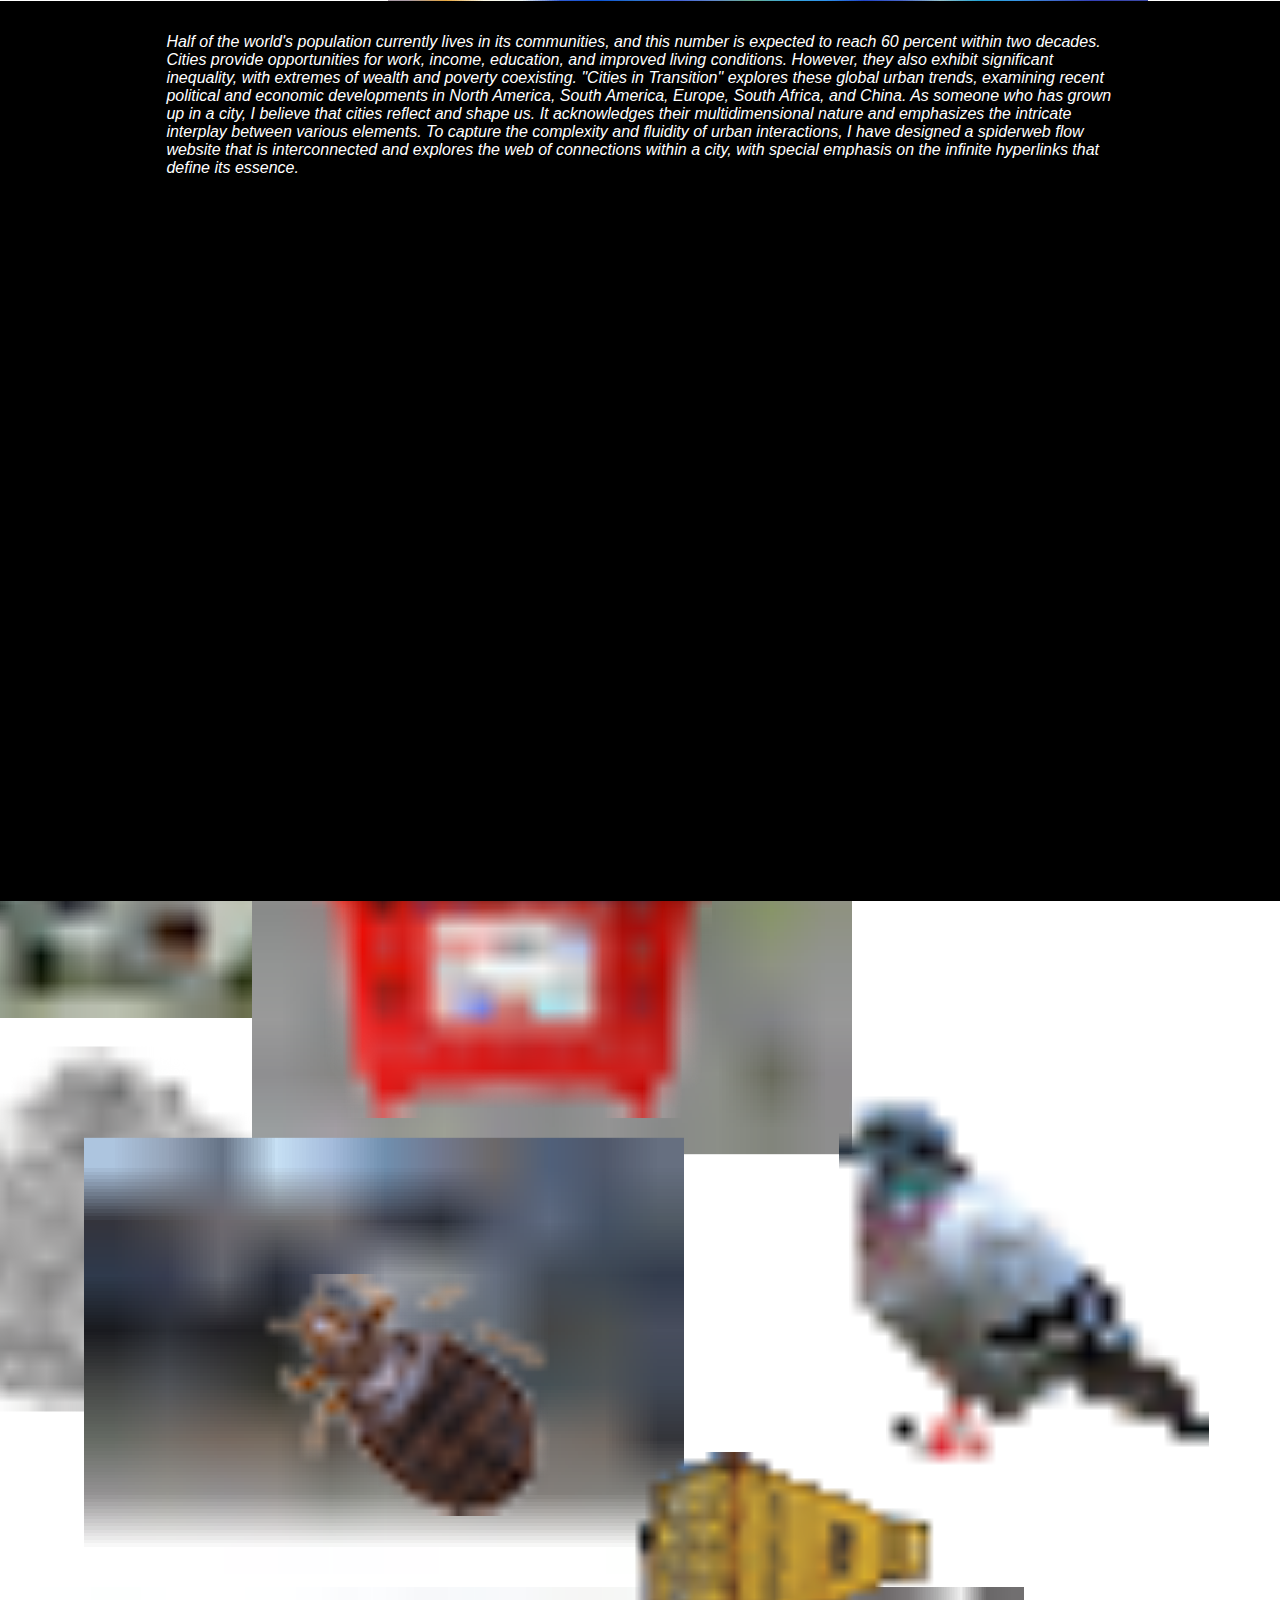
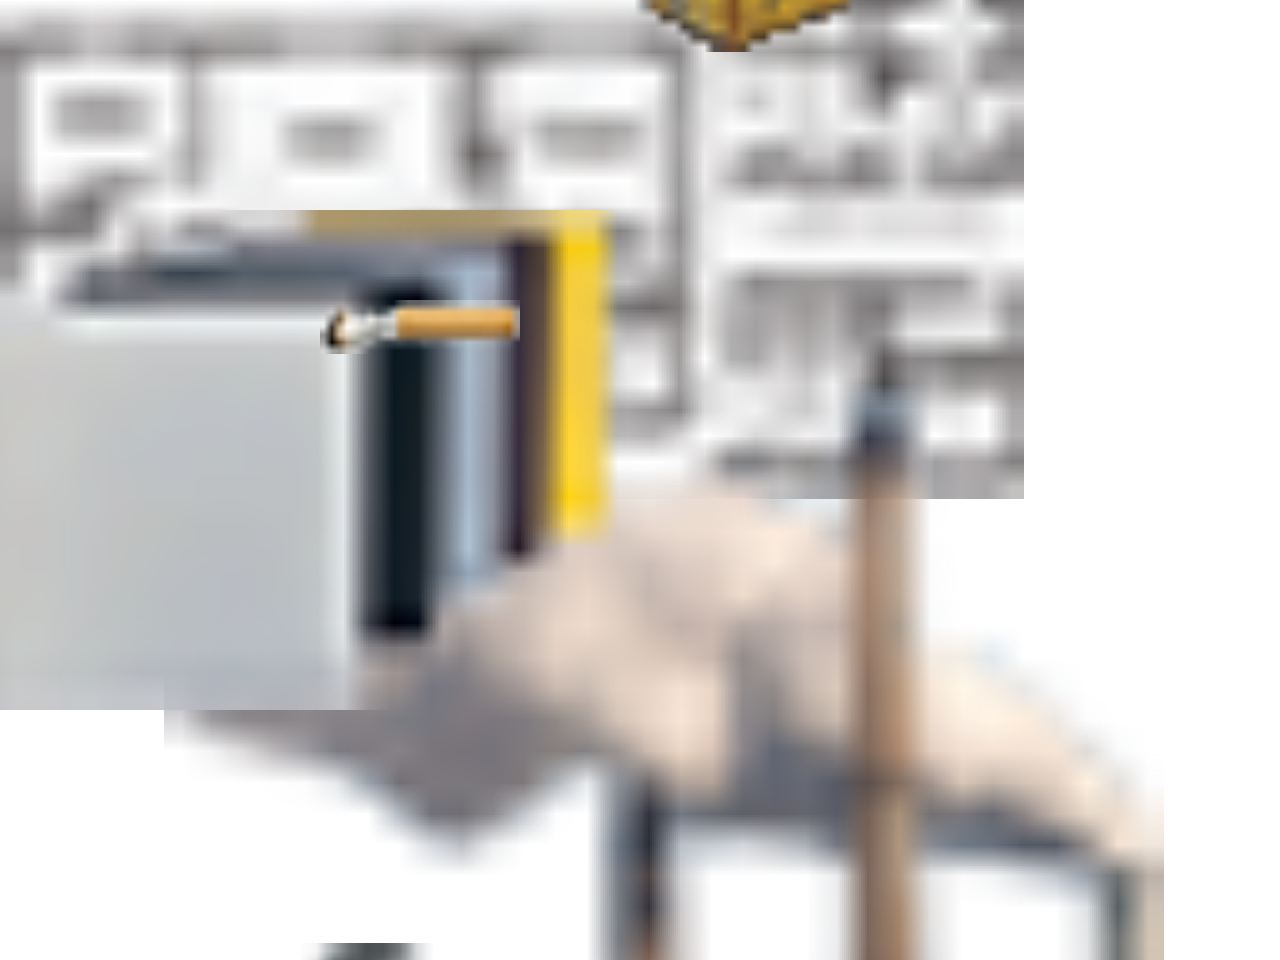
<file: index.html>
<!DOCTYPE html>

<html lang="en" class="content-display">

<head>
    <meta charset="UTF-8" />
    <meta name="viewport" content="width=device-width, initial-scale=1.0" />

    <title>City in Transition</title>
    <link rel="stylesheet" href="https://fonts.googleapis.com/css2?family=PT+Sans" />
    <link type="text/css" rel="stylesheet" href="style.css" />
    <script src="navigation.js" defer></script>
</head>

<body>

    <div class="cityElements">
        <a href="1-modern-office.html" class="office">
            <img src="blured/office_blur.png" alt="container" width="1000">
        </a>
        <a href="2-consumerism.html" class="consumerism"  id="starting-point">
            <img src="blured/consumerism_blur.png" alt="consumersim" width="400">
        </a>
        <a href="3-urban-weather.html" class="weather">
            <img src="blured/weather_blur.jpg" alt="weather" width="760">
        </a>
        <a href="4-cement.html" class="cement">
            <img src="blured/cement_blur.png" alt="cement" width="730">
        </a>
        <a href="5-industrialized-dwelling.html" class="modularsystem">
            <img src="blured/modularsystem_blur.jpg" alt="modularsystem" width="1700">
        </a>
        <a href="6-ad.html" class="ad">
            <img src="blured/ad_blur.png" alt="ad" width="600">
        </a>
        <a href="7-pigeon.html" class="pigeon">
            <img src="blured/pigeon-pixel.png" alt="pigeon" width="370">
        </a>
        <a href="8-flora.html" class="Flora">
            <img src="blured/flora_blur.jpg" alt="Flora" width="600">
        </a>
        <a href="9-fauna.html" class="Fauna">
            <img src="blured/urbananimals_blur.jpg" alt="fauna" width="600">
        </a>
        <a href="10-energy-consumption.html" class="energy-consumption">
            <img src="blured/eneryconsumption_blur.png" alt="energy-consumption" width="1000">
        </a>
        <a href="11-materials.html" class="material">
            <img src="blured/plalstic_blur.png" alt="plastic" width="1000">
        </a>
        <div class="phone">
            <img src="blured/phone_blur.png" alt="phone" width="500">
            </div>
        <div class="bedbug">
            <img src="blured/bedbug_blur.png" alt="bedbug" width="300"></div>
        <div class="ciga">
        <img src="blured/ciga_blur.png" alt="ciga" width="200"></div>
        
        <div class="pipe">
        <img src="blured/pipe_blur.png" alt="pipe" width="400"></div>
    
        <div class="container">
            <img src="blured/containter_blur.png" alt="container" width="400"></div>



            <svg id="lines" viewBox="0 0 2559.96 5130.6">

                <path id="line-1-2" d="M164.7,1669.9c0,0,340.5-630.2,808.1-198.2"/>
                <path id="line-1-3" d="M64.4,1584.3c0,0-327.4-1887.2,1357-1168.9"/>
                <path id="line-1-4" d="M657.7,2170.5c0,0,22.9,266.8-190.6,482.8"/>
                <path id="line-1-5" d="M848.3,2226.4c0,0,836,66.1,940.2,1024.1"/>
                <path id="line-1-6" d="M120.7,1584.3c0,0-38-547.5,122-745.4"/>
                <path id="line-1-7" d="M285.5,1862.2c0,0,2001.6-734.2,2138.8,559.4"/>
                <line id="line-1-8" x1="848.3" y1="2018" x2="1289.6" y2="2018"/>
                <path id="line-1-9" d="M750.9,2241.6c0,0,223.6,318.5,172.8,830.1"/>
                <path id="line-1-10" d="M875,2129.8c14.8-13.6,1397.2-1321.4,1397.2,2534.4"/>
                <path id="line-1-11" d="M242.7,2214.5c0,0-423.5,1517.9,393,2070.2"/>

                <path id="line-2-3" d="M1217.3,1430.6c0,0,2005-81.3,594.2-1080.8"/>
                <path id="line-2-4" d="M836.9,1773.7c0,0-537.9,54.2-551.4,748.4"/>
                <path id="line-2-5" d="M1217.3,1681.4c0,0,481.1,484.5,376.1,1602.6"/>
                <path id="line-2-6" d="M1030.9,1400.2c0,0,748.7-1016.5-479.5-711.5"/>
                <path id="line-2-7" d="M1217.3,1593.3c0,0,1260.4-547.2,850.4,770"/>
                <path id="line-2-8" d="M1146.1,1373c0,0,135.5-138.9,304.9-138.9"/>
                <path id="line-2-9" d="M1217.3,1480.6c0,0,752.2,160.1-71.1,1542.5"/>
                <path id="line-2-10" d="M1146.1,1789.8c0,0,945.3,2256.6,831.8,2893.5"/>
                <path id="line-2-11" d="M981.8,1773.7c0,0,493,710.7,235.5,2201.5"/>

                <path id="line-3-4" d="M1240.8,253.6c0,0-1026.6,792.8-861.5,2298.5"/>
                <path id="line-3-5" d="M1869.7,447.6c0,0,1099.9,1121.5,103.8,2829.2"/>
                <path id="line-3-6" d="M1360.8,44.7c0,0-863.1-206.7-961.4,450.6"/>
                <path id="line-3-7" d="M1848.1,237.5c0,0,918.2,0,188,2107.5"/>
                <path id="line-3-8" d="M1892.2,85c0,0,1189.3,169.4-88.1,1240.1"/>
                <path id="line-3-9" d="M1407.6,495c0,0-598.9,1433.2-485.8,2544.6"/>
                <path id="line-3-10" d="M1536.4,732.2c0,0,985.1,2598.8,546.8,3915.1"/>
                <path id="line-3-11" d="M1294.9,447.6c0,0-1169.7,2827.5-519.2,3732.1"/>

                <path id="line-4-5" d="M546.9,2643c0,0,1236.7-389.6,1216.4,738.6"/>
                <path id="line-4-6" d="M347,2416.8c0,0-304.9-1010.5-84.7-1623.8"/>
                <path id="line-4-7" d="M475.7,2510.8c0,0,918.2-718.3,1443.4-199.9"/>
                <path id="line-4-8" d="M401.2,2460c0,0,6.8-382.9,728.5-403.2"/>
                <path id="line-4-9" d="M519.8,2771.3c0,0,582.8,10.6,535.3,278.3"/>
                <path id="line-4-10" d="M182.4,2832.7c0,0-469,2958.8,1672.4,1984.2"/>
                <path id="line-4-11" d="M282.7,2772.2c0,0-44,1208.8,447.2,1415.9"/>

                <path id="line-5-6" d="M1441.2,3254.4c0,0,389.7-2633.1-918.2-2412.9"/>
                <path id="line-5-7" d="M1857.9,3254.4c0,0,250.7-411.7,250.7-675.3"/>
                <path id="line-5-8" d="M1752.9,3240.5c0,0,579.4-1161.3,105-1343"/>
                <path id="line-5-9" d="M1393.7,3254.4c0,0-74.5-1342.2-511.6-227.4"/>
                <path id="line-5-10" d="M1969.7,3494.6c0,0,545.5-562.4,274.5,1257"/>
                <path id="line-5-11" d="M1782.5,4082c0,0,258.3,483.2-422.7,310.4"/>

                <path id="line-6-7" d="M587.2,475.4c0,0,1555.2-593.3,1379,1843.7"/>
                <path id="line-6-8" d="M608.4,804.5c0,0,903.8-19.5,930.9,498.9"/>
                <path id="line-6-9" d="M194.2,846c0,0-77.9,1792.4,416.8,2287.1"/>
                <path id="line-6-11" d="M387.3,632.7c0,0,816.6,2030,491.3,3411.8"/>
                <path id="line-6-10" d="M573.7,879.9c0,0,1606,2547.9,1653.5,3794.8"/>

                <path id="line-7-8" d="M2007.4,2345.7c0,0,498.1-707.7-307.5-494.3"/>
                <path id="line-7-9" d="M1815.1,2443.5c0,0-920.8-203.3-1263.8,625.1"/>
                <path id="line-7-10" d="M2177.6,2584.6c0,0,520.9,1444.6-58.5,2077.4"/>
                <path id="line-7-11" d="M1929.7,2639.2c0,0,766.3,729.3-522.1,1453.6"/>
                <line id="line-8-9" x1="1265.4" y1="2176.8" x2="1112.9" y2="3220.4"/>
                <path id="line-8-10" d="M1627.9,2204.5c0,0,894.5,1092.9,616.7,2527.6"/>
                <path id="line-8-11" d="M1065.5,2142.9c0,0-1799.2,1175.9-328.7,1968.2"/>
                <path id="line-9-10" d="M1038.4,3331.4c0,0,1863.5-91.5,830.1,1297.7"/>
                <path id="line-9-11" d="M688.7,4087c0,0-393,118.2-288-549.1"/>
                <path id="line-10-11" d="M1736.2,4687.3c0,0-667.9,321.1-684.8-232.6"/>
            </svg>
            
    </div>

    <img id="page-title" src="1x/Asset 1.png" alt="CITY IN TRANSITION" width="50%">
    <h2 id="page-description">
        Cities in transition: power, environment, society Paperback – 1 Oct. 2015 <br> English edition  by Wowo Ding (redacteur), Arie Graafland (redacteur), Andong Lu (redacteur)
    </h2>

    <div id="page-content" class="intro-page">
        <p>
            Half of the world's population currently lives in its communities, and this number is expected to reach 60 percent within two decades. Cities provide opportunities for work, income, education, and improved living conditions. However, they also exhibit significant inequality, with extremes of wealth and poverty coexisting. "Cities in Transition" explores these global urban trends, examining recent political and economic developments in North America, South America, Europe, South Africa, and China.
            As someone who has grown up in a city, I believe that cities reflect and shape us. It acknowledges their multidimensional nature and emphasizes the intricate interplay between various elements. To capture the complexity and fluidity of urban interactions, I have designed a spiderweb flow website that is interconnected and explores the web of connections within a city, with special emphasis on the infinite hyperlinks that define its essence.
        </div>
</body>

</html>
</file>
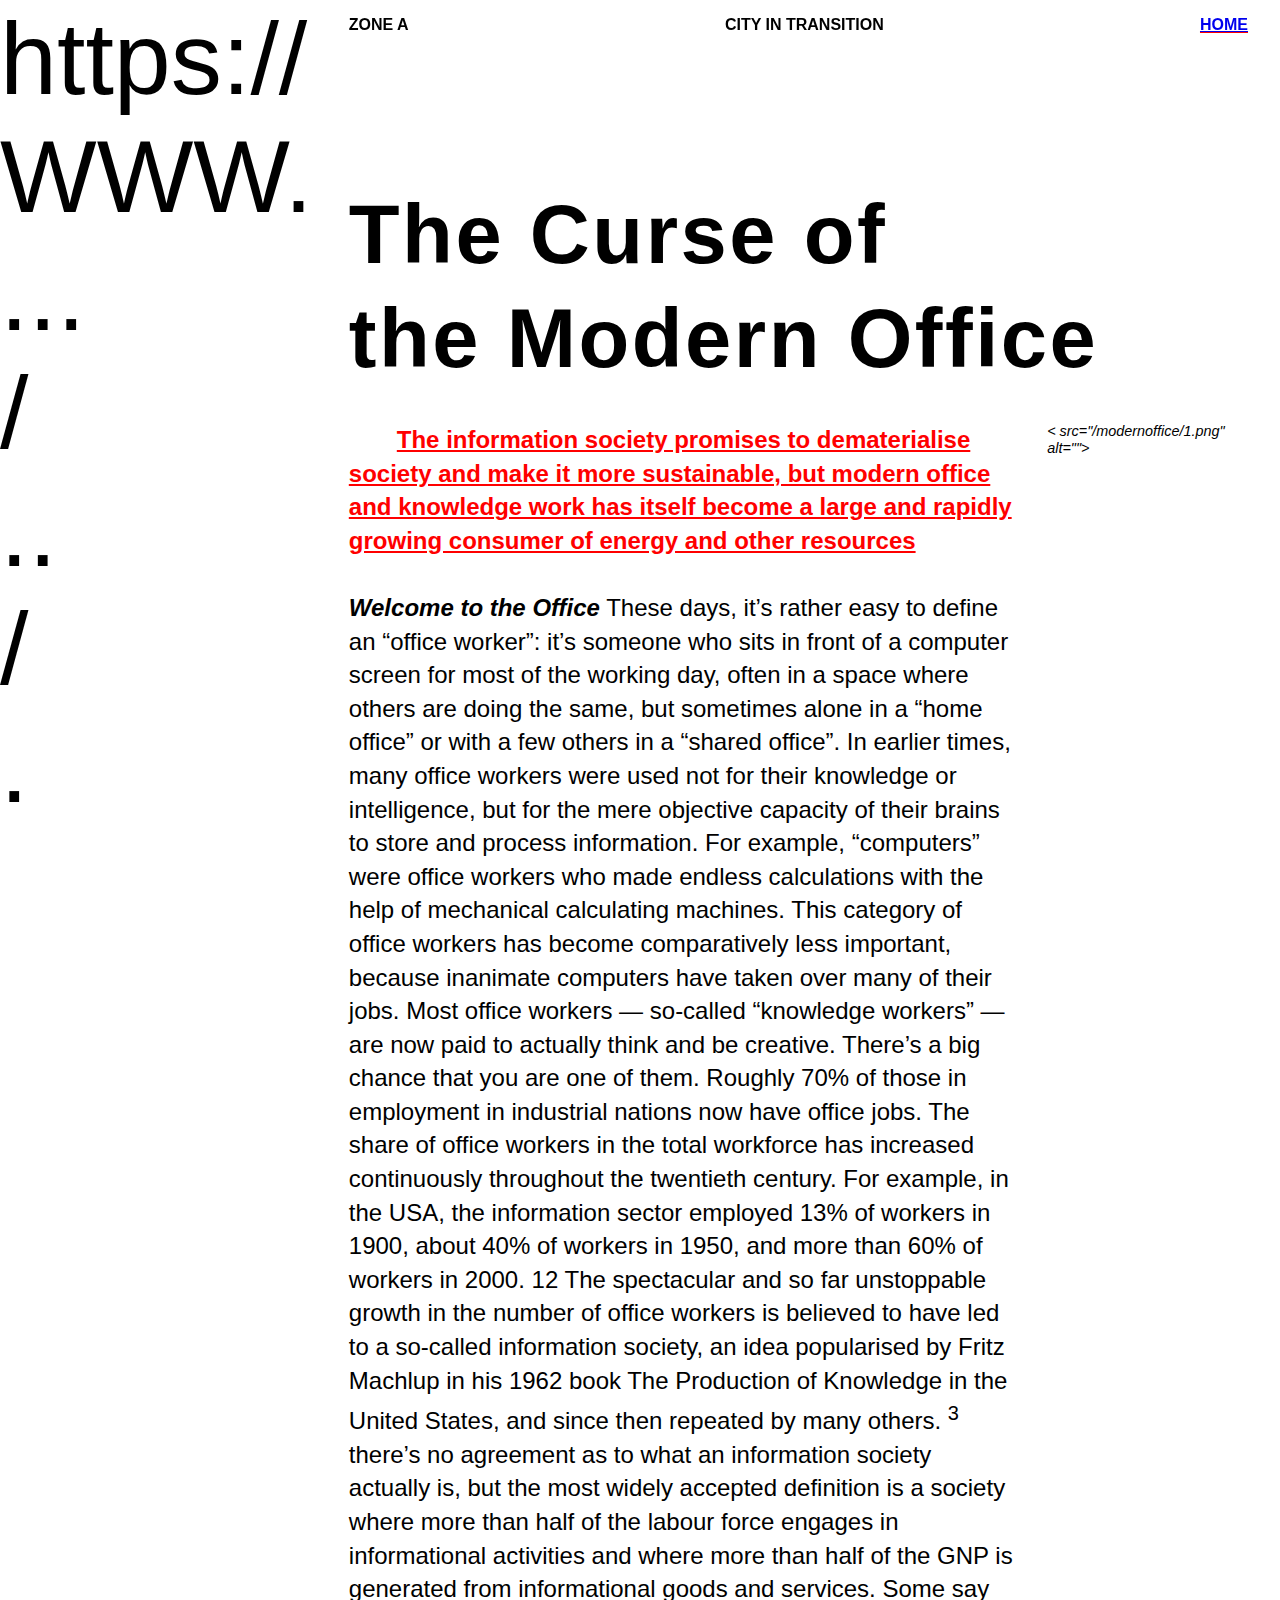
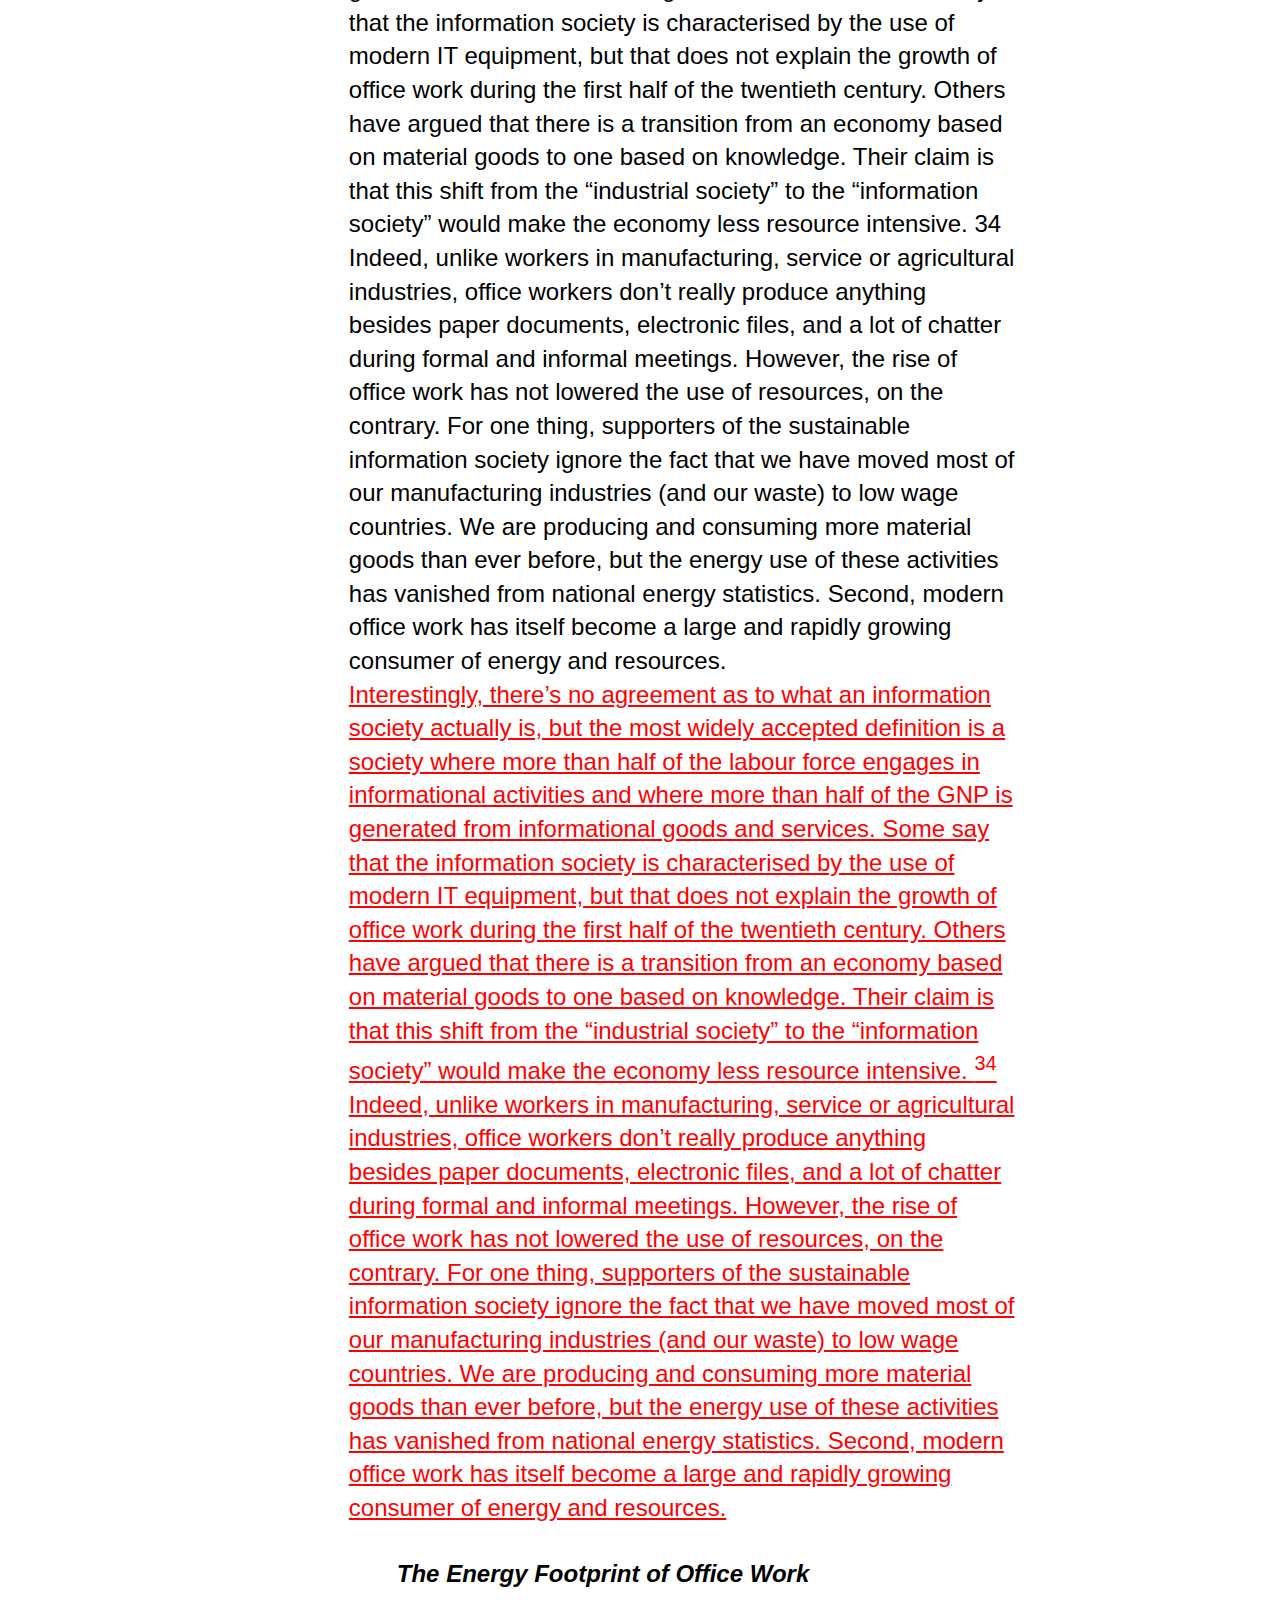
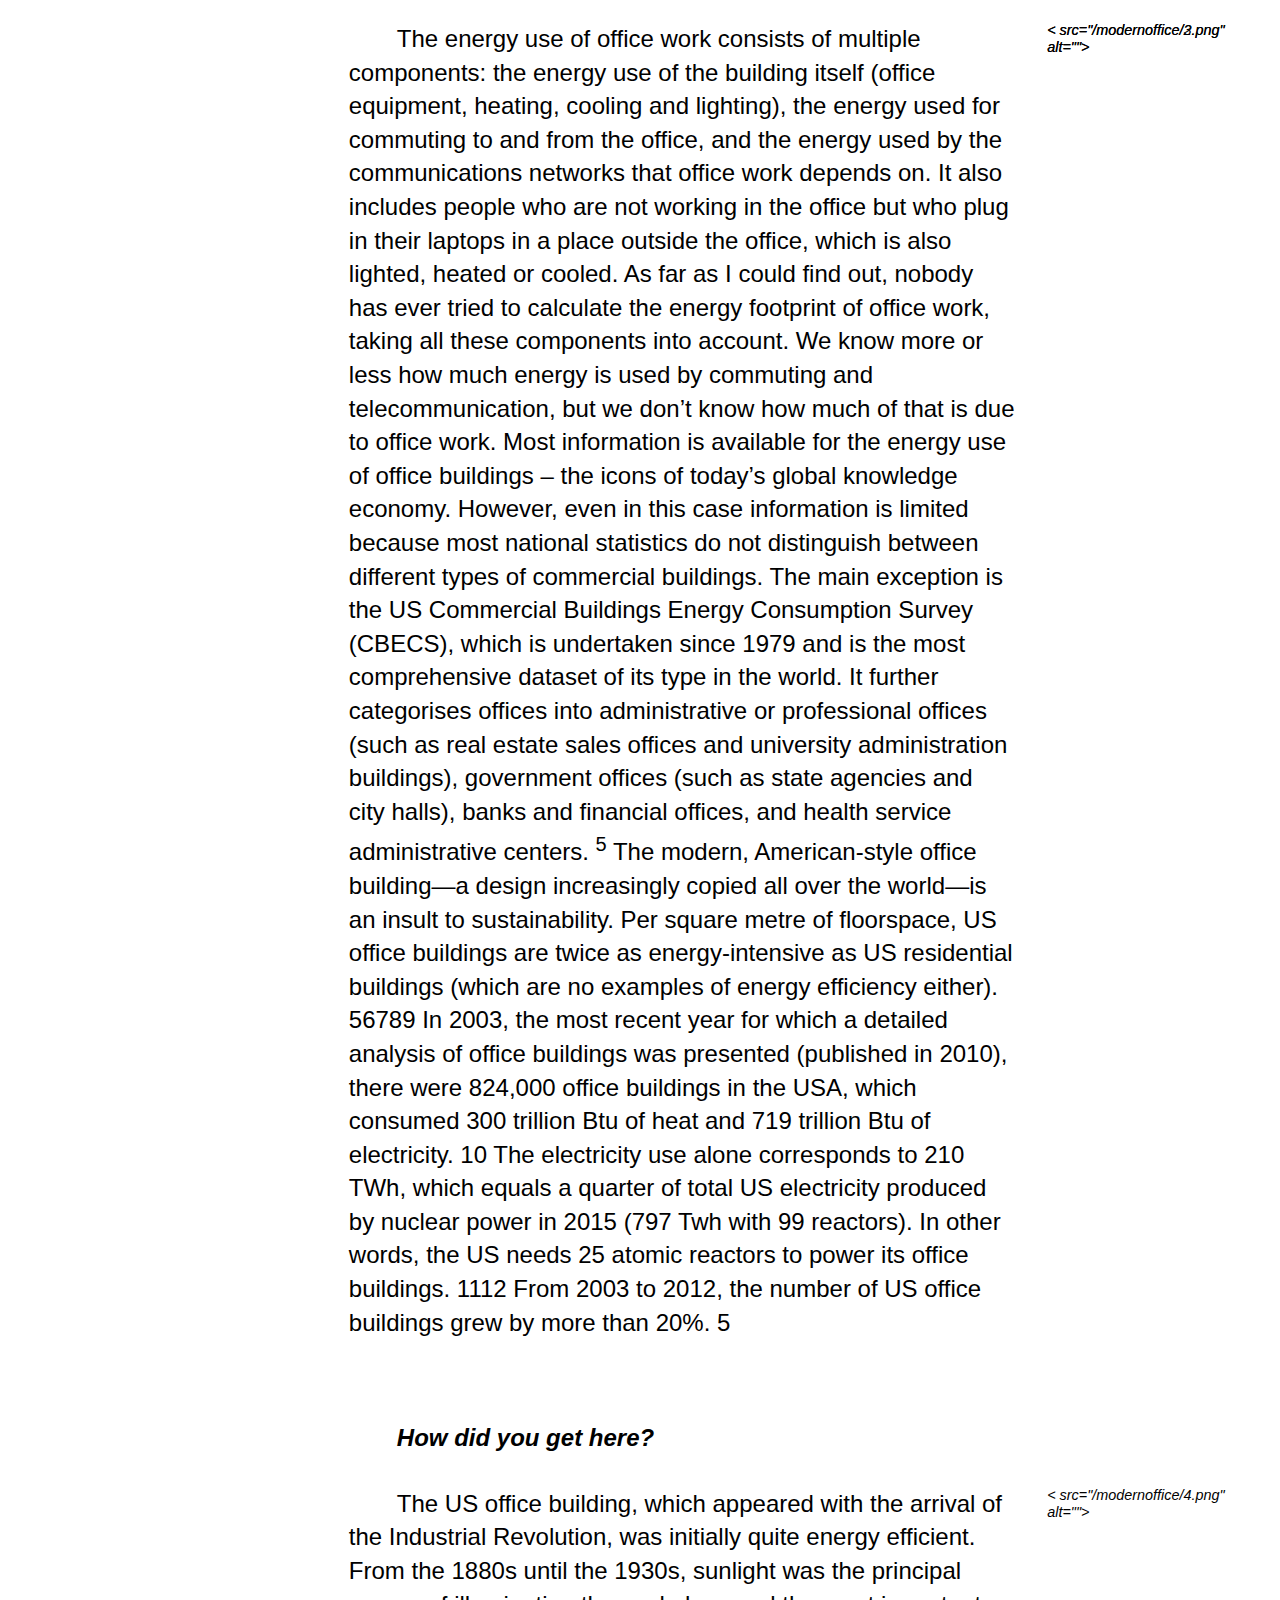
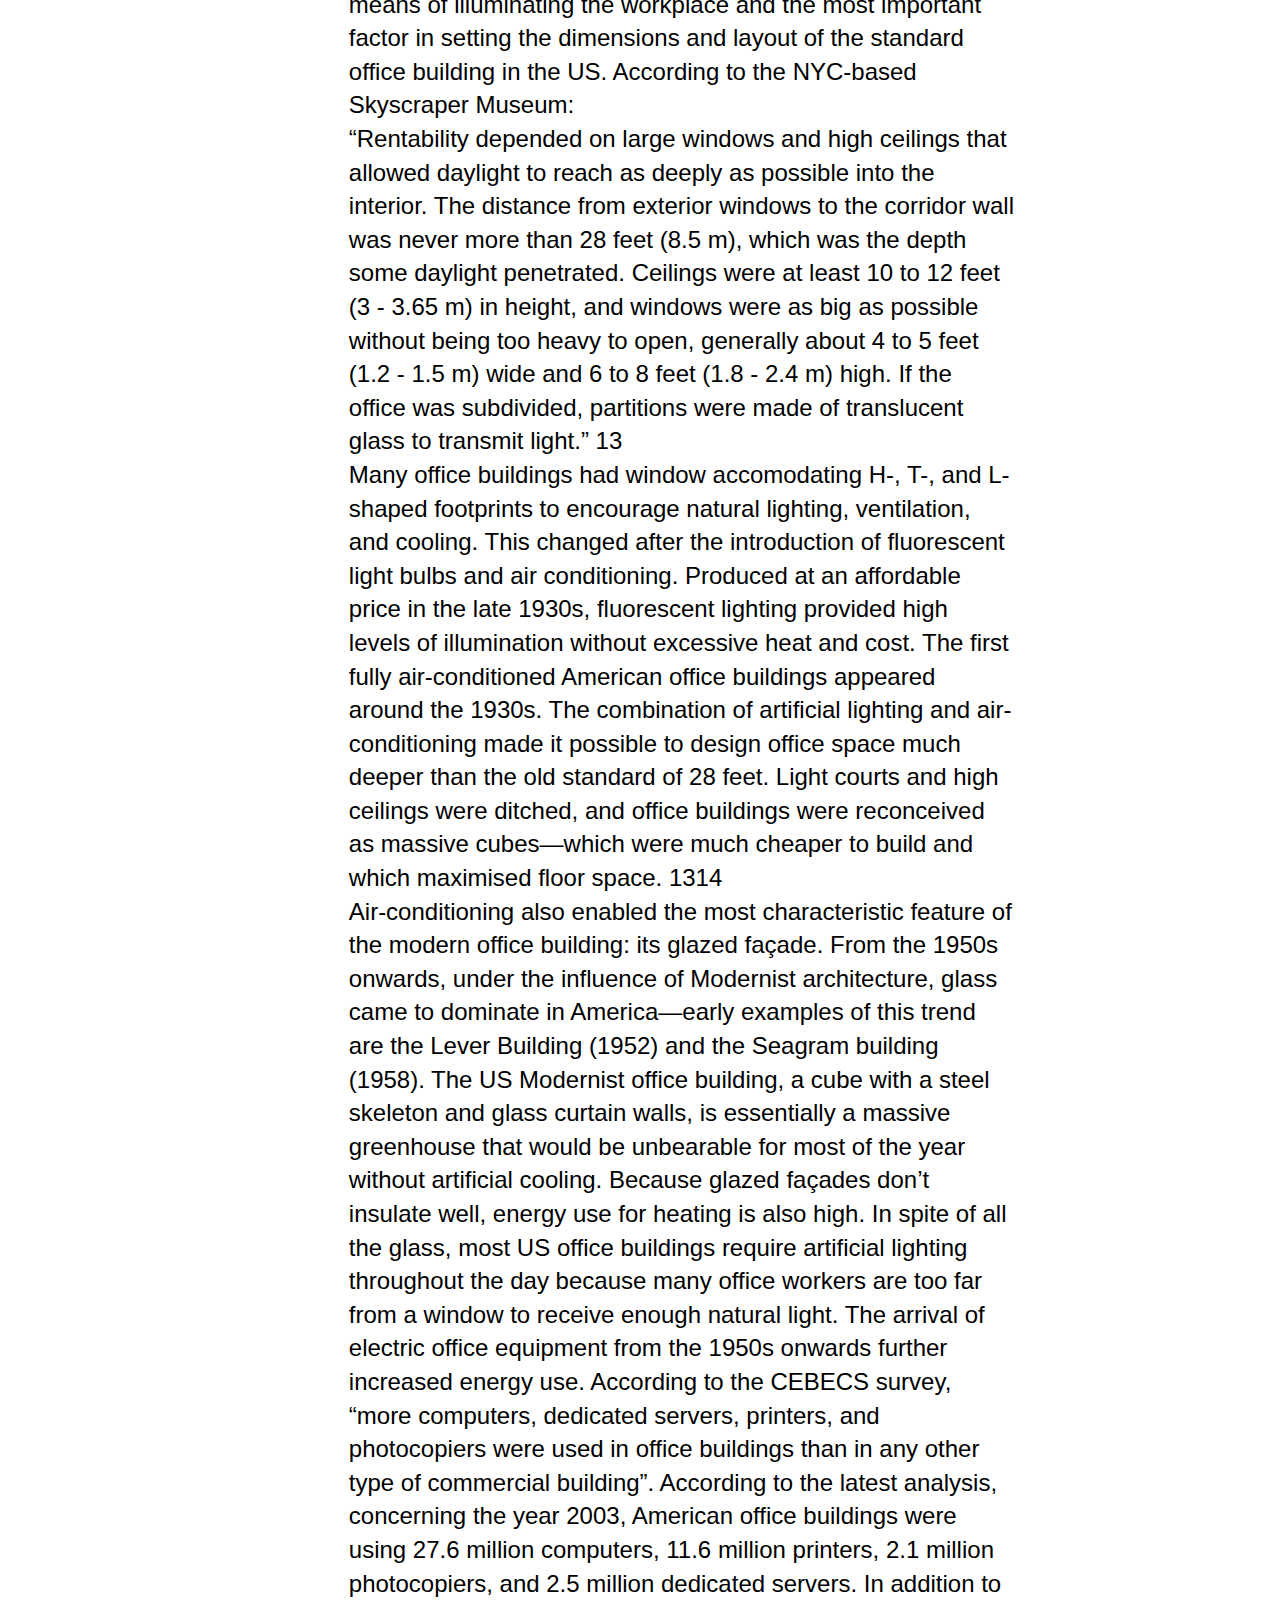
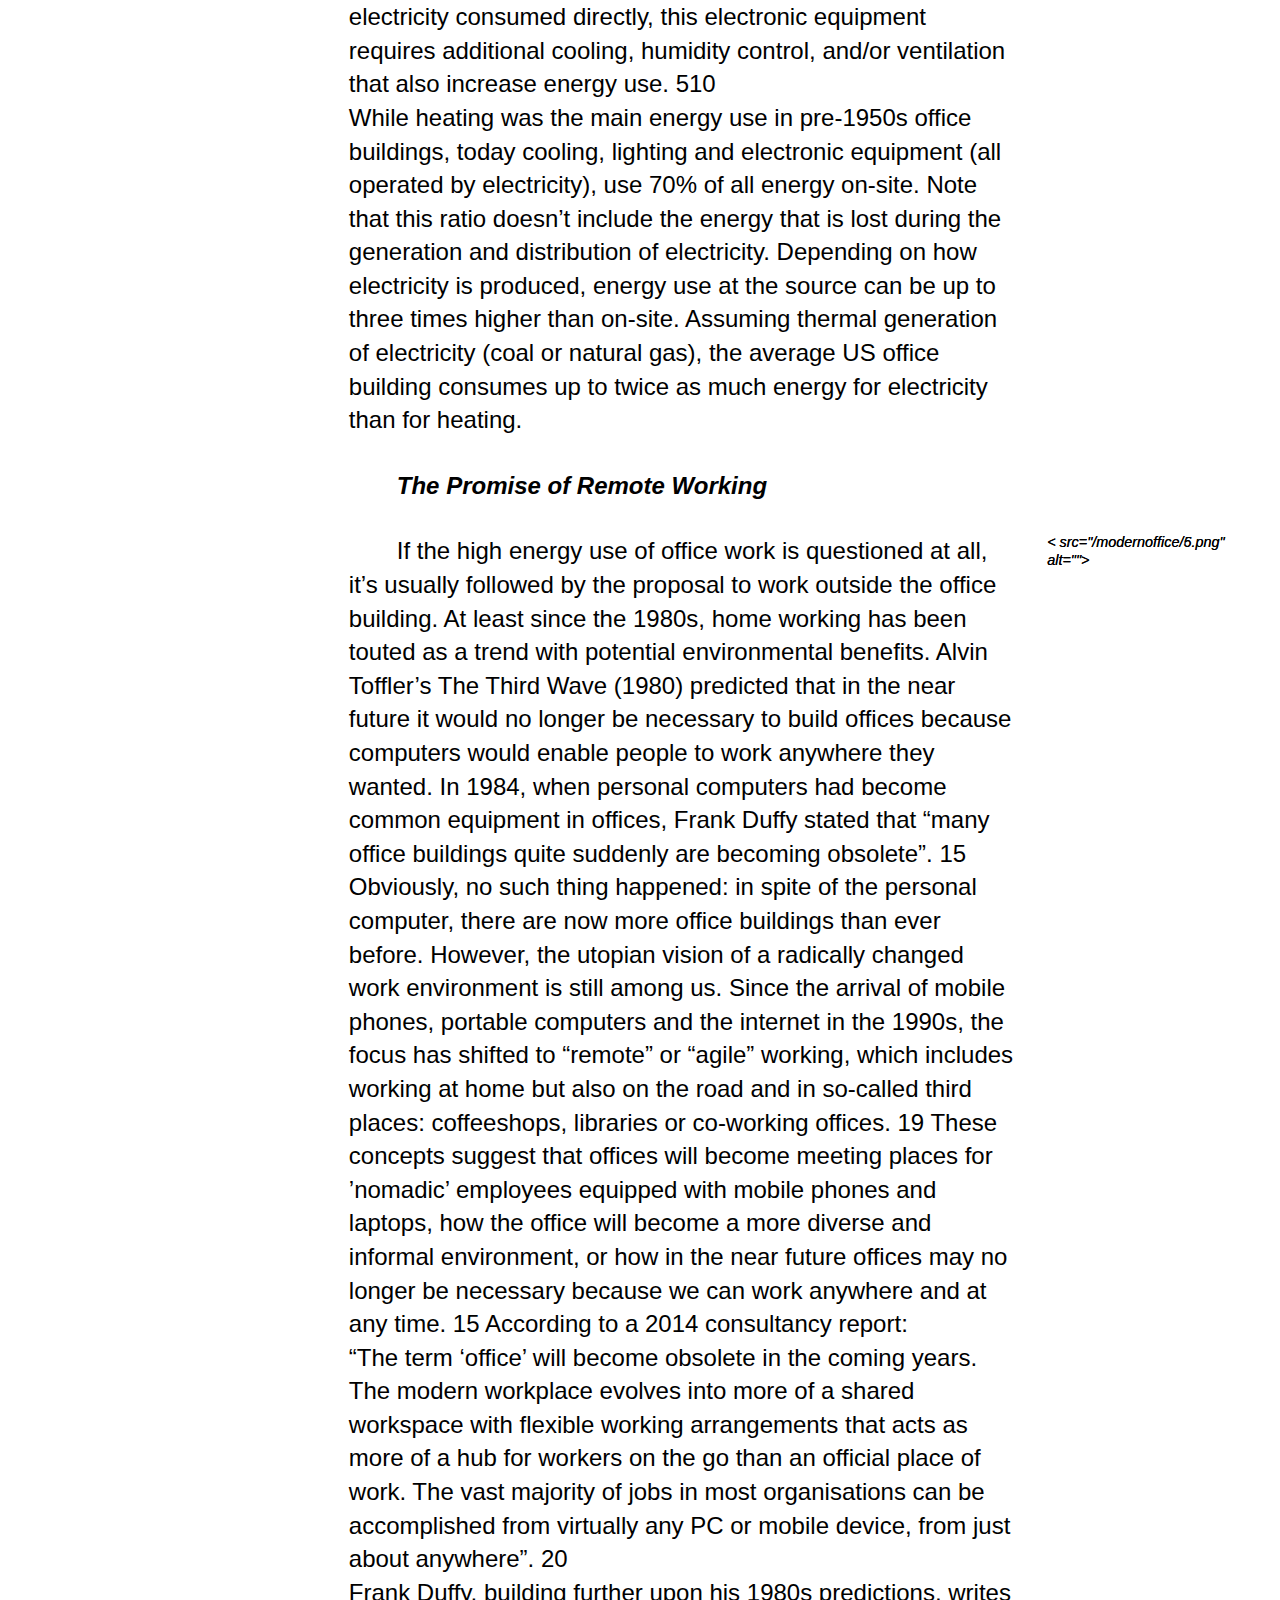
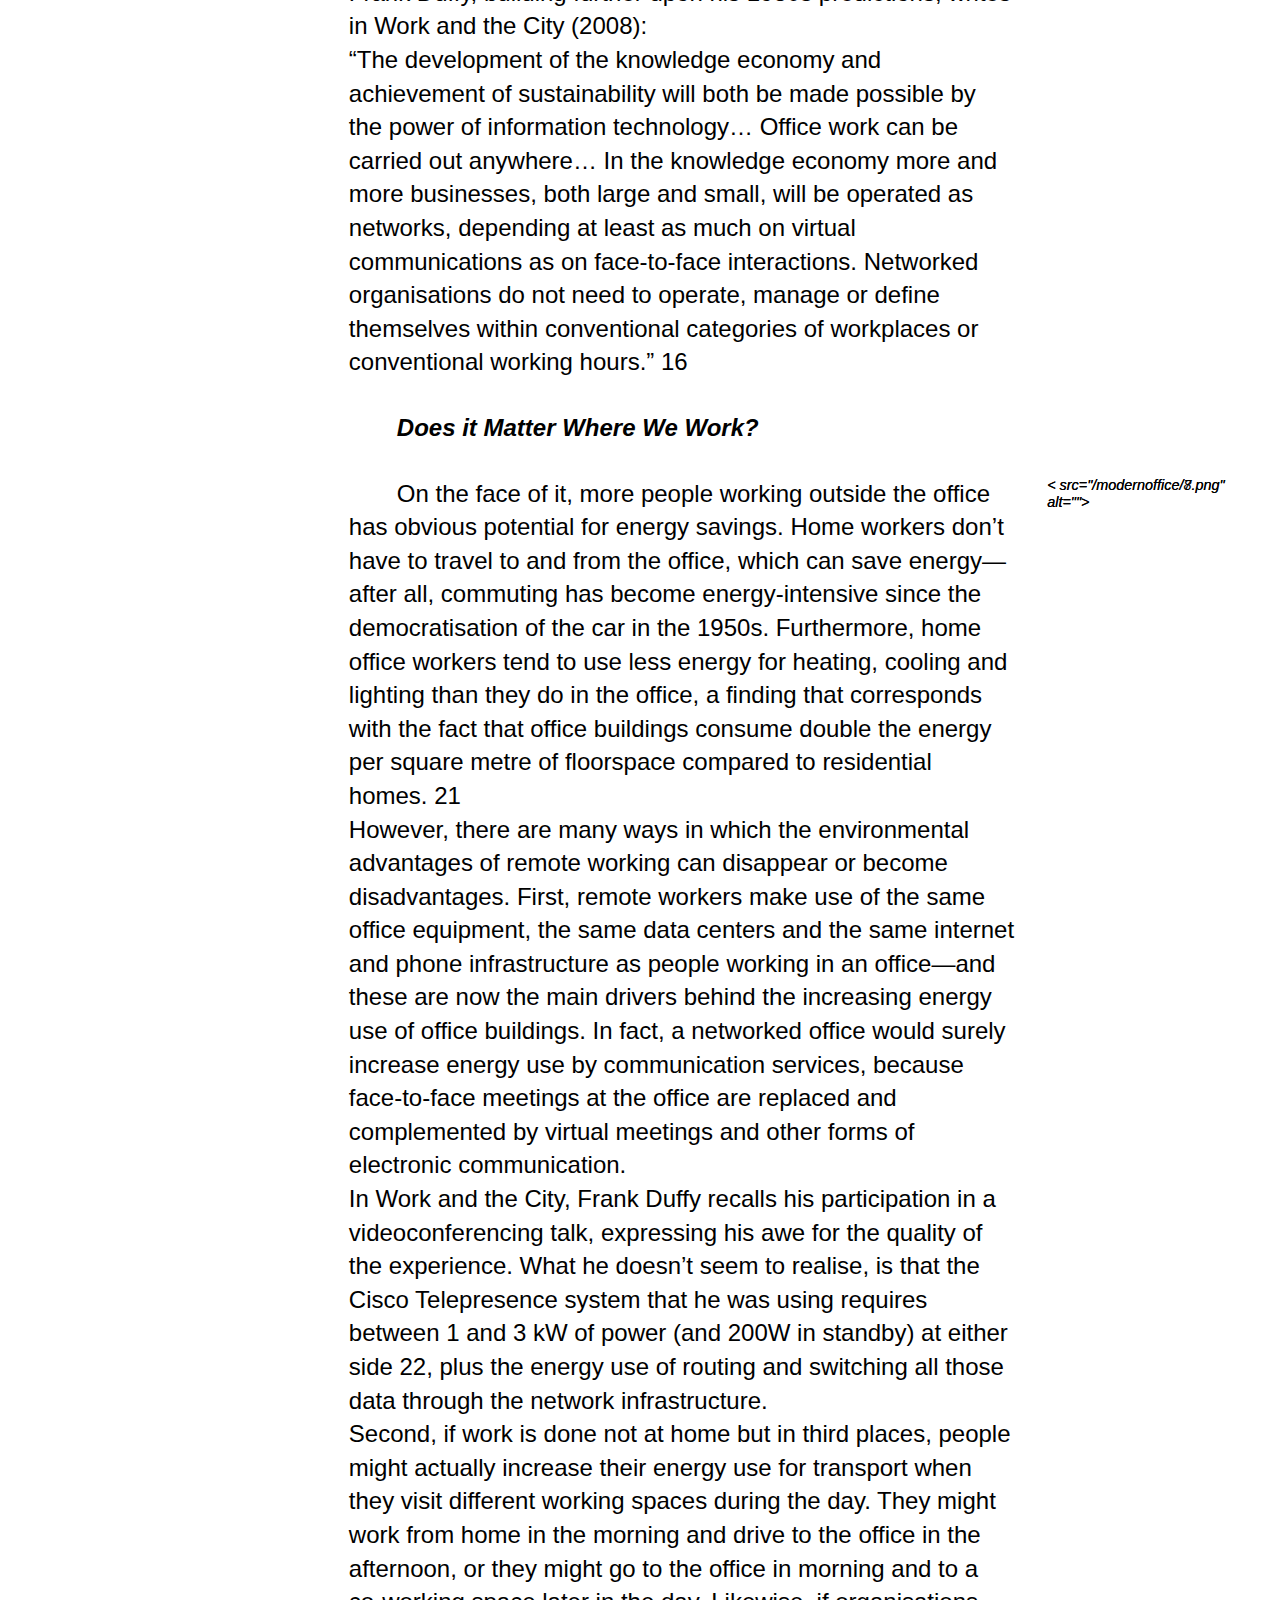
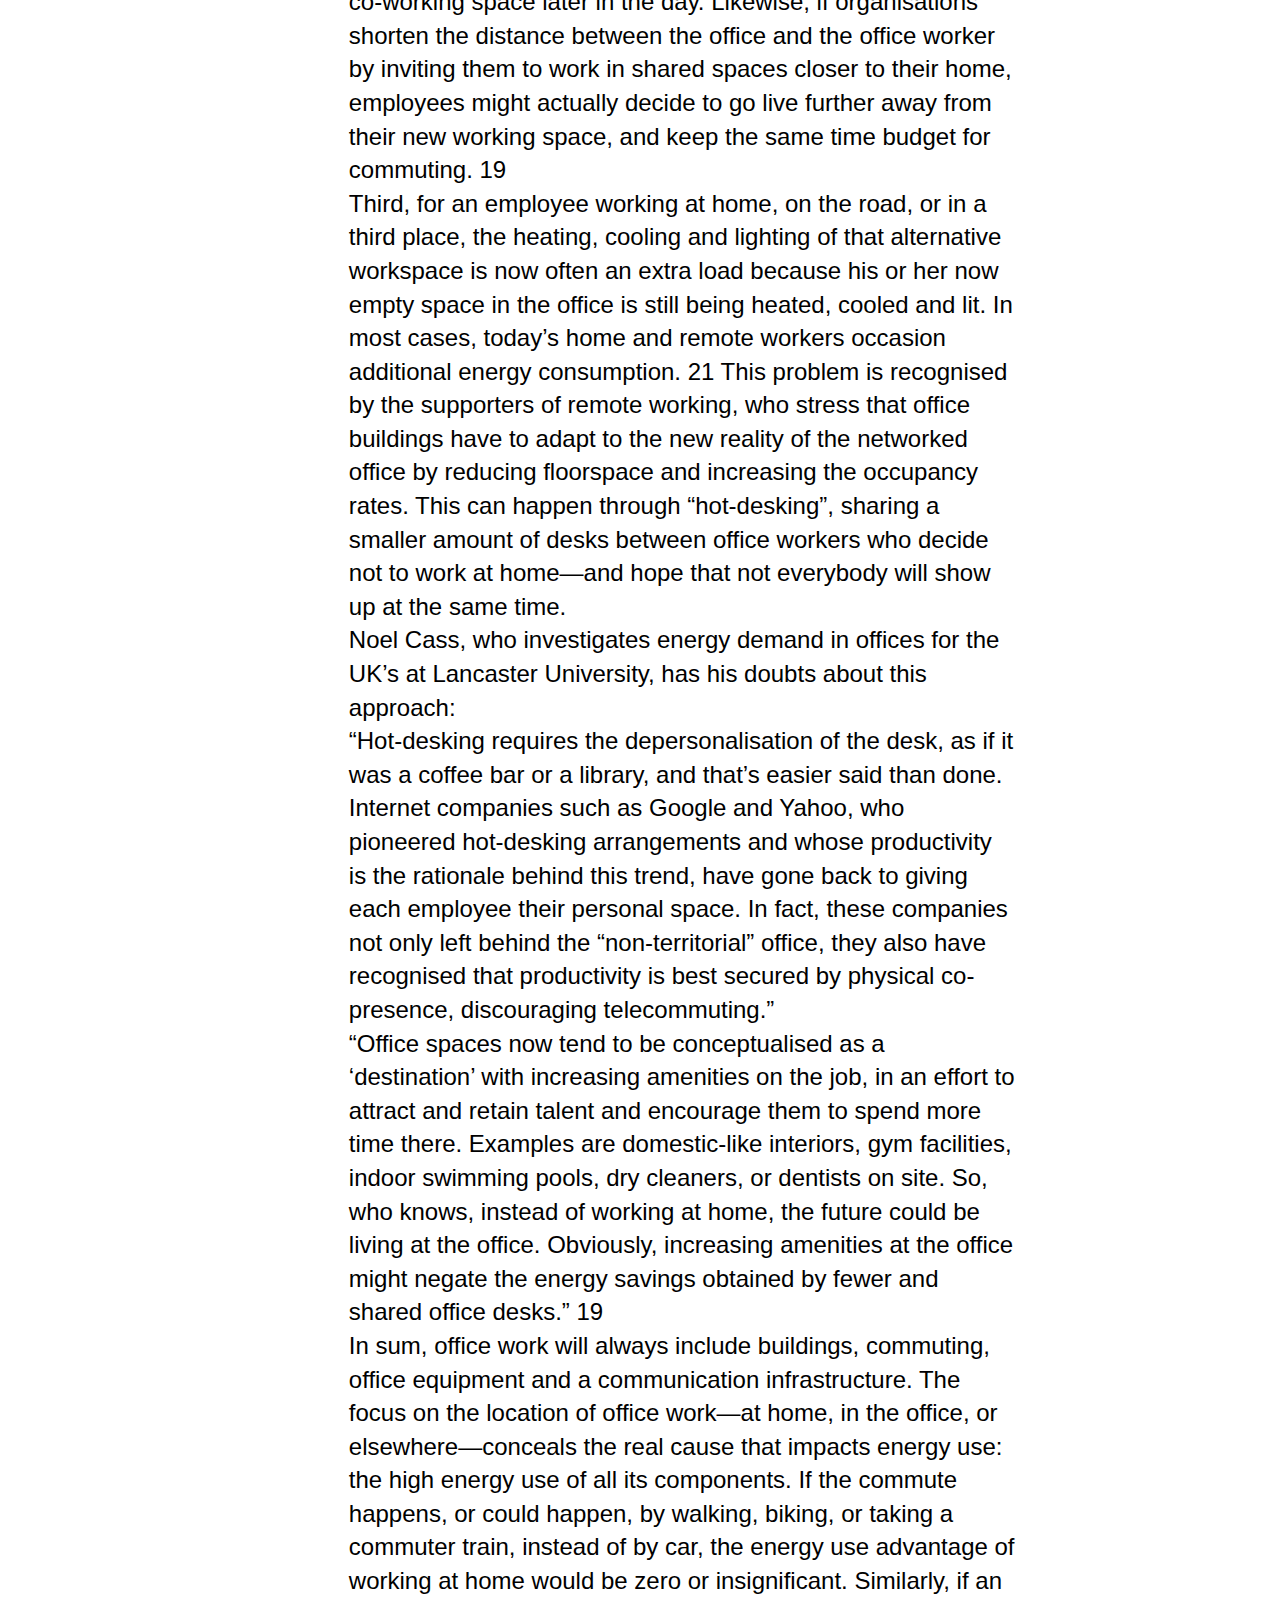
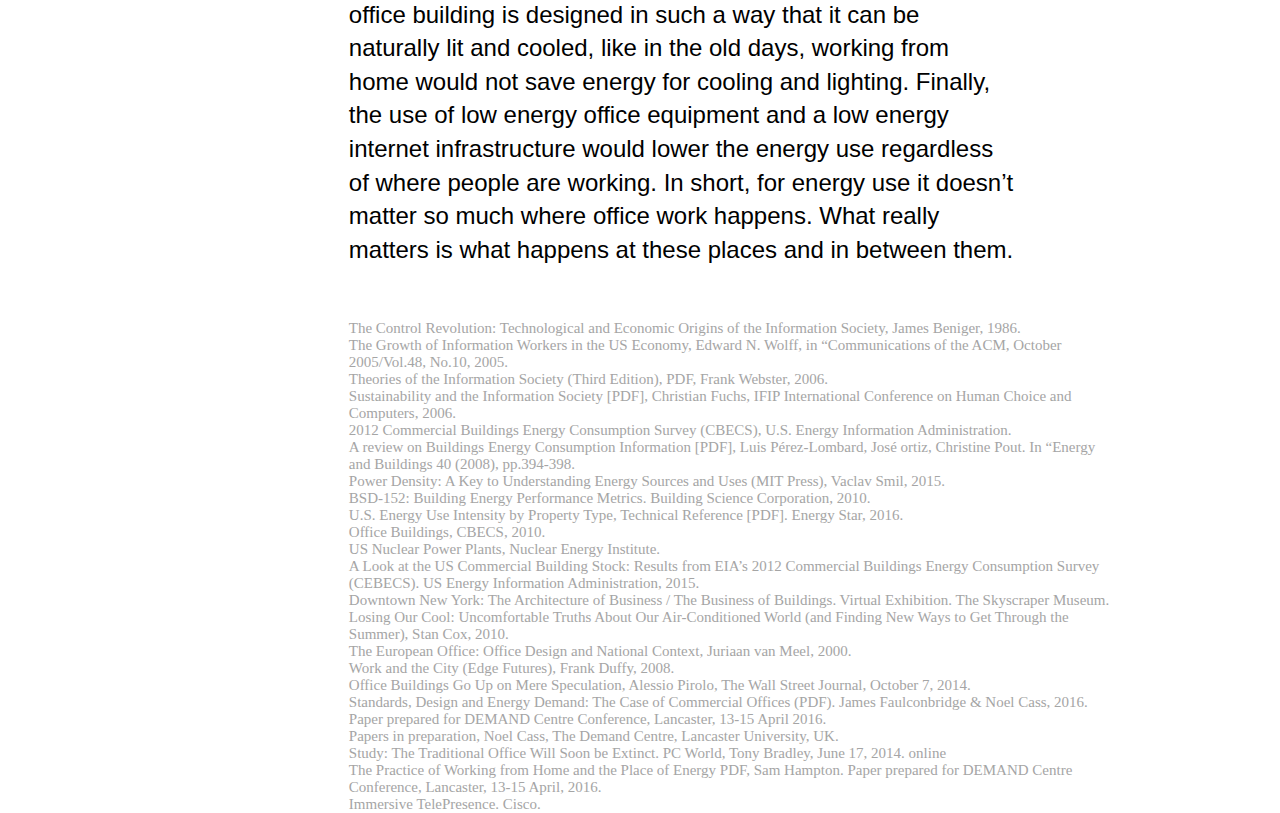
<file: 1-modern-office.html>
<!DOCTYPE html>
<html lang="en">
<head>
    <meta charset="UTF-8">
    <meta name="viewport" content="width=device-width, initial-scale=1.0">
    <title>Modern office</title>
    <link rel="stylesheet" href="hyperlink.css">
</head>
<body>

<div class="http">https://<br>
    WWW.<br>
    ...<br>
    /<br>
    ..<br>
    /<br>
    .
</div>

<nav>
    <div class="item zone">ZONE A</div>
    <div class="item street">CITY IN TRANSITION</div>
    <div class="item home"><a href="index.html">HOME</a></div>
</nav>

<div class="container">
    <h1>The Curse of<br> the Modern Office</h1>
    <p class="texts p1">
        <b><a class="hover_10" href="10-energy-consumption.html" >The information society promises to dematerialise society and make it more sustainable, but modern office and knowledge work has itself become a large and rapidly growing consumer of energy and other resources</b>
        <br><br></a>
        <b><i>Welcome to the Office</b></i>
        These days, it’s rather easy to define an “office worker”: it’s someone who sits in front of a computer screen for most of the working day, often in a space where others are doing the same, but sometimes alone in a “home office” or with a few others in a “shared office”. In earlier times, many office workers were used not for their knowledge or intelligence, but for the mere objective capacity of their brains to store and process information. For example, “computers” were office workers who made endless calculations with the help of mechanical calculating machines. This category of office workers has become comparatively less important, because inanimate computers have taken over many of their jobs. Most office workers — so-called “knowledge workers” — are now paid to actually think and be creative.
        There’s a big chance that you are one of them. Roughly 70% of those in employment in industrial nations now have office jobs. The share of office workers in the total workforce has increased continuously throughout the twentieth century. For example, in the USA, the information sector employed 13% of workers in 1900, about 40% of workers in 1950, and more than 60% of workers in 2000. 12 The spectacular and so far unstoppable growth in the number of office workers is believed to have led to a so-called information society, an idea popularised by Fritz Machlup in his 1962 book The Production of Knowledge in the United States, and since then repeated by many others. <sup>3</sup>
         there’s no agreement as to what an information society actually is, but the most widely accepted definition is a society where more than half of the labour force engages in informational activities and where more than half of the GNP is generated from informational goods and services. Some say that the information society is characterised by the use of modern IT equipment, but that does not explain the growth of office work during the first half of the twentieth century. Others have argued that there is a transition from an economy based on material goods to one based on knowledge. Their claim is that this shift from the “industrial society” to the “information society” would make the economy less resource intensive. 34
Indeed, unlike workers in manufacturing, service or agricultural industries, office workers don’t really produce anything besides paper documents, electronic files, and a lot of chatter during formal and informal meetings. However, the rise of office work has not lowered the use of resources, on the contrary. For one thing, supporters of the sustainable information society ignore the fact that we have moved most of our manufacturing industries (and our waste) to low wage countries. We are producing and consuming more material goods than ever before, but the energy use of these activities has vanished from national energy statistics. Second, modern office work has itself become a large and rapidly growing consumer of energy and resources.       
<br>
<a class="hover_10" href="10-energy-consumption.html">Interestingly, there’s no agreement as to what an information society actually is, but the most widely accepted definition is a society where more than half of the labour force engages in informational activities and where more than half of the GNP is generated from informational goods and services. Some say that the information society is characterised by the use of modern IT equipment, but that does not explain the growth of office work during the first half of the twentieth century. Others have argued that there is a transition from an economy based on material goods to one based on knowledge. Their claim is that this shift from the “industrial society” to the “information society” would make the economy less resource intensive. <sup>34</sup>
Indeed, unlike workers in manufacturing, service or agricultural industries, office workers don’t really produce anything besides paper documents, electronic files, and a lot of chatter during formal and informal meetings. However, the rise of office work has not lowered the use of resources, on the contrary. For one thing, supporters of the sustainable information society ignore the fact that we have moved most of our manufacturing industries (and our waste) to low wage countries. We are producing and consuming more material goods than ever before, but the energy use of these activities has vanished from national energy statistics. Second, modern office work has itself become a large and rapidly growing consumer of energy and resources.
<br></a>
</p>
<p class="texts p2 subheading"><b><i>The Energy Footprint of Office Work</i></b></p>
<p class="texts p3">The energy use of office work consists of multiple components: the energy use of the building itself (office equipment, heating, cooling and lighting), the energy used for commuting to and from the office, and the energy used by the communications networks that office work depends on. It also includes people who are not working in the office but who plug in their laptops in a place outside the office, which is also lighted, heated or cooled. As far as I could find out, nobody has ever tried to calculate the energy footprint of office work, taking all these components into account. We know more or less how much energy is used by commuting and telecommunication, but we don’t know how much of that is due to office work.
    Most information is available for the energy use of office buildings – the icons of today’s global knowledge economy. However, even in this case information is limited because most national statistics do not distinguish between different types of commercial buildings. The main exception is the US Commercial Buildings Energy Consumption Survey (CBECS), which is undertaken since 1979 and is the most comprehensive dataset of its type in the world. It further categorises offices into administrative or professional offices (such as real estate sales offices and university administration buildings), government offices (such as state agencies and city halls), banks and financial offices, and health service administrative centers. <sup>5</sup>
    The modern, American-style office building—a design increasingly copied all over the world—is an insult to sustainability. Per square metre of floorspace, US office buildings are twice as energy-intensive as US residential buildings (which are no examples of energy efficiency either). 56789
    In 2003, the most recent year for which a detailed analysis of office buildings was presented (published in 2010), there were 824,000 office buildings in the USA, which consumed 300 trillion Btu of heat and 719 trillion Btu of electricity. 10 The electricity use alone corresponds to 210 TWh, which equals a quarter of total US electricity produced by nuclear power in 2015 (797 Twh with 99 reactors). In other words, the US needs 25 atomic reactors to power its office buildings. 1112 From 2003 to 2012, the number of US office buildings grew by more than 20%. 5
</p>
<br>
<p class="texts p4 subheading"><b><i>How did you get here?</i></b></p>
<br>
<p class="texts p5">The US office building, which appeared with the arrival of the Industrial Revolution, was initially quite energy efficient. From the 1880s until the 1930s, sunlight was the principal means of illuminating the workplace and the most important factor in setting the dimensions and layout of the standard office building in the US. According to the NYC-based Skyscraper Museum:
<br>
“Rentability depended on large windows and high ceilings that allowed daylight to reach as deeply as possible into the interior. The distance from exterior windows to the corridor wall was never more than 28 feet (8.5 m), which was the depth some daylight penetrated. Ceilings were at least 10 to 12 feet (3 - 3.65 m) in height, and windows were as big as possible without being too heavy to open, generally about 4 to 5 feet (1.2 - 1.5 m) wide and 6 to 8 feet (1.8 - 2.4 m) high. If the office was subdivided, partitions were made of translucent glass to transmit light.” 13
<br>
Many office buildings had window accomodating H-, T-, and L-shaped footprints to encourage natural lighting, ventilation, and cooling. This changed after the introduction of fluorescent light bulbs and air conditioning. Produced at an affordable price in the late 1930s, fluorescent lighting provided high levels of illumination without excessive heat and cost. The first fully air-conditioned American office buildings appeared around the 1930s. The combination of artificial lighting and air-conditioning made it possible to design office space much deeper than the old standard of 28 feet. Light courts and high ceilings were ditched, and office buildings were reconceived as massive cubes—which were much cheaper to build and which maximised floor space. 1314
<br>
Air-conditioning also enabled the most characteristic feature of the modern office building: its glazed façade. From the 1950s onwards, under the influence of Modernist architecture, glass came to dominate in America—early examples of this trend are the Lever Building (1952) and the Seagram building (1958). The US Modernist office building, a cube with a steel skeleton and glass curtain walls, is essentially a massive greenhouse that would be unbearable for most of the year without artificial cooling. Because glazed façades don’t insulate well, energy use for heating is also high. In spite of all the glass, most US office buildings require artificial lighting throughout the day because many office workers are too far from a window to receive enough natural light.
The arrival of electric office equipment from the 1950s onwards further increased energy use. According to the CEBECS survey, “more computers, dedicated servers, printers, and photocopiers were used in office buildings than in any other type of commercial building”. According to the latest analysis, concerning the year 2003, American office buildings were using 27.6 million computers, 11.6 million printers, 2.1 million photocopiers, and 2.5 million dedicated servers. In addition to electricity consumed directly, this electronic equipment requires additional cooling, humidity control, and/or ventilation that also increase energy use. 510
<br>
While heating was the main energy use in pre-1950s office buildings, today cooling, lighting and electronic equipment (all operated by electricity), use 70% of all energy on-site. Note that this ratio doesn’t include the energy that is lost during the generation and distribution of electricity. Depending on how electricity is produced, energy use at the source can be up to three times higher than on-site. Assuming thermal generation of electricity (coal or natural gas), the average US office building consumes up to twice as much energy for electricity than for heating.
</p>
<p class="texts p6 subheading">
    <b><i>The Promise of Remote Working</i></b></p>
<p class="texts p7">
If the high energy use of office work is questioned at all, it’s usually followed by the proposal to work outside the office building. At least since the 1980s, home working has been touted as a trend with potential environmental benefits. Alvin Toffler’s The Third Wave (1980) predicted that in the near future it would no longer be necessary to build offices because computers would enable people to work anywhere they wanted. In 1984, when personal computers had become common equipment in offices, Frank Duffy stated that “many office buildings quite suddenly are becoming obsolete”. 15
<br>
Obviously, no such thing happened: in spite of the personal computer, there are now more office buildings than ever before. However, the utopian vision of a radically changed work environment is still among us. Since the arrival of mobile phones, portable computers and the internet in the 1990s, the focus has shifted to “remote” or “agile” working, which includes working at home but also on the road and in so-called third places: coffeeshops, libraries or co-working offices. 19 These concepts suggest that offices will become meeting places for ’nomadic’ employees equipped with mobile phones and laptops, how the office will become a more diverse and informal environment, or how in the near future offices may no longer be necessary because we can work anywhere and at any time. 15 According to a 2014 consultancy report:
<br>
“The term ‘office’ will become obsolete in the coming years. The modern workplace evolves into more of a shared workspace with flexible working arrangements that acts as more of a hub for workers on the go than an official place of work. The vast majority of jobs in most organisations can be accomplished from virtually any PC or mobile device, from just about anywhere”. 20
<br>
Frank Duffy, building further upon his 1980s predictions, writes in Work and the City (2008):
<br>
“The development of the knowledge economy and achievement of sustainability will both be made possible by the power of information technology… Office work can be carried out anywhere… In the knowledge economy more and more businesses, both large and small, will be operated as networks, depending at least as much on virtual communications as on face-to-face interactions. Networked organisations do not need to operate, manage or define themselves within conventional categories of workplaces or conventional working hours.” 16
<br>
</p>
<p class="texts p8 subheading">
    Does it Matter Where We Work?</p>
<br>
<p class="texts p9">
On the face of it, more people working outside the office has obvious potential for energy savings. Home workers don’t have to travel to and from the office, which can save energy—after all, commuting has become energy-intensive since the democratisation of the car in the 1950s. Furthermore, home office workers tend to use less energy for heating, cooling and lighting than they do in the office, a finding that corresponds with the fact that office buildings consume double the energy per square metre of floorspace compared to residential homes. 21
<br>
However, there are many ways in which the environmental advantages of remote working can disappear or become disadvantages. First, remote workers make use of the same office equipment, the same data centers and the same internet and phone infrastructure as people working in an office—and these are now the main drivers behind the increasing energy use of office buildings. In fact, a networked office would surely increase energy use by communication services, because face-to-face meetings at the office are replaced and complemented by virtual meetings and other forms of electronic communication.
<br>
In Work and the City, Frank Duffy recalls his participation in a videoconferencing talk, expressing his awe for the quality of the experience. What he doesn’t seem to realise, is that the Cisco Telepresence system that he was using requires between 1 and 3 kW of power (and 200W in standby) at either side 22, plus the energy use of routing and switching all those data through the network infrastructure.
<br>
Second, if work is done not at home but in third places, people might actually increase their energy use for transport when they visit different working spaces during the day. They might work from home in the morning and drive to the office in the afternoon, or they might go to the office in morning and to a co-working space later in the day. Likewise, if organisations shorten the distance between the office and the office worker by inviting them to work in shared spaces closer to their home, employees might actually decide to go live further away from their new working space, and keep the same time budget for commuting. 19
<br>
Third, for an employee working at home, on the road, or in a third place, the heating, cooling and lighting of that alternative workspace is now often an extra load because his or her now empty space in the office is still being heated, cooled and lit. In most cases, today’s home and remote workers occasion additional energy consumption. 21 This problem is recognised by the supporters of remote working, who stress that office buildings have to adapt to the new reality of the networked office by reducing floorspace and increasing the occupancy rates. This can happen through “hot-desking”, sharing a smaller amount of desks between office workers who decide not to work at home—and hope that not everybody will show up at the same time.
<br>
Noel Cass, who investigates energy demand in offices for the UK’s at Lancaster University, has his doubts about this approach:
<br>
“Hot-desking requires the depersonalisation of the desk, as if it was a coffee bar or a library, and that’s easier said than done. Internet companies such as Google and Yahoo, who pioneered hot-desking arrangements and whose productivity is the rationale behind this trend, have gone back to giving each employee their personal space. In fact, these companies not only left behind the “non-territorial” office, they also have recognised that productivity is best secured by physical co-presence, discouraging telecommuting.”
<br>
“Office spaces now tend to be conceptualised as a ‘destination’ with increasing amenities on the job, in an effort to attract and retain talent and encourage them to spend more time there. Examples are domestic-like interiors, gym facilities, indoor swimming pools, dry cleaners, or dentists on site. So, who knows, instead of working at home, the future could be living at the office. Obviously, increasing amenities at the office might negate the energy savings obtained by fewer and shared office desks.” 19
<br>
In sum, office work will always include buildings, commuting, office equipment and a communication infrastructure. The focus on the location of office work—at home, in the office, or elsewhere—conceals the real cause that impacts energy use: the high energy use of all its components.
If the commute happens, or could happen, by walking, biking, or taking a commuter train, instead of by car, the energy use advantage of working at home would be zero or insignificant. Similarly, if an office building is designed in such a way that it can be naturally lit and cooled, like in the old days, working from home would not save energy for cooling and lighting. Finally, the use of low energy office equipment and a low energy internet infrastructure would lower the energy use regardless of where people are working. In short, for energy use it doesn’t matter so much where office work happens. What really matters is what happens at these places and in between them.
</p>

<p class="sidenotes " style="grid-row: 2/3;">
< src="/modernoffice/1.png" alt="">
</p>

<p class="sidenotes" style="grid-row: 4/5;">
    < src="/modernoffice/2.png" alt="">
    </p>
    
<p class="sidenotes " style="grid-row: 4/5;">
    < src="/modernoffice/3.png" alt="">
    </p>
    
<p class="sidenotes " style="grid-row: 7/8;">
    < src="/modernoffice/4.png" alt="">
    </p>
    
<p class="sidenotes " style="grid-row: 9/10;">
    < src="/modernoffice/5.png" alt="">
    </p>
    
<p class="sidenotes" style="grid-row: 9/10;">
    < src="/modernoffice/6.png" alt="">
    </p>
    
<p class="sidenotes" style="grid-row: 11/12;">
    < src="/modernoffice/7.png" alt="">
    </p>
    
<p class="sidenotes" style="grid-row: 11/12;">
    < src="/modernoffice/8.png" alt="">
    </p>
  
</div>
<br>
<br>
<br>
<div class="references">
    <p>
The Control Revolution: Technological and Economic Origins of the Information Society, James Beniger, 1986.        
<br>
The Growth of Information Workers in the US Economy, Edward N. Wolff, in “Communications of the ACM, October 2005/Vol.48, No.10, 2005.  
<br>
Theories of the Information Society (Third Edition), PDF, Frank Webster, 2006.    
<br>
Sustainability and the Information Society [PDF], Christian Fuchs, IFIP International Conference on Human Choice and Computers, 2006.  
<br>
2012 Commercial Buildings Energy Consumption Survey (CBECS), U.S. Energy Information Administration.        
<br>
A review on Buildings Energy Consumption Information [PDF], Luis Pérez-Lombard, José ortiz, Christine Pout. In “Energy and Buildings 40 (2008), pp.394-398.  
<br>
Power Density: A Key to Understanding Energy Sources and Uses (MIT Press), Vaclav Smil, 2015.  
<br>
BSD-152: Building Energy Performance Metrics. Building Science Corporation, 2010.  
<br>
U.S. Energy Use Intensity by Property Type, Technical Reference [PDF]. Energy Star, 2016.  
<br>
Office Buildings, CBECS, 2010.    
<br>
US Nuclear Power Plants, Nuclear Energy Institute.  
<br>
A Look at the US Commercial Building Stock: Results from EIA’s 2012 Commercial Buildings Energy Consumption Survey (CEBECS). US Energy Information Administration, 2015.  
<br>
Downtown New York: The Architecture of Business / The Business of Buildings. Virtual Exhibition. The Skyscraper Museum.    
<br>
Losing Our Cool: Uncomfortable Truths About Our Air-Conditioned World (and Finding New Ways to Get Through the Summer), Stan Cox, 2010.  
<br>
The European Office: Office Design and National Context, Juriaan van Meel, 2000.          
<br>
Work and the City (Edge Futures), Frank Duffy, 2008.      
<br>
Office Buildings Go Up on Mere Speculation, Alessio Pirolo, The Wall Street Journal, October 7, 2014.  
<br>
Standards, Design and Energy Demand: The Case of Commercial Offices (PDF). James Faulconbridge & Noel Cass, 2016. Paper prepared for DEMAND Centre Conference, Lancaster, 13-15 April 2016.  
<br>
Papers in preparation, Noel Cass, The Demand Centre, Lancaster University, UK.        
<br>
Study: The Traditional Office Will Soon be Extinct. PC World, Tony Bradley, June 17, 2014. online  
<br>
The Practice of Working from Home and the Place of Energy PDF, Sam Hampton. Paper prepared for DEMAND Centre Conference, Lancaster, 13-15 April, 2016.    
<br>
Immersive TelePresence. Cisco.  
    </p>
</div>

</body>
</html>
</file>
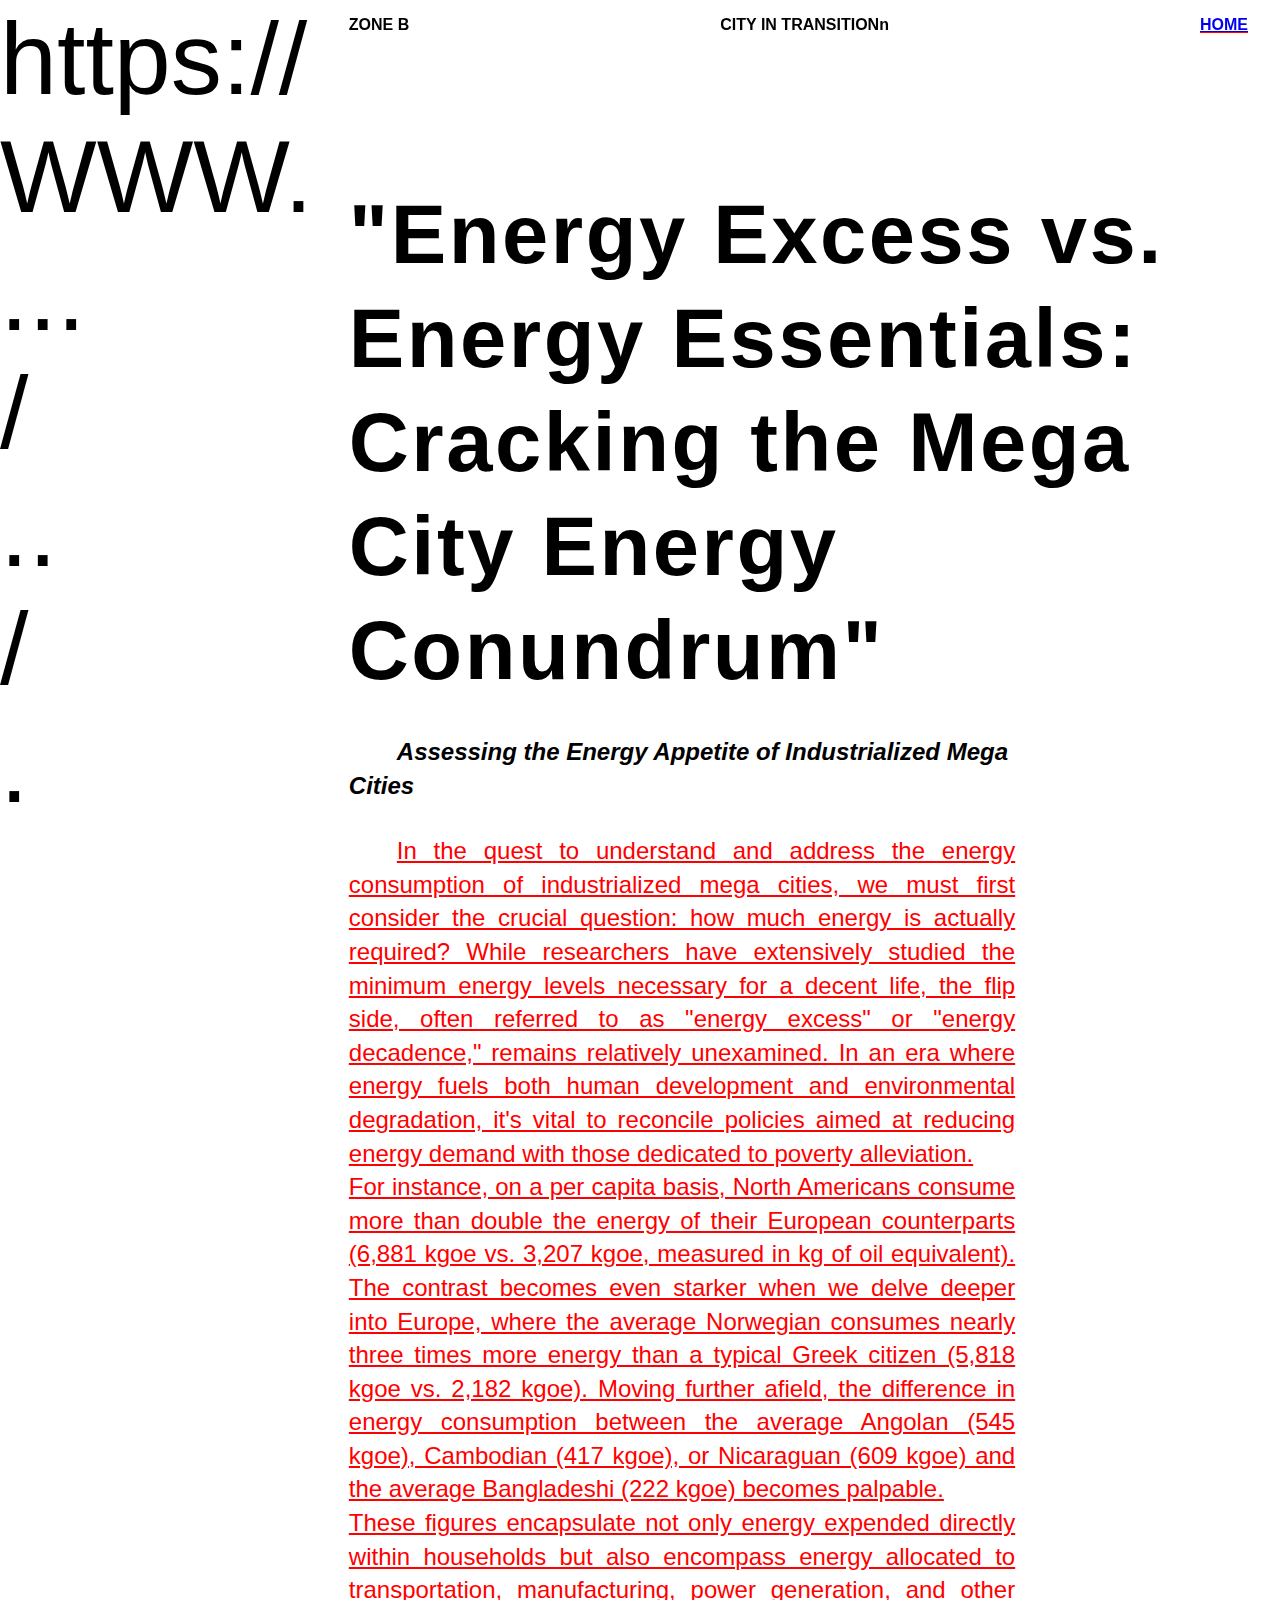
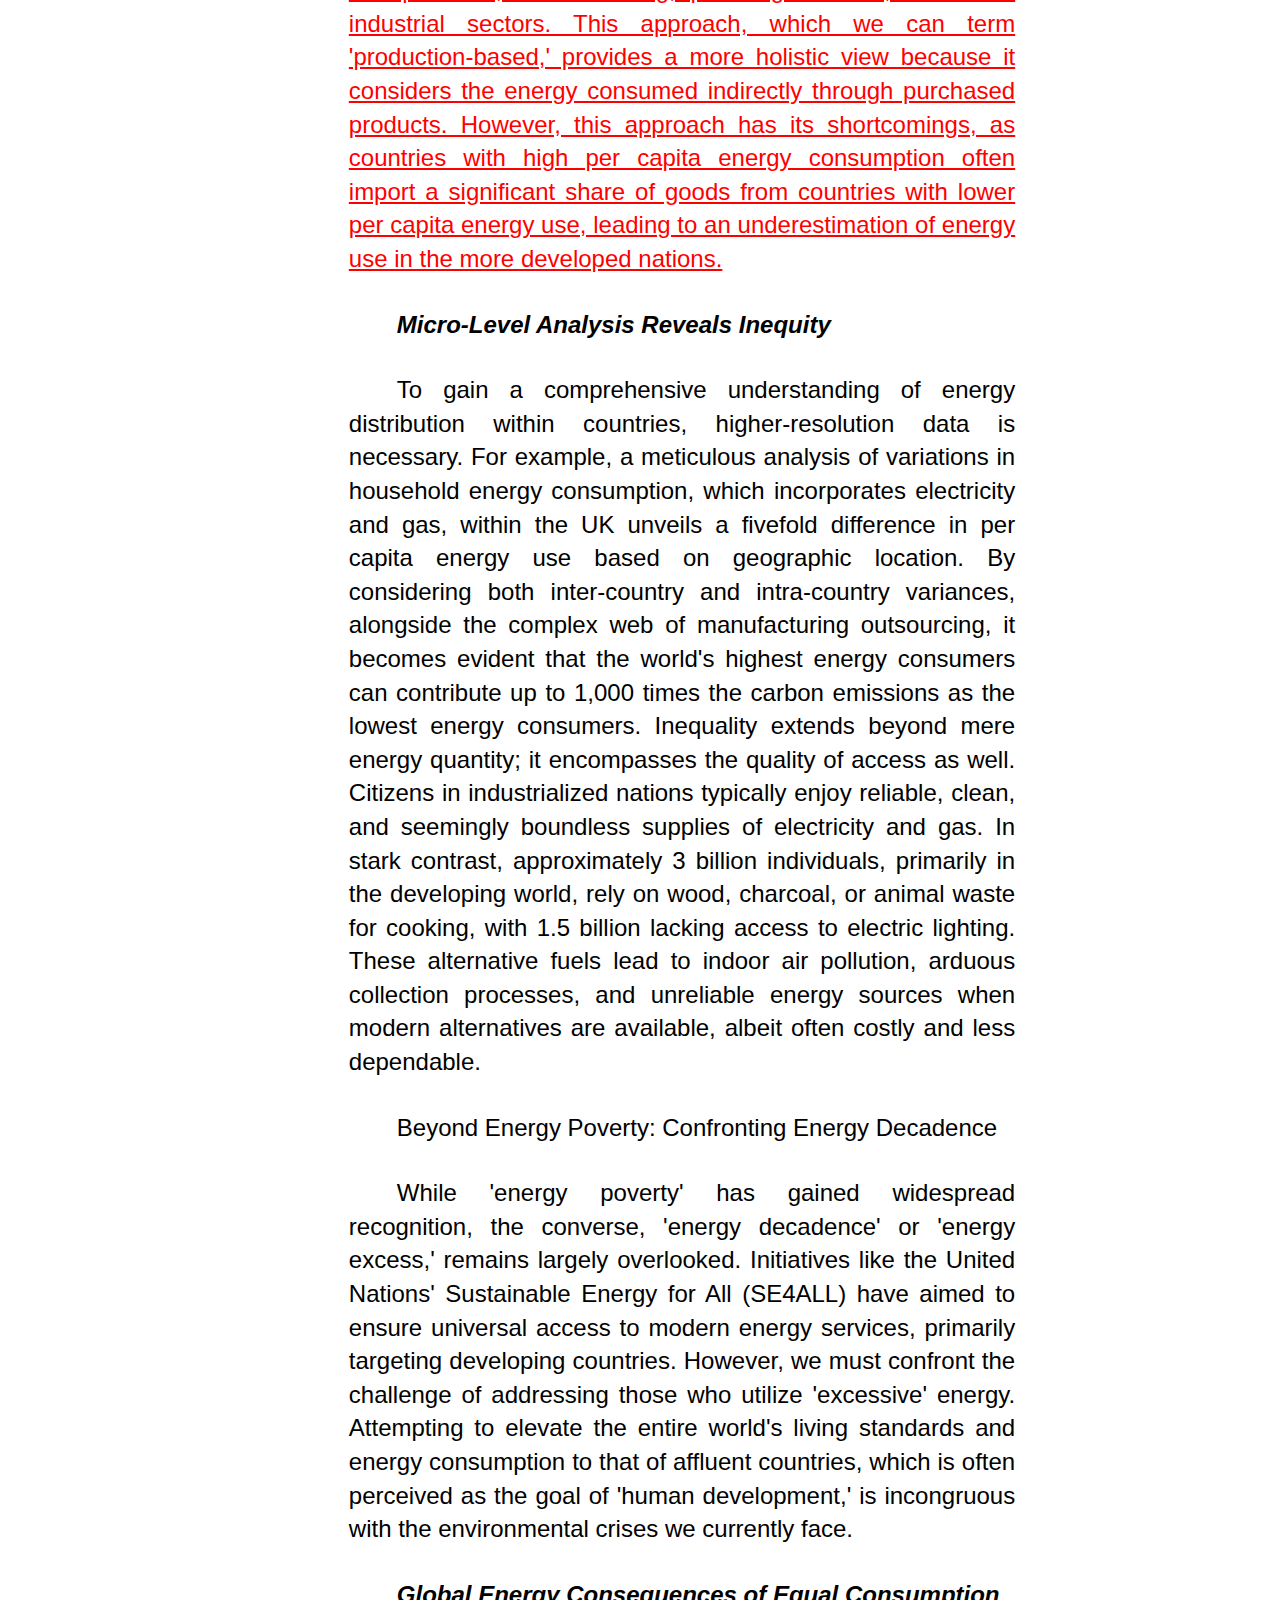
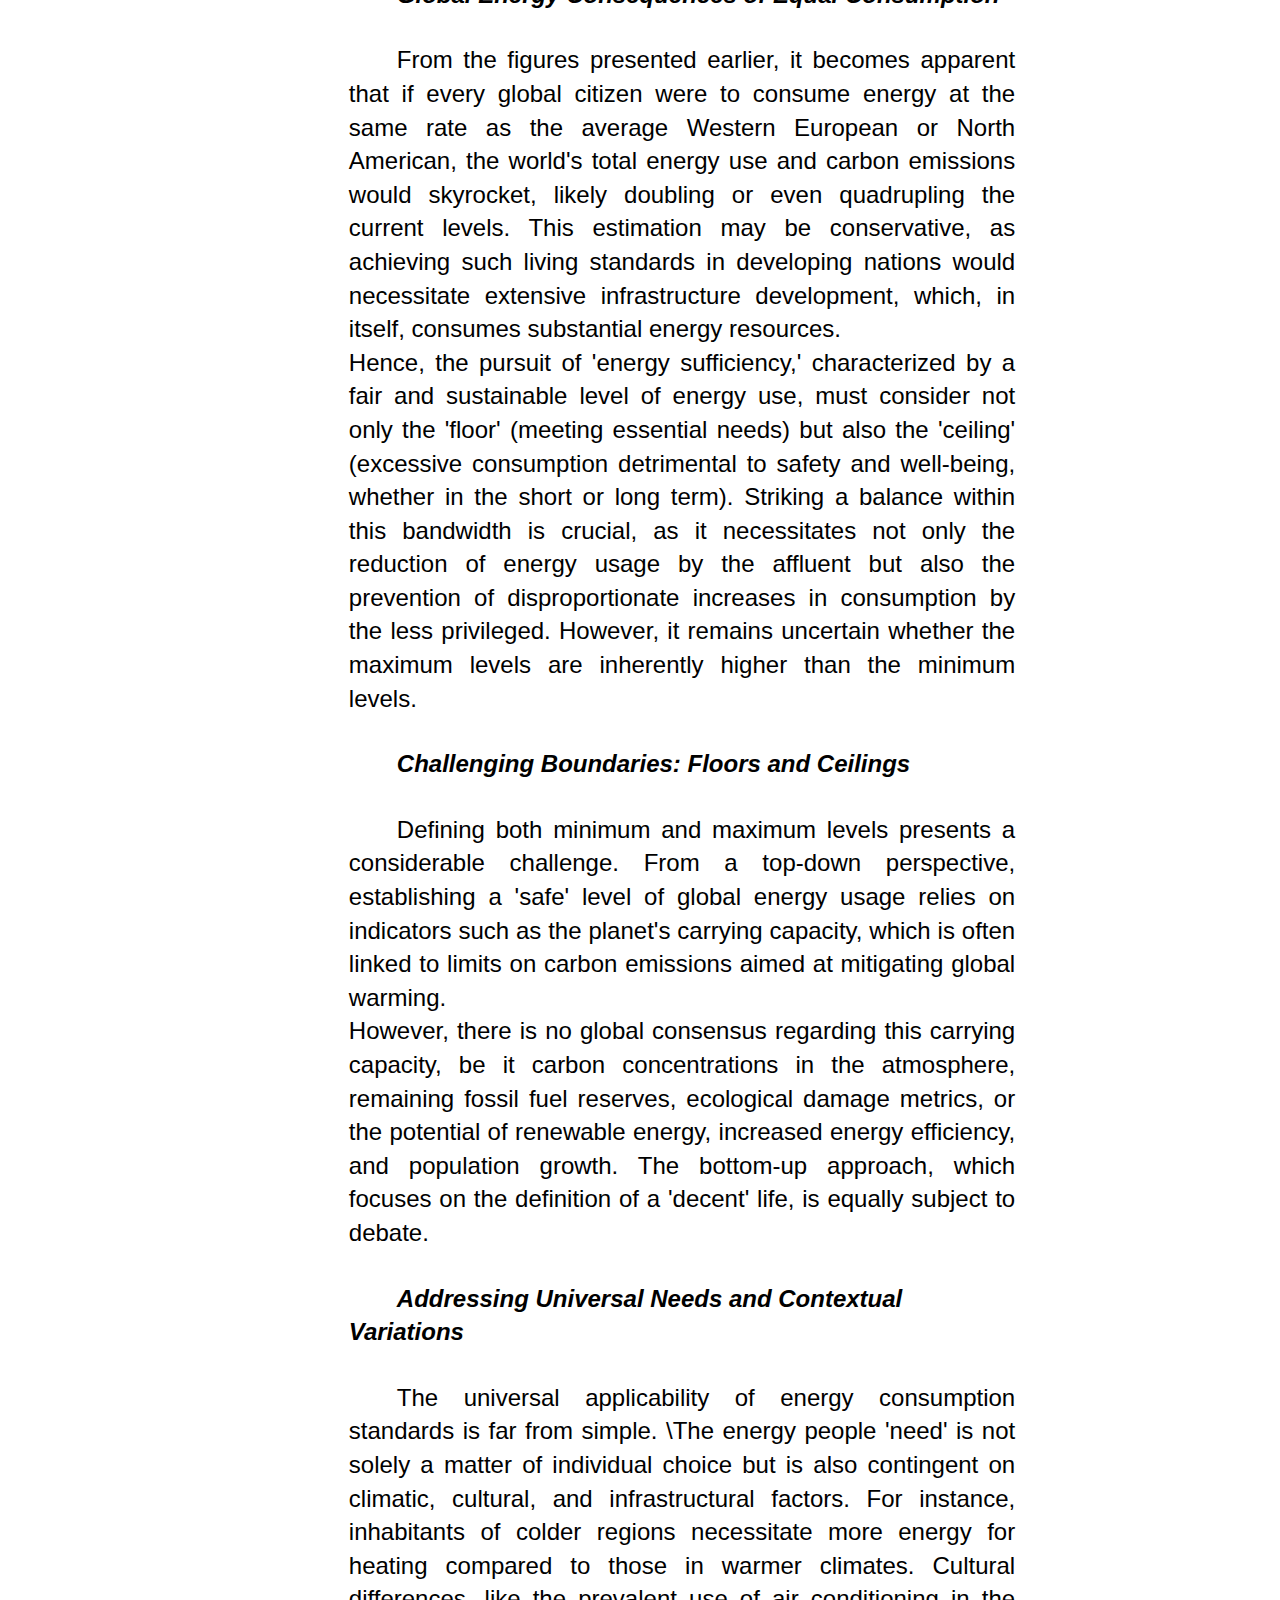
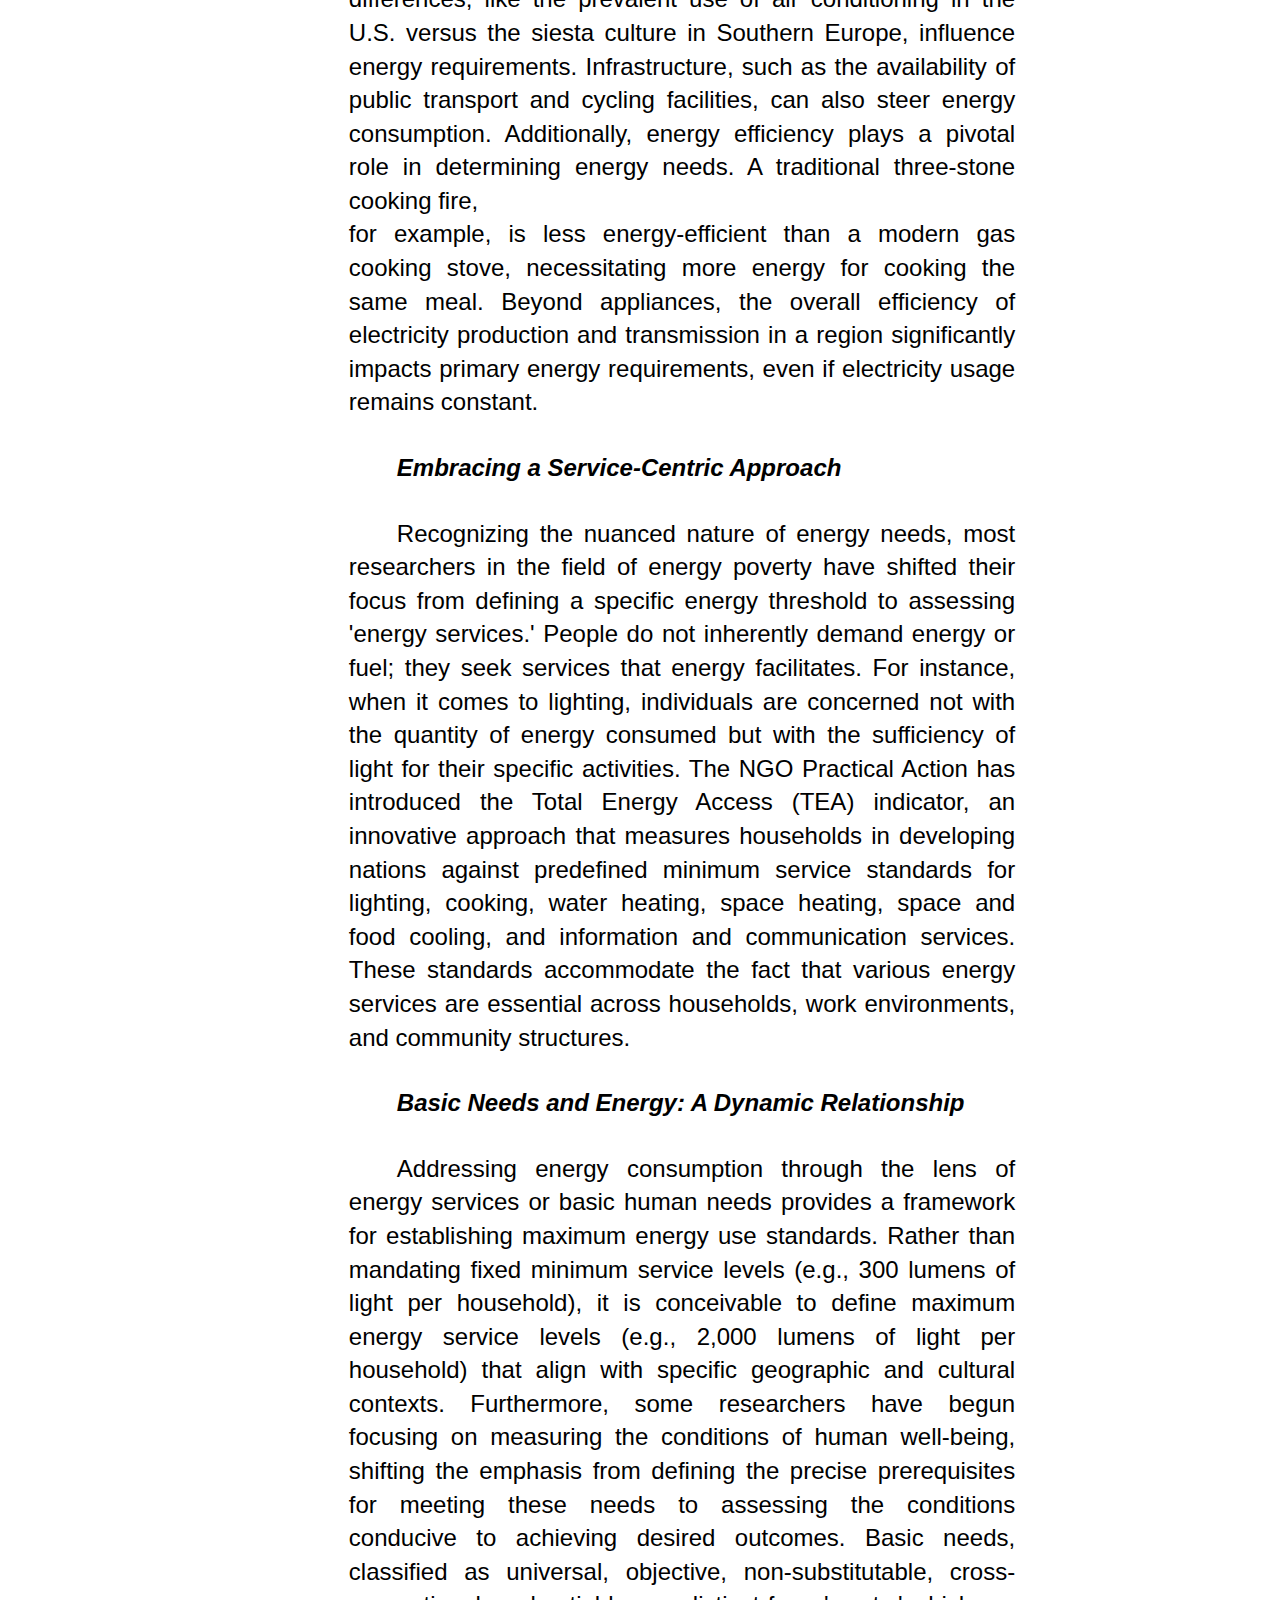
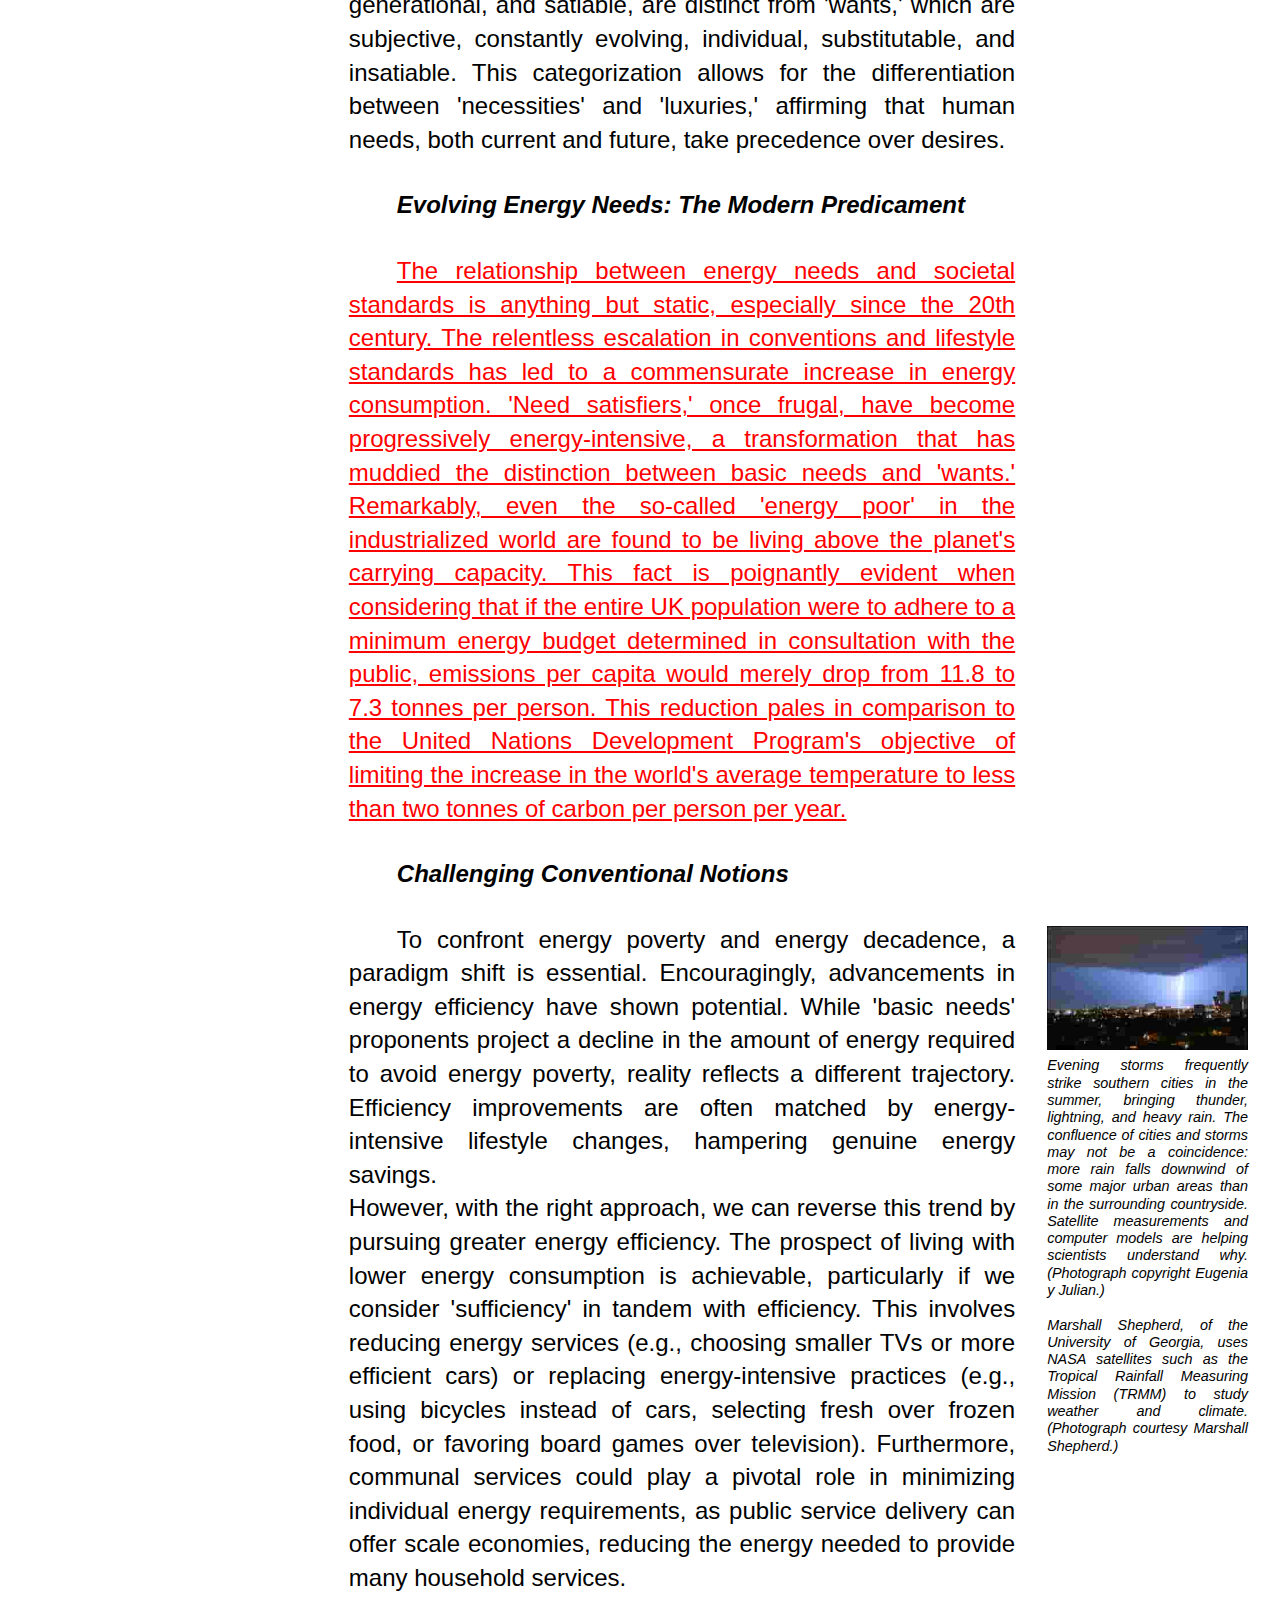
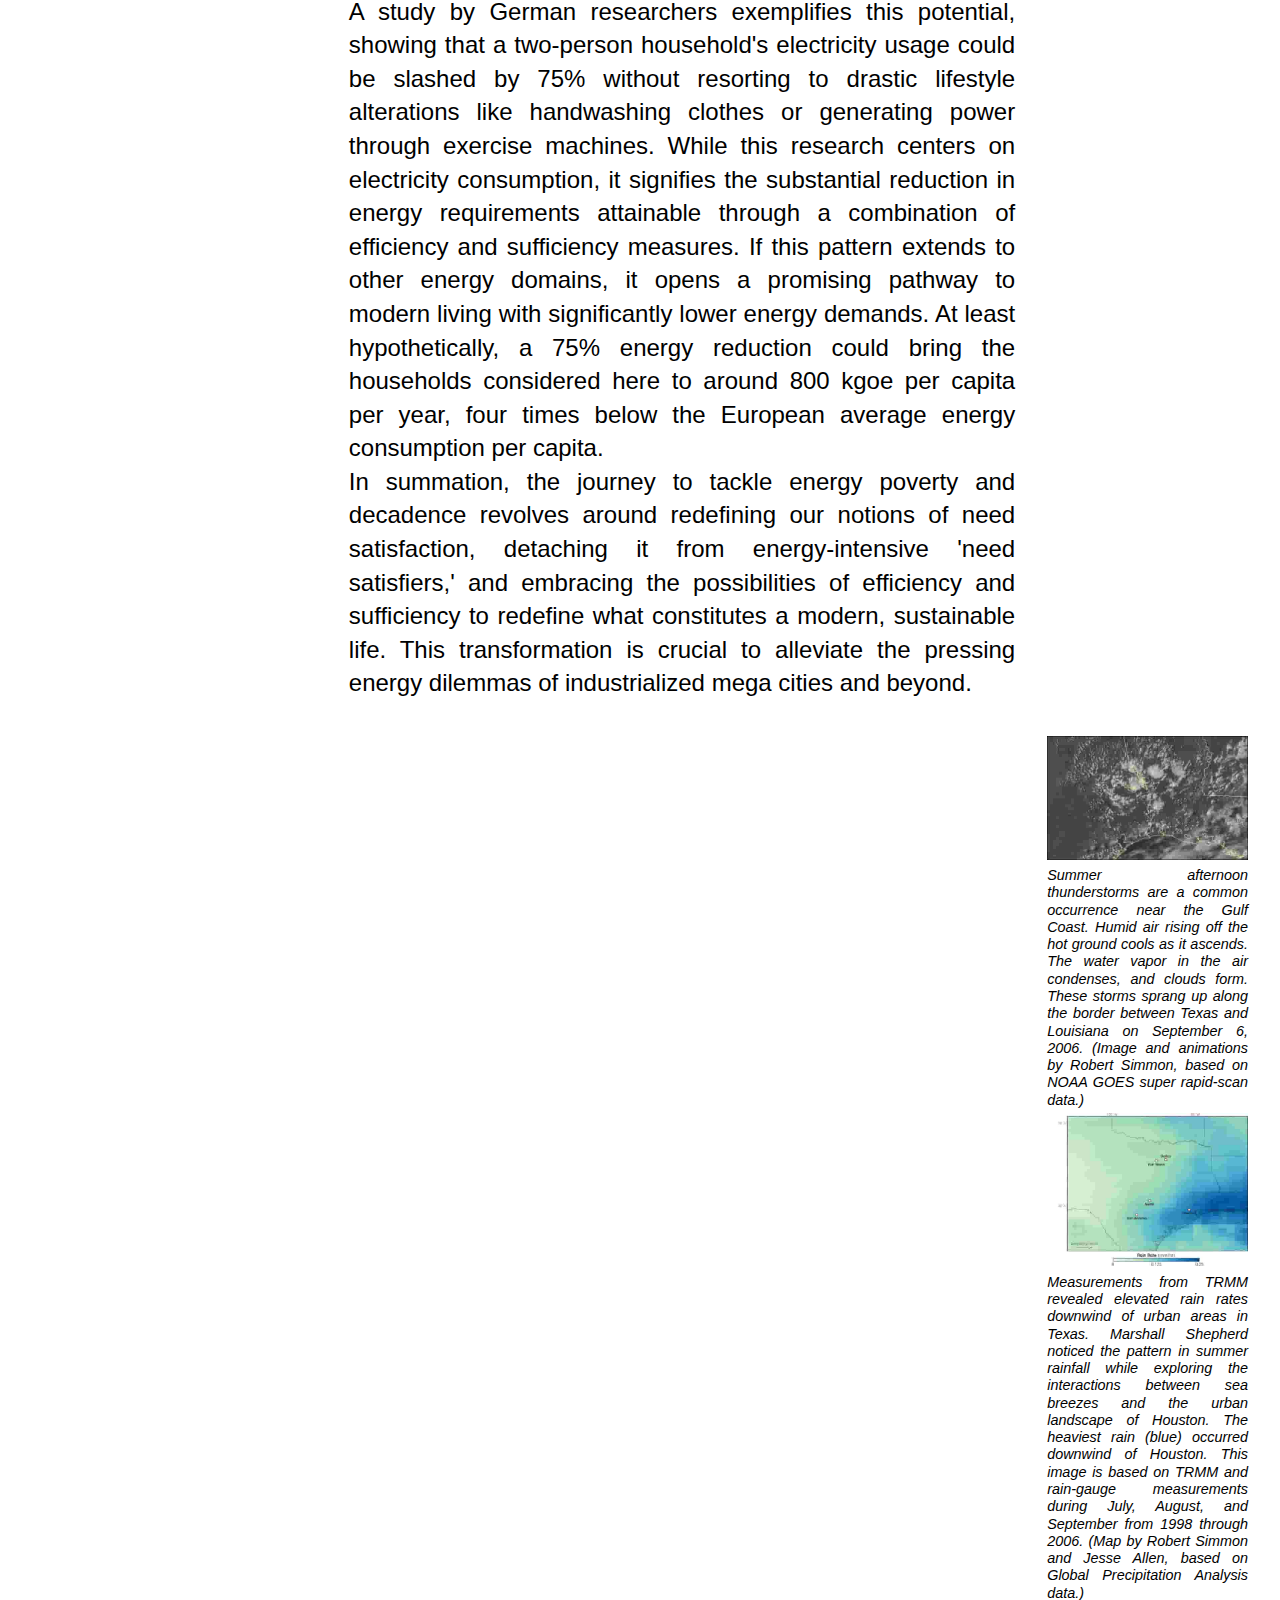
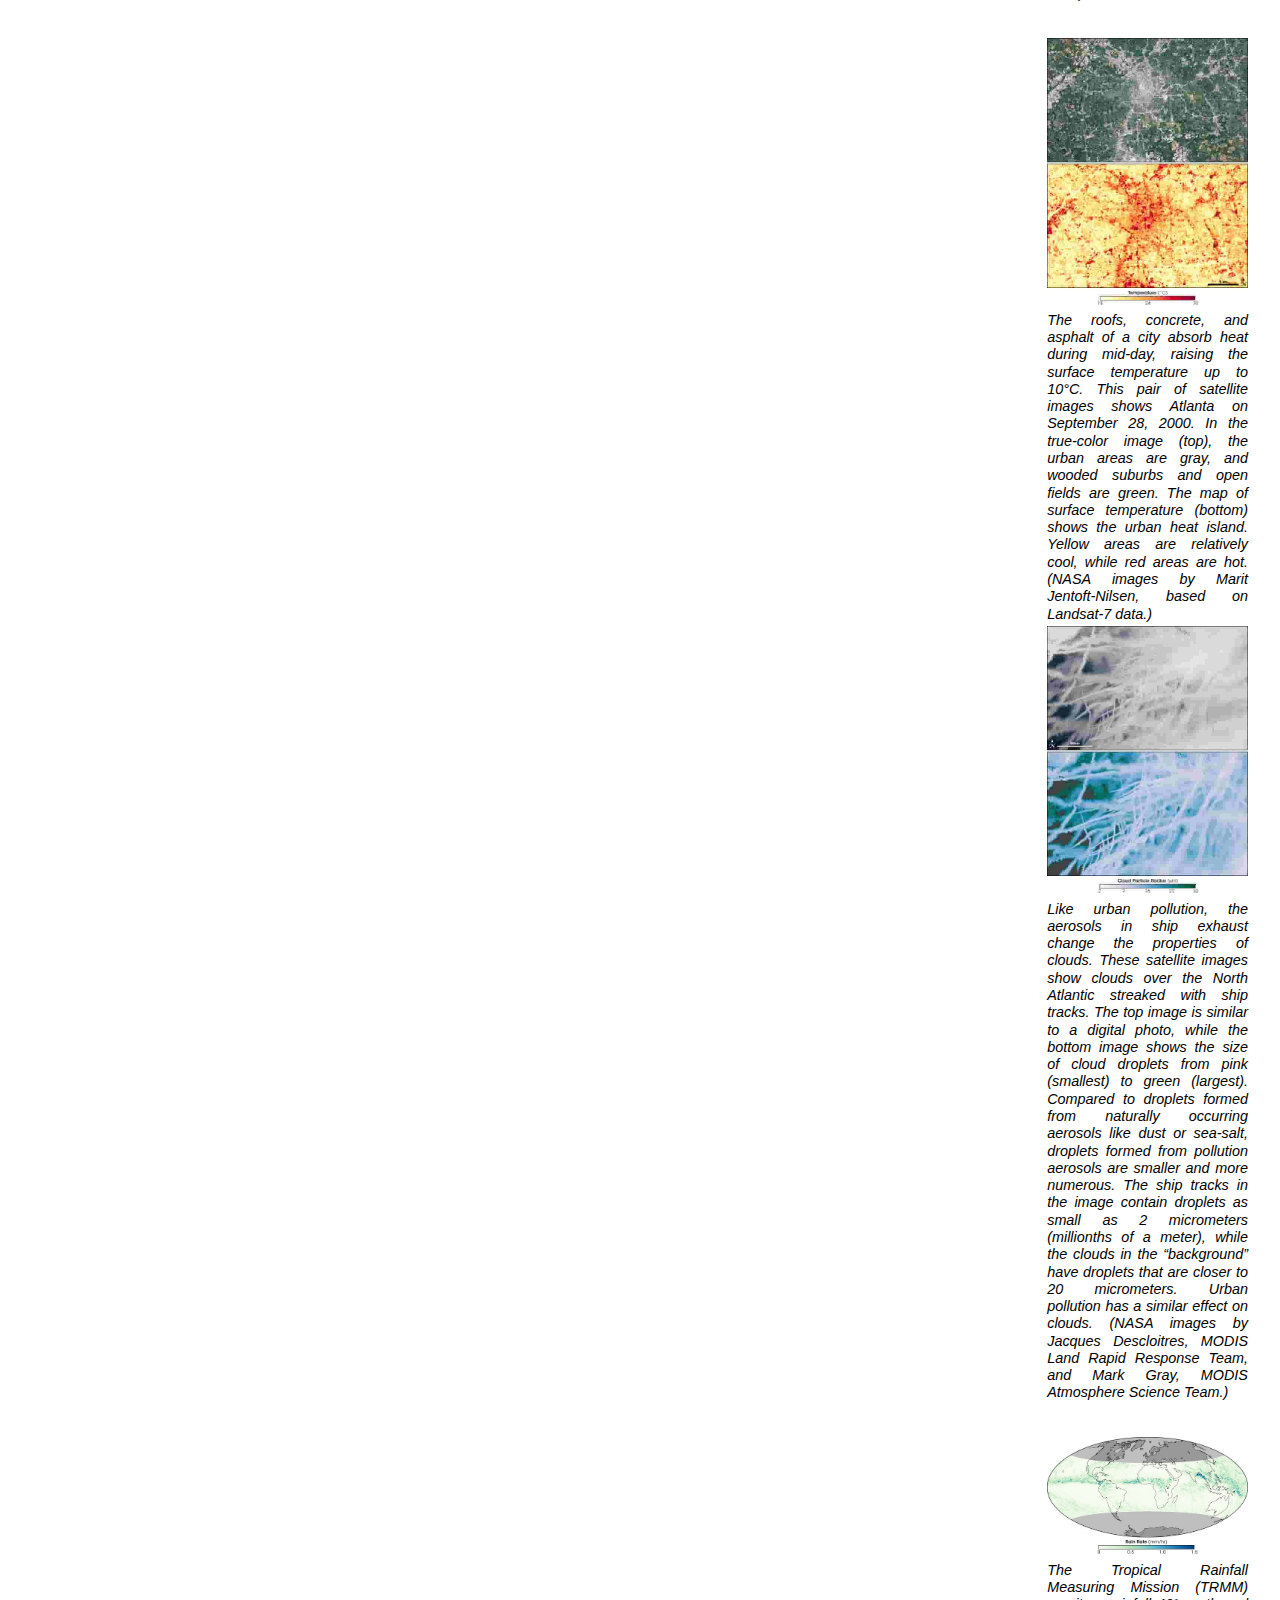
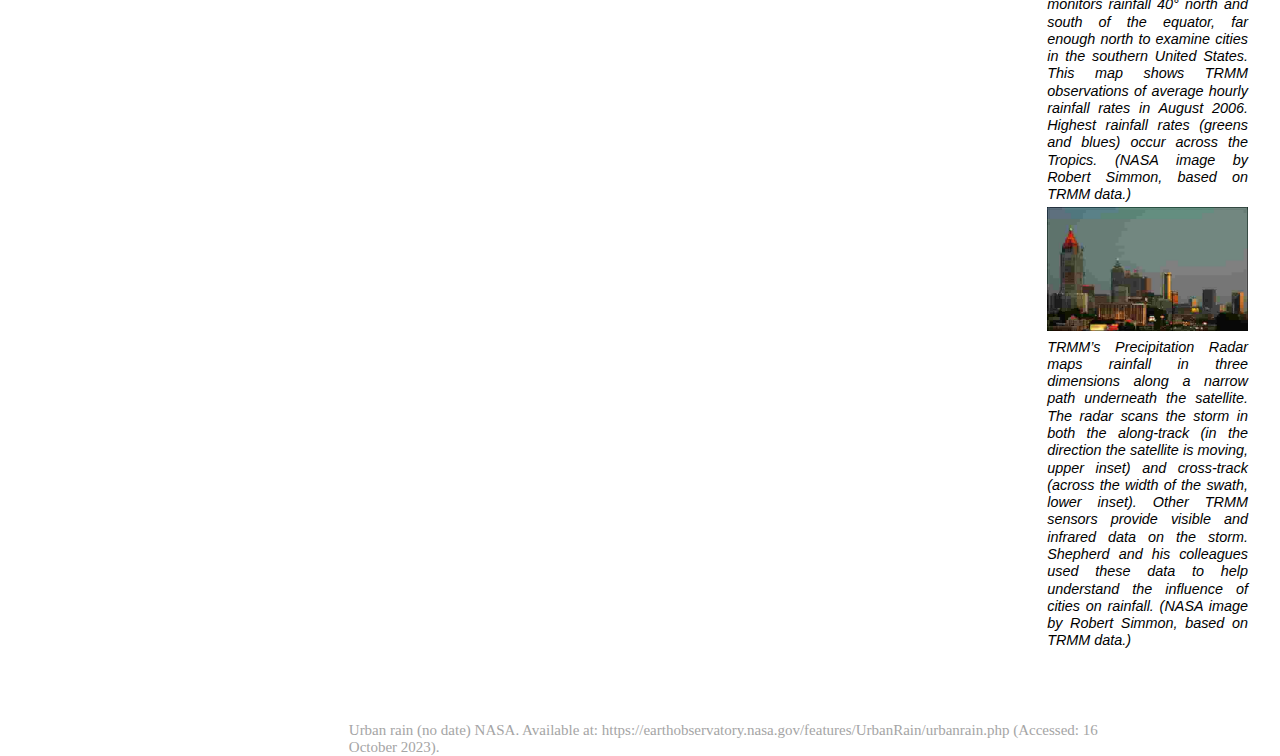
<file: 10-energy-consumption.html>
<!DOCTYPE html>
<html lang="en">
<head>
    <meta charset="UTF-8">
    <meta name="viewport" content="width=device-width, initial-scale=1.0">
    <title>Document</title>
    <link rel="stylesheet" href="hyperlink.css">
</head>
<body>

<div class="http">https://<br>
    WWW.<br>
    ...<br>
    /<br>
    ..<br>
    /<br>
    .
</div>

<nav>
    <div class="item zone">ZONE B</div>
    <div class="item street">CITY IN TRANSITIONn</div>
    <div class="item home"><a href="index.html">HOME</a></div>
</nav>
<div class="container">
    <h1>"Energy Excess vs. Energy Essentials:<br>
         Cracking the Mega City Energy Conundrum"</h1>
        <p class="texts p1">
           <i><b> Assessing the Energy Appetite of Industrialized Mega Cities </b></i>
        </p>
        <p class="texts p2 justified">
           <a class="hover_1" href="1-modern-office.html">
            In the quest to understand and address the energy consumption of 
            industrialized mega cities, we must first consider the crucial question: 
            how much energy is actually required? While researchers have extensively 
            studied the minimum energy levels necessary for a decent life, the flip side, often referred to as "energy excess" or "energy decadence," remains relatively unexamined. In an era where energy fuels both human development and environmental degradation, it's vital to reconcile policies aimed at reducing energy demand with those dedicated to poverty alleviation.
        </a><br>
        <a class="hover_2" href="2-consumerism.html">    
        For instance, on a per capita basis, North Americans consume more than double the energy of their European counterparts 
            (6,881 kgoe vs. 3,207 kgoe, measured in kg of oil equivalent). The contrast becomes even starker when we delve deeper into Europe, 
            where the average Norwegian consumes nearly three times more energy than a typical Greek citizen (5,818 kgoe vs. 2,182 kgoe). 
            Moving further afield, the difference in energy consumption between the average Angolan (545 kgoe), Cambodian (417 kgoe), or Nicaraguan (609 kgoe) 
            and the average Bangladeshi (222 kgoe) becomes palpable.
            <br>These figures encapsulate not only energy expended directly within households but also encompass energy allocated to transportation,
             manufacturing, power generation, and other industrial sectors. This approach, which we can term 'production-based,' provides a more holistic 
             view because it considers the energy consumed indirectly through purchased products. However, this approach has its shortcomings, as countries with high 
             per capita energy consumption often import a significant share of goods from countries with lower per capita energy use, leading to an underestimation of 
             energy use in the more developed nations.
            </a>
    </p>
    
    <p class="texts p3 ">
        <b><i> Micro-Level Analysis Reveals Inequity</i></b>
</p>
<br>

<p class="texts p4 justified"> To gain a comprehensive understanding of energy distribution within countries, higher-resolution data is necessary. 
    For example, a meticulous analysis of variations in household energy consumption, which incorporates electricity and gas, 
    within the UK unveils a fivefold difference in per capita energy use based on geographic location. By considering both inter-country and intra-country variances, 
    alongside the complex web of manufacturing outsourcing, it becomes evident that the world's highest energy consumers can contribute up to 1,000 times the carbon 
    emissions as the lowest energy consumers.
    Inequality extends beyond mere energy quantity; it encompasses the quality of access as well. Citizens in industrialized nations typically enjoy reliable, 
    clean, and seemingly boundless supplies of electricity and gas. In stark contrast, approximately 3 billion individuals, primarily in the developing world, 
    rely on wood, charcoal, or animal waste for cooking, with 1.5 billion lacking access to electric lighting. These alternative fuels lead to indoor air pollution, 
    arduous collection processes, and unreliable energy sources when modern alternatives are available, albeit often costly and less dependable.
</p>

<p class="texts p5">
    Beyond Energy Poverty: Confronting Energy Decadence
    </p>

<p class="texts p5 justified">While 'energy poverty' has gained widespread recognition, the converse, 'energy decadence' or 'energy excess,'
     remains largely overlooked. Initiatives like the United Nations' Sustainable Energy for All (SE4ALL) have aimed to ensure universal access 
     to modern energy services, primarily targeting developing countries. However, we must confront the challenge of addressing those who utilize 
     'excessive' energy. Attempting to elevate the entire world's living standards and energy consumption to that of affluent countries, 
     which is often perceived as the goal of 'human development,' is incongruous with the environmental crises we currently face.
        </p>
<br>
<p class="texts p6"><b><i>  Global Energy Consequences of Equal Consumption </i></b></p>
<br>
<p class="texts p7 justified">
    From the figures presented earlier, it becomes apparent that if every global citizen were to consume energy at the same rate as the average
     Western European or North American, the world's total energy use and carbon emissions would skyrocket, likely doubling or even quadrupling 
     the current levels. This estimation may be conservative, as achieving such living standards in developing nations would necessitate extensive 
     infrastructure development, which, in itself, consumes substantial energy resources.
     <br>
    Hence, the pursuit of 'energy sufficiency,' characterized by a fair and sustainable level of energy use, must consider not only the 'floor' 
    (meeting essential needs) but also the 'ceiling' (excessive consumption detrimental to safety and well-being, whether in the short or long term). 
    Striking a balance within this bandwidth is crucial, as it necessitates not only the reduction of energy usage by the affluent but also the prevention
     of disproportionate increases in consumption by the less privileged. However, it remains uncertain whether the maximum levels are inherently higher than the minimum levels.
</p>
<p class="texts p8">
    <b><i>Challenging Boundaries: Floors and Ceilings</i></b></p>
<p class="texts p9 justified"> 
    Defining both minimum and maximum levels presents a considerable challenge. From a top-down perspective, establishing a 'safe' level of global 
    energy usage relies on indicators such as the planet's carrying capacity, which is often linked to limits on carbon emissions aimed at mitigating global warming. 
    <Br>However, there is no global consensus regarding this carrying capacity, be it carbon concentrations in the atmosphere, remaining fossil fuel reserves, ecological damage metrics,
    or the potential of renewable energy, increased energy efficiency, and population growth. The bottom-up approach, which focuses on the definition of a 'decent' life, is equally subject to debate.
</p>
   <p class="texts p12"><b><i> Addressing Universal Needs and Contextual Variations</i></b>
   <p class="texts p13 justified">
    The universal applicability of energy consumption standards is far from simple.
    \The energy people 'need' is not solely a matter of individual choice but is also contingent on climatic, 
    cultural, and infrastructural factors. For instance, inhabitants of colder regions necessitate more energy for heating compared to those in warmer climates.
     Cultural differences, like the prevalent use of air conditioning in the U.S. versus the siesta culture in Southern Europe, influence energy requirements.
      Infrastructure, such as the availability of public transport and cycling facilities, can also steer energy consumption.
    Additionally, energy efficiency plays a pivotal role in determining energy needs. A traditional three-stone cooking fire, 
    <br>for example, is less energy-efficient than a modern gas cooking stove, necessitating more energy for cooking the same meal. 
    Beyond appliances, the overall efficiency of electricity production and transmission in a region significantly impacts primary energy requirements, even if electricity usage remains constant.
   </p>
   <p class="texts p14"><b><i>  Embracing a Service-Centric Approach</i></b>
    <p class="texts p15 justified">
   Recognizing the nuanced nature of energy needs, most researchers in the field of energy poverty have shifted their focus from defining a specific energy threshold to assessing 
   'energy services.' People do not inherently demand energy or fuel; they seek services that energy facilitates. For instance, when it comes to lighting, individuals are concerned 
   not with the quantity of energy consumed but with the sufficiency of light for their specific activities.
   The NGO Practical Action has introduced the Total Energy Access (TEA) indicator, an innovative approach that measures households in developing nations against predefined minimum service 
   standards for lighting, cooking, water heating, space heating, space and food cooling, and information and communication services. These standards accommodate the fact that various energy services 
   are essential across households, work environments, and community structures.
</p>
   <p class="texts p16"><b><i>Basic Needs and Energy: A Dynamic Relationship</i></b>
    <p class="texts p17 justified">
   Addressing energy consumption through the lens of energy services or basic human needs provides a framework for establishing maximum energy use standards. Rather than mandating fixed minimum 
   service levels (e.g., 300 lumens of light per household), it is conceivable to define maximum energy service levels (e.g., 2,000 lumens of light per household) that align with specific geographic
   and cultural contexts. Furthermore, some researchers have begun focusing on measuring the conditions of human well-being, shifting the emphasis from defining the precise prerequisites for meeting
    these needs to assessing the conditions conducive to achieving desired outcomes.
   Basic needs, classified as universal, objective, non-substitutable, cross-generational, and satiable, are distinct from 'wants,' which are subjective, constantly evolving, individual, substitutable, 
   and insatiable. This categorization allows for the differentiation between 'necessities' and 'luxuries,' affirming that human needs, both current and future, take precedence over desires.
</a> </p>
   <p class="texts p18"><b><i>Evolving Energy Needs: The Modern Predicament</i></b>
    <p class="texts p19 justified">
        <a class="hover_10" href="10-energy-consumption.html">The relationship between energy needs and societal standards is anything but static, especially since the 20th century. The relentless escalation in conventions
         and lifestyle standards has led to a commensurate increase in energy consumption. 'Need satisfiers,' 
        once frugal, have become progressively energy-intensive, a transformation that has muddied the distinction between basic needs and 'wants.'
        Remarkably, even the so-called 'energy poor' in the industrialized world are found to be living above the planet's carrying capacity. This fact is
        poignantly evident when considering that if the entire UK population were to adhere to a minimum energy budget determined in consultation with the public, 
        emissions per capita would merely drop from 11.8 to 7.3 tonnes per person. This reduction pales in comparison to the United Nations Development Program's objective 
        of limiting the increase in the world's average temperature to less than two tonnes of carbon per person per year.
    </a> </p>
   <p class="texts p20"><b><i>Challenging Conventional Notions</i></b>
    <p class="texts p21 justified">
        To confront energy poverty and energy decadence, a paradigm shift is essential. Encouragingly, advancements in energy efficiency have shown potential.
         While 'basic needs' proponents project a decline in the amount of energy required to avoid energy poverty, reality reflects a different trajectory. 
         Efficiency improvements are often matched by energy-intensive lifestyle changes, hampering genuine energy savings.
        <br>However, with the right approach, we can reverse this trend by pursuing greater energy efficiency. The prospect of living with lower energy consumption 
        is achievable, particularly if we consider 'sufficiency' in tandem with efficiency. This involves reducing energy services (e.g., choosing smaller TVs or more efficient cars)
         or replacing energy-intensive practices (e.g., using bicycles instead of cars, selecting fresh over frozen food, or favoring board games over television). Furthermore, communal 
         services could play a pivotal role in minimizing individual energy requirements, as public service delivery can offer scale economies, reducing the energy needed to provide many 
         household services.
        <br>A study by German researchers exemplifies this potential, showing that a two-person household's electricity usage could be slashed by 75% without resorting to drastic lifestyle
         alterations like handwashing clothes or generating power through exercise machines. While this research centers on electricity consumption, it signifies the substantial reduction
          in energy requirements attainable through a combination of efficiency and sufficiency measures. If this pattern extends to other energy domains, it opens a promising pathway to 
          modern living with significantly lower energy demands. At least hypothetically, a 75% energy reduction could bring the households considered here to around 800 kgoe per capita per year, 
          four times below the European average energy consumption per capita.
        <br>In summation, the journey to tackle energy poverty and decadence revolves around redefining our notions of need satisfaction, detaching it from energy-intensive 'need satisfiers,'
        and embracing the possibilities of efficiency and sufficiency to redefine what constitutes a modern, sustainable life. This transformation is crucial to alleviate the pressing energy dilemmas of industrialized mega cities and beyond.
        
   </p>

<p class="sidenotes s1 justified">
    <img src="weather/miami_thunderstorm-min.jpg" alt="">
Evening storms frequently strike southern cities in the summer, bringing thunder, lightning, and heavy rain. The confluence of cities and storms may not be a coincidence: more rain falls downwind of some major urban areas than in the surrounding countryside. Satellite measurements and computer models are helping scientists understand why. (Photograph copyright Eugenia y Julian.)
<br>
<br>
Marshall Shepherd, of the University of Georgia, uses NASA satellites such as the Tropical Rainfall Measuring Mission (TRMM) to study weather and climate. (Photograph courtesy Marshall Shepherd.)
</p>
<p class="sidenotes s2 justified">
    <img src="weather/goes_2006249_2200UTC-min.jpg" alt="">
Summer afternoon thunderstorms are a common occurrence near the Gulf Coast. Humid air rising off the hot ground cools as it ascends. The water vapor in the air condenses, and clouds form. These storms sprang up along the border between Texas and Louisiana on September 6, 2006. (Image and animations by Robert Simmon, based on NOAA GOES super rapid-scan data.)
<br>
<img src="weather/texas_rainfall-min.jpg" alt="">
Measurements from TRMM revealed elevated rain rates downwind of urban areas in Texas. Marshall Shepherd noticed the pattern in summer rainfall while exploring the interactions between sea breezes and the urban landscape of Houston. The heaviest rain (blue) occurred downwind of Houston. This image is based on TRMM and rain-gauge measurements during July, August, and September from 1998 through 2006. (Map by Robert Simmon and Jesse Allen, based on Global Precipitation Analysis data.)
</p>
<p class="sidenotes s7 justified">
    <img src="weather/landsat_color_temperature-min.jpg" alt="">
The roofs, concrete, and asphalt of a city absorb heat during mid-day, raising the surface temperature up to 10°C. This pair of satellite images shows Atlanta on September 28, 2000. In the true-color image (top), the urban areas are gray, and wooded suburbs and open fields are green. The map of surface temperature (bottom) shows the urban heat island. Yellow areas are relatively cool, while red areas are hot. (NASA images by Marit Jentoft-Nilsen, based on Landsat-7 data.)
<br>	
<img src="weather/cloud-min.jpg" alt="">
Like urban pollution, the aerosols in ship exhaust change the properties of clouds. These satellite images show clouds over the North Atlantic streaked with ship tracks. The top image is similar to a digital photo, while the bottom image shows the size of cloud droplets from pink (smallest) to green (largest). Compared to droplets formed from naturally occurring aerosols like dust or sea-salt, droplets formed from pollution aerosols are smaller and more numerous. The ship tracks in the image contain droplets as small as 2 micrometers (millionths of a meter), while the clouds in the “background” have droplets that are closer to 20 micrometers. Urban pollution has a similar effect on clouds. (NASA images by Jacques Descloitres, MODIS Land Rapid Response Team, and Mark Gray, MODIS Atmosphere Science Team.)
</p>
<p class="sidenotes s9 justified">
    <img src="weather/rainRate-min.jpg" alt="" >
The Tropical Rainfall Measuring Mission (TRMM) monitors rainfall 40° north and south of the equator, far enough north to examine cities in the southern United States. This map shows TRMM observations of average hourly rainfall rates in August 2006. Highest rainfall rates (greens and blues) occur across the Tropics. (NASA image by Robert Simmon, based on TRMM data.)
<br>	
<img src="weather/atlanta_skyline-min.jpg" alt="">
TRMM’s Precipitation Radar maps rainfall in three dimensions along a narrow path underneath the satellite. The radar scans the storm in both the along-track (in the direction the satellite is moving, upper inset) and cross-track (across the width of the swath, lower inset). Other TRMM sensors provide visible and infrared data on the storm. Shepherd and his colleagues used these data to help understand the influence of cities on rainfall. (NASA image by Robert Simmon, based on TRMM data.)
</p>
</div>
<br>
<br>
<br>
<br>

<div class="references">
    <p>Urban rain (no date) NASA. Available at: https://earthobservatory.nasa.gov/features/UrbanRain/urbanrain.php (Accessed: 16 October 2023). </p>
</div>

<button onclick="topFunction()" id="myBtn" title="Go to top">Top</button>

<script>
    // Get the button
    let mybutton = document.getElementById("myBtn");
    
    // When the user scrolls down 20px from the top of the document, show the button
    window.onscroll = function() {scrollFunction()};
    
    function scrollFunction() {
      if (document.body.scrollTop > 20 || document.documentElement.scrollTop > 20) {
        mybutton.style.display = "block";
      } else {
        mybutton.style.display = "none";
      }
    }
    
    // When the user clicks on the button, scroll to the top of the document
    function topFunction() {
      document.body.scrollTop = 0;
      document.documentElement.scrollTop = 0;
    }
    </script>

</body>
</html>
</file>
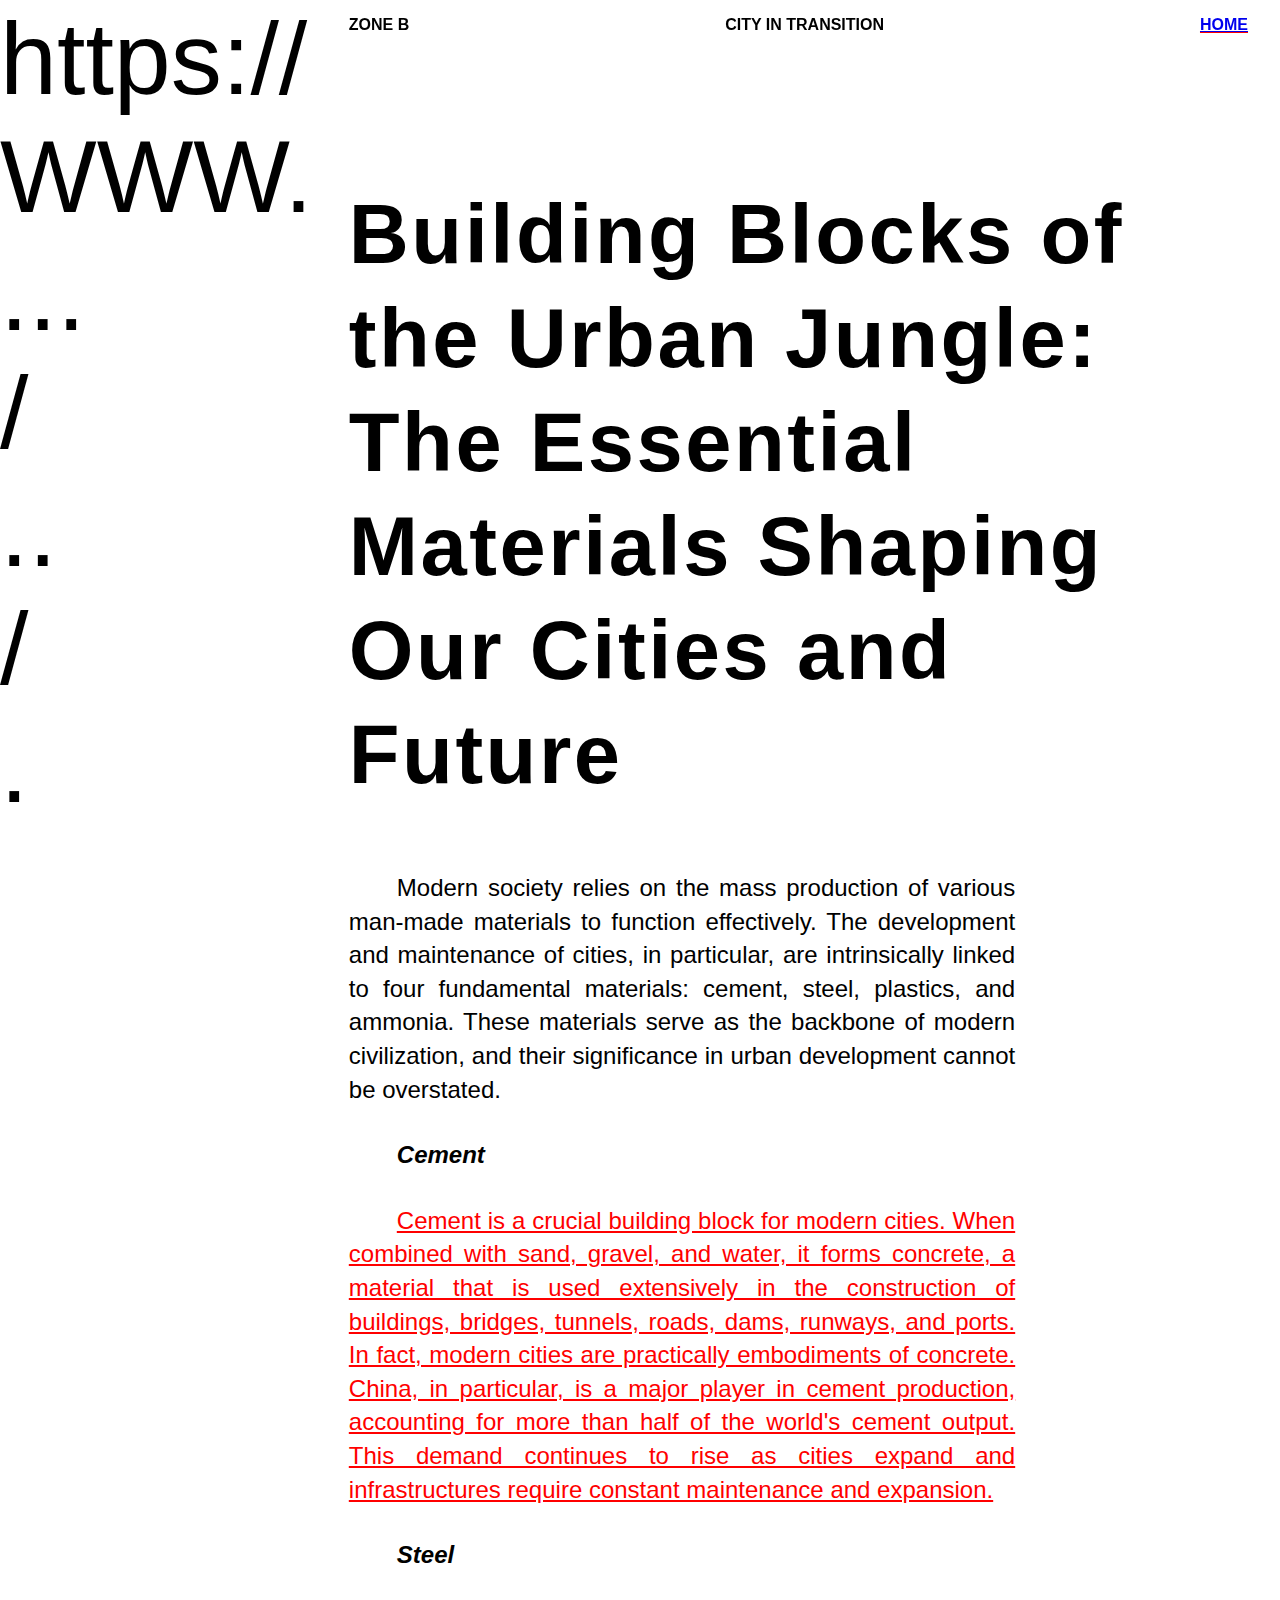
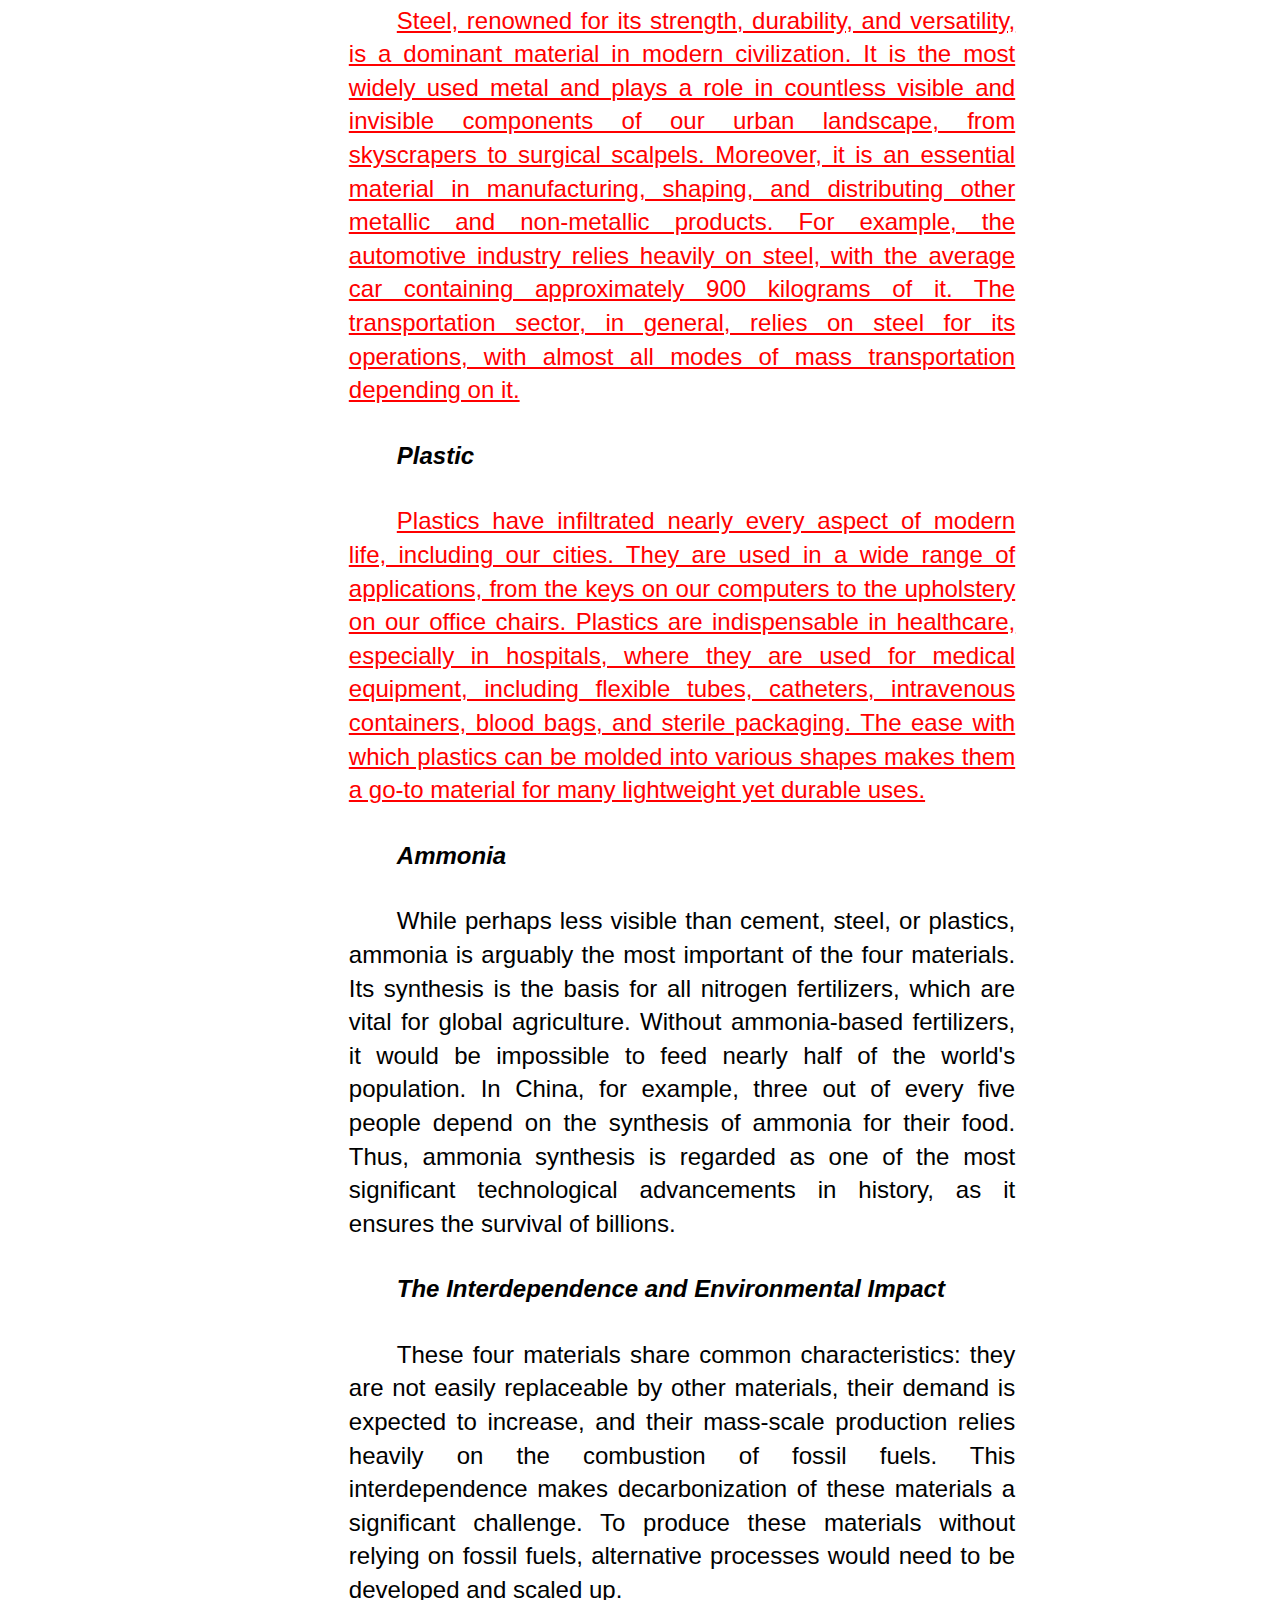
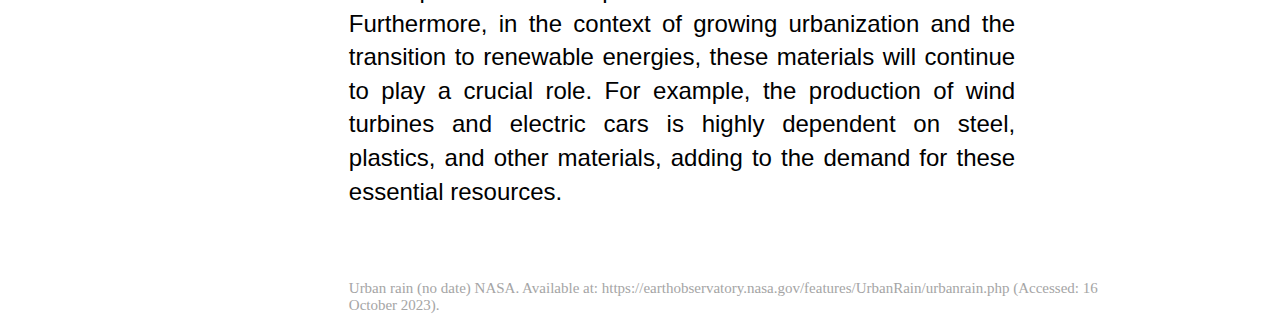
<file: 11-materials.html>
<!DOCTYPE html>
<html lang="en">
<head>
    <meta charset="UTF-8">
    <meta name="viewport" content="width=device-width, initial-scale=1.0">
    <title>Document</title>
    <link rel="stylesheet" href="hyperlink.css">
</head>
<body>

<div class="http">https://<br>
    WWW.<br>
    ...<br>
    /<br>
    ..<br>
    /<br>
    .
</div>

<nav>
    <div class="item zone">ZONE B</div>
    <div class="item street">CITY IN TRANSITION</div>
    <div class="item home"><a href="index.html">HOME</a></div>
</nav>


<div class="container">
    <h1>
        Building Blocks of the Urban Jungle:
        <br>The Essential Materials Shaping Our Cities and Future
    </h1>
        <p class="texts p1">
           <i><b></b></i>
        </p>
        <p class="texts p2 justified">
            Modern society relies on the mass production of various man-made materials to function effectively. The development and maintenance of cities, in particular, are intrinsically linked to four fundamental materials: cement, steel, plastics, and ammonia. These materials serve as the backbone of modern civilization, and their significance in urban development cannot be overstated.   
    </p>
    <p class="texts p3">
        <b><i> Cement </i></b>
</p>
<br>

<p class="texts p4 justified">
   <a class="hover_4" href="4-cement.html"> Cement is a crucial building block for modern cities. When combined with sand, gravel, and water, it forms concrete, a material that is used extensively in the construction of buildings, bridges, tunnels, roads, dams, runways, and ports. In fact, modern cities are practically embodiments of concrete. China, in particular, is a major player in cement production, accounting for more than half of the world's cement output. This demand continues to rise as cities expand and infrastructures require constant maintenance and expansion.
</a></p>

<br>
<p class="texts p6"><b><i>Steel </i></b></p>
<br>
<p class="texts p7 justified">
    <a class="hover_11" href="11-materials.html">Steel, renowned for its strength, durability, and versatility, is a dominant material in modern civilization. It is the most widely used metal and plays a role in countless visible and invisible components of our urban landscape, from skyscrapers to surgical scalpels. Moreover, it is an essential material in manufacturing, shaping, and distributing other metallic and non-metallic products. For example, the automotive industry relies heavily on steel, with the average car containing approximately 900 kilograms of it. The transportation sector, in general, relies on steel for its operations, with almost all modes of mass transportation depending on it.
    </a></p>
<p class="texts p8">
    <b><i>Plastic</i></b></p>
<p class="texts p9 justified">
   <a class="hover_10" href="10-energy-consumption.html"> Plastics have infiltrated nearly every aspect of modern life, including our cities. They are used in a wide range of applications, from the keys on our computers to the upholstery on our office chairs. Plastics are indispensable in healthcare, especially in hospitals, where they are used for medical equipment, including flexible tubes, catheters, intravenous containers, blood bags, and sterile packaging. The ease with which plastics can be molded into various shapes makes them a go-to material for many lightweight yet durable uses.
</a></p>
<p class="texts p10"><b><i>Ammonia</i></b>
</p>
<p class="texts p11 justified">
    While perhaps less visible than cement, steel, or plastics, ammonia is arguably the most important of the four materials. Its synthesis is the basis for all nitrogen fertilizers, which are vital for global agriculture. Without ammonia-based fertilizers, it would be impossible to feed nearly half of the world's population. In China, for example, three out of every five people depend on the synthesis of ammonia for their food. Thus, ammonia synthesis is regarded as one of the most significant technological advancements in history, as it ensures the survival of billions.
</p>
<p class="texts p10"><b><i>
The Interdependence and Environmental Impact
</i></b>
</p>
<p class="texts p11 justified">    
These four materials share common characteristics: they are not easily replaceable by other materials, their demand is expected to increase, and their mass-scale production relies heavily on the combustion of fossil fuels. This interdependence makes decarbonization of these materials a significant challenge. To produce these materials without relying on fossil fuels, alternative processes would need to be developed and scaled up.
<br>
Furthermore, in the context of growing urbanization and the transition to renewable energies, these materials will continue to play a crucial role. For example, the production of wind turbines and electric cars is highly dependent on steel, plastics, and other materials, adding to the demand for these essential resources.
</p>

</div>
<br>
<br>
<br>
<br>

<div class="references">
    <p>Urban rain (no date) NASA. Available at: https://earthobservatory.nasa.gov/features/UrbanRain/urbanrain.php (Accessed: 16 October 2023). </p>
</div>

<button onclick="topFunction()" id="myBtn" title="Go to top">Top</button>

<script>
    // Get the button
    let mybutton = document.getElementById("myBtn");
    
    // When the user scrolls down 20px from the top of the document, show the button
    window.onscroll = function() {scrollFunction()};
    
    function scrollFunction() {
      if (document.body.scrollTop > 20 || document.documentElement.scrollTop > 20) {
        mybutton.style.display = "block";
      } else {
        mybutton.style.display = "none";
      }
    }
    
    // When the user clicks on the button, scroll to the top of the document
    function topFunction() {
      document.body.scrollTop = 0;
      document.documentElement.scrollTop = 0;
    }
    </script>

</body>
</html>
</file>
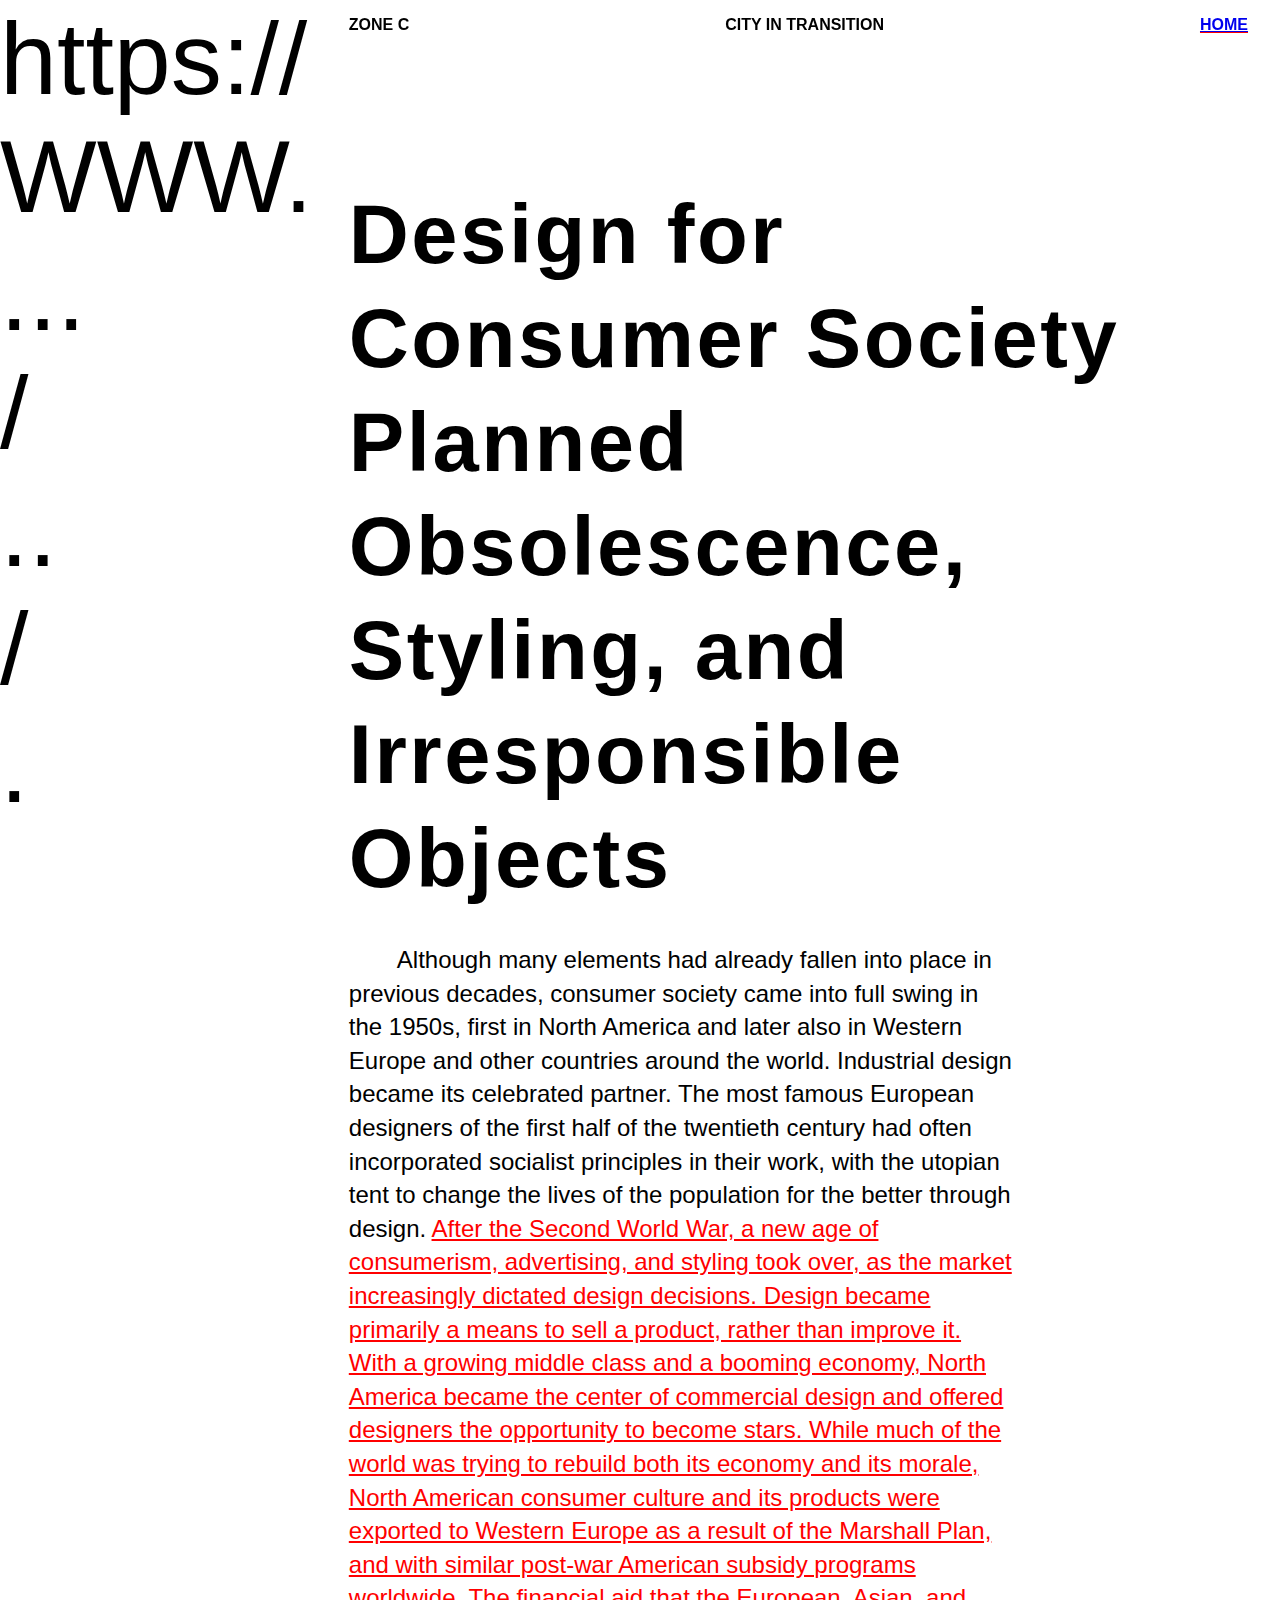
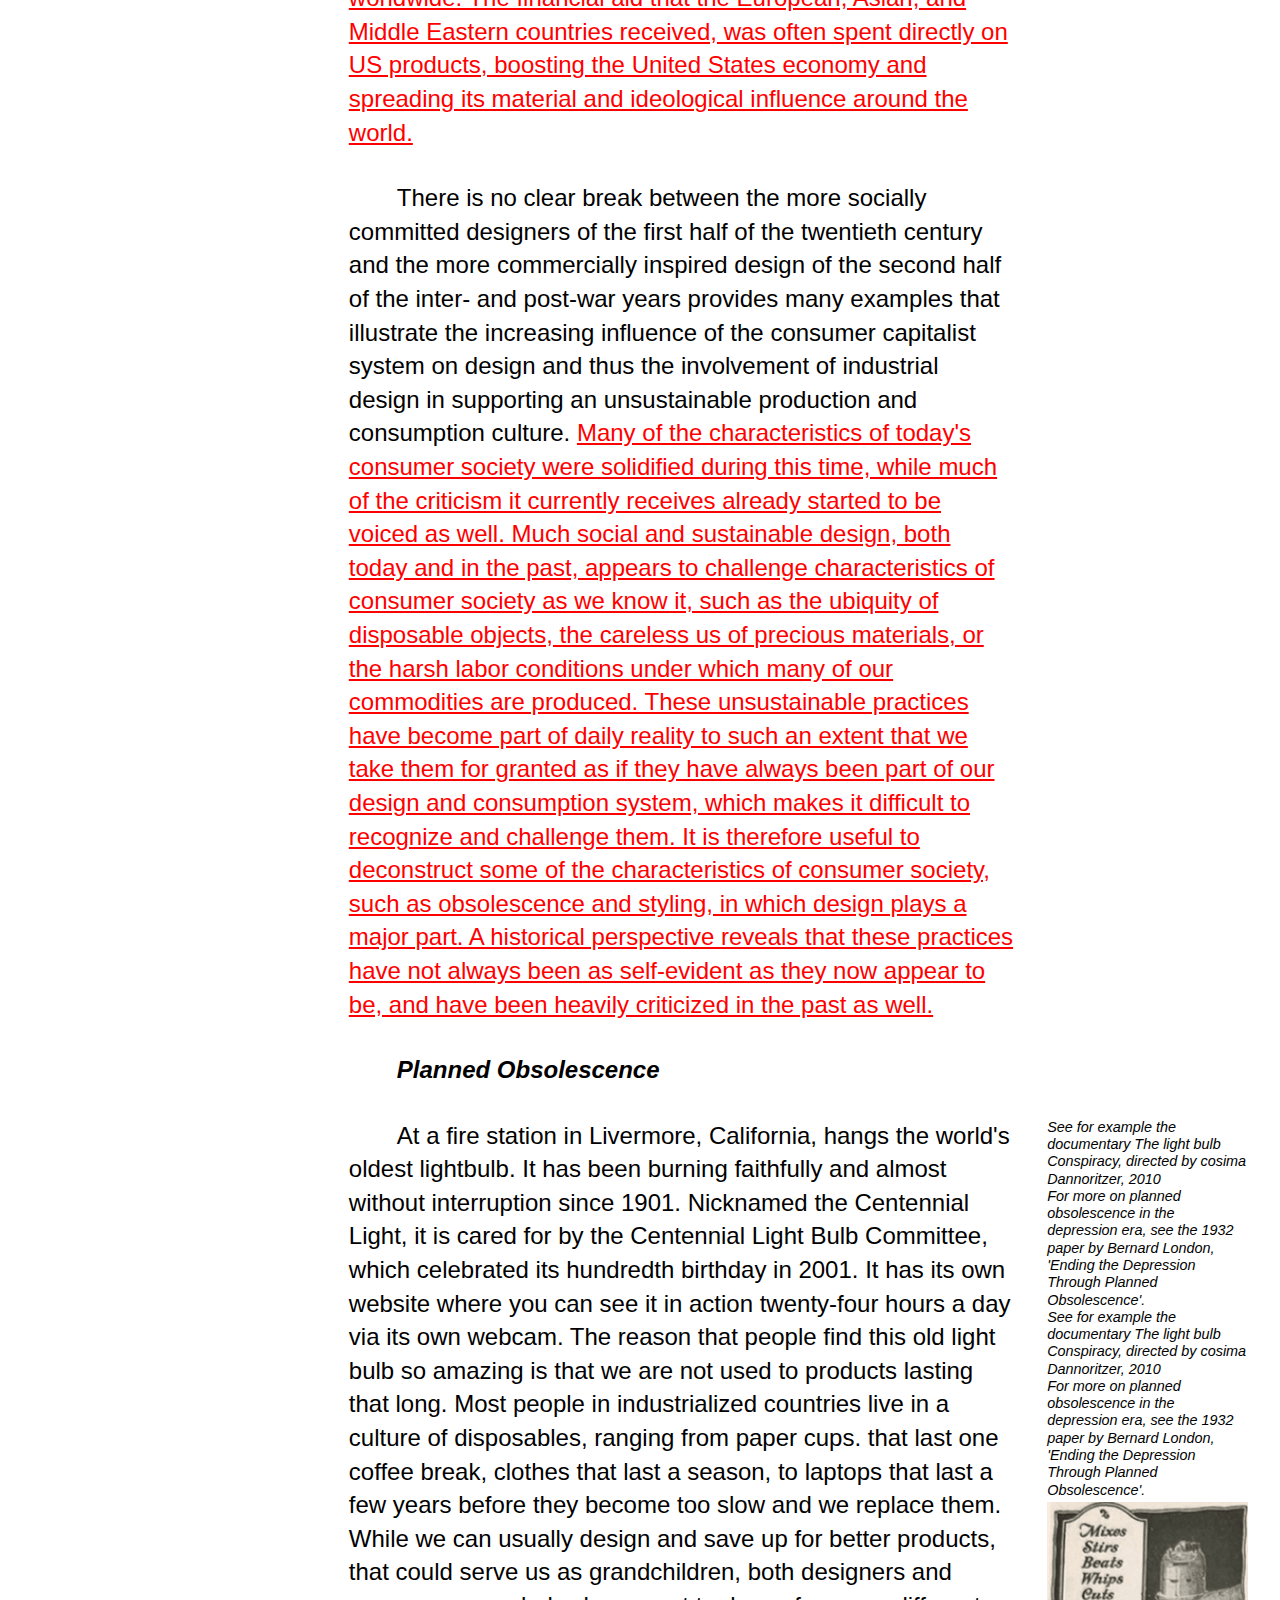
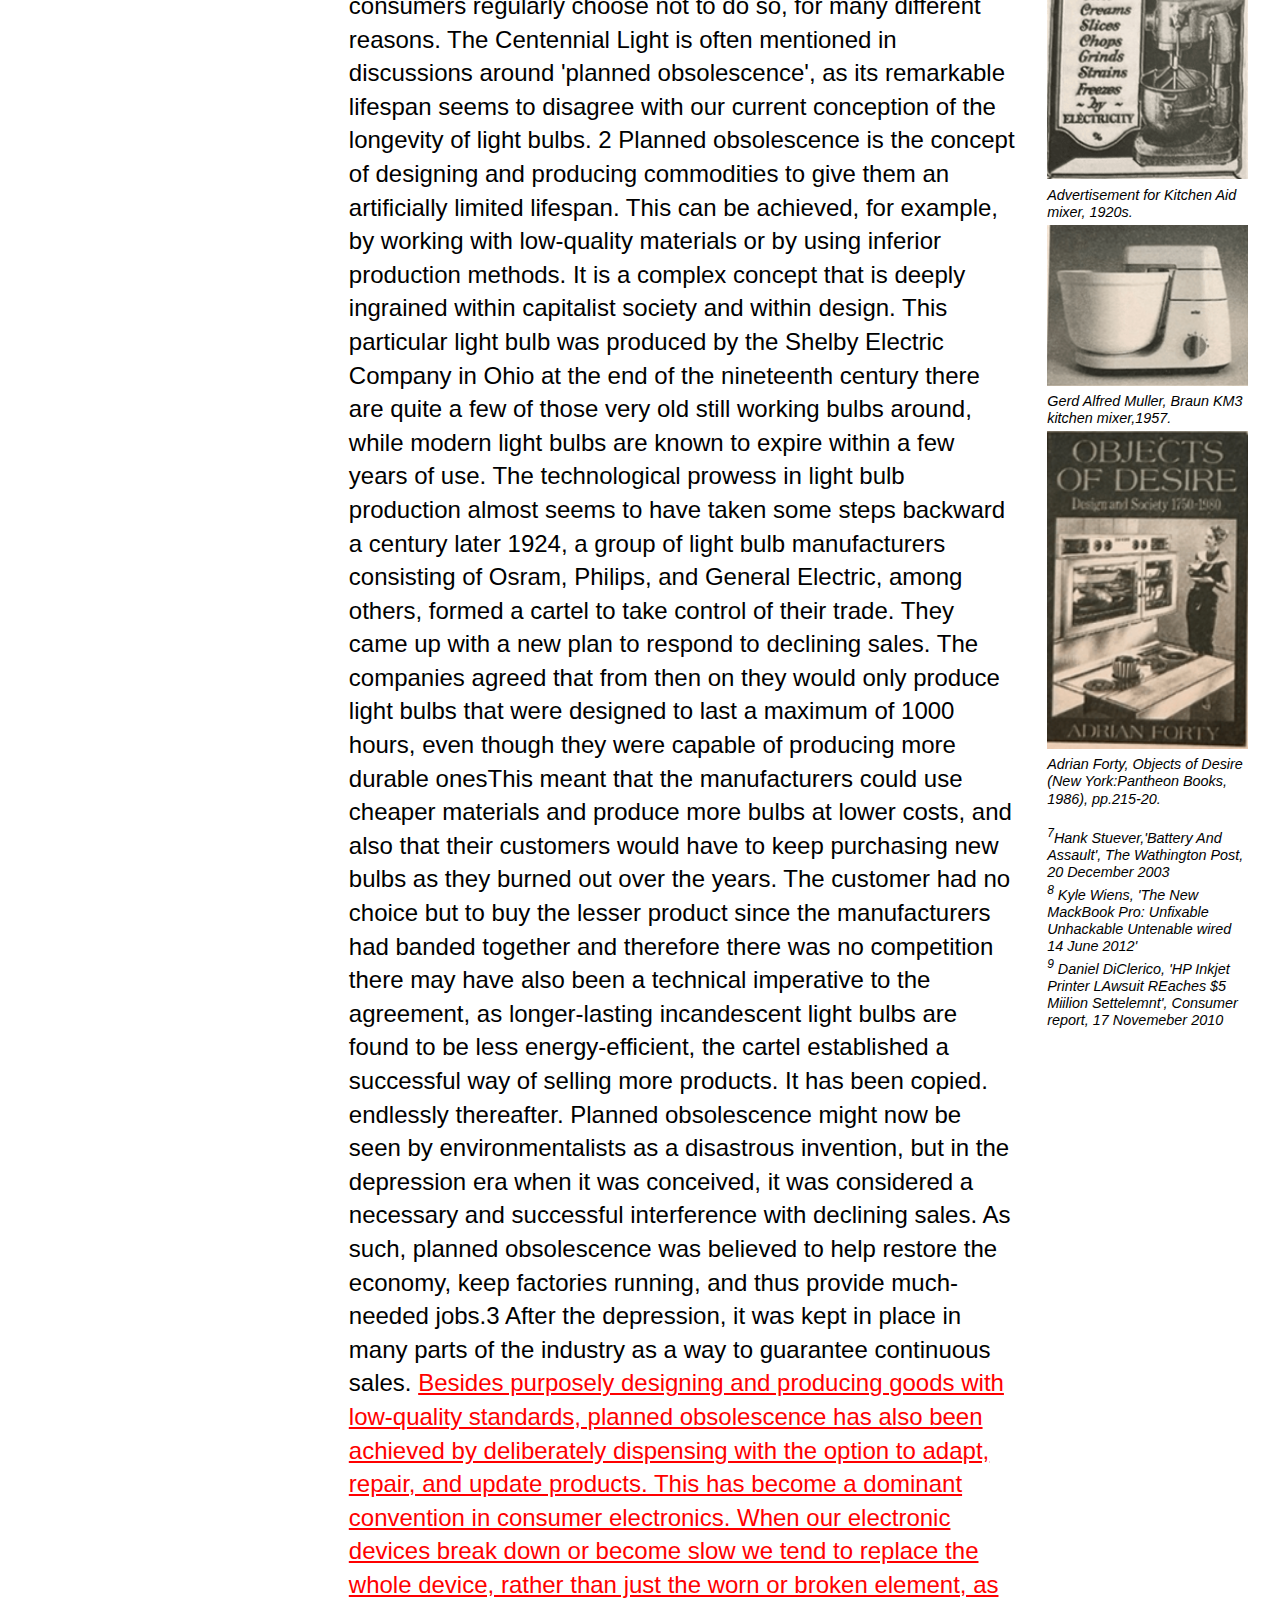
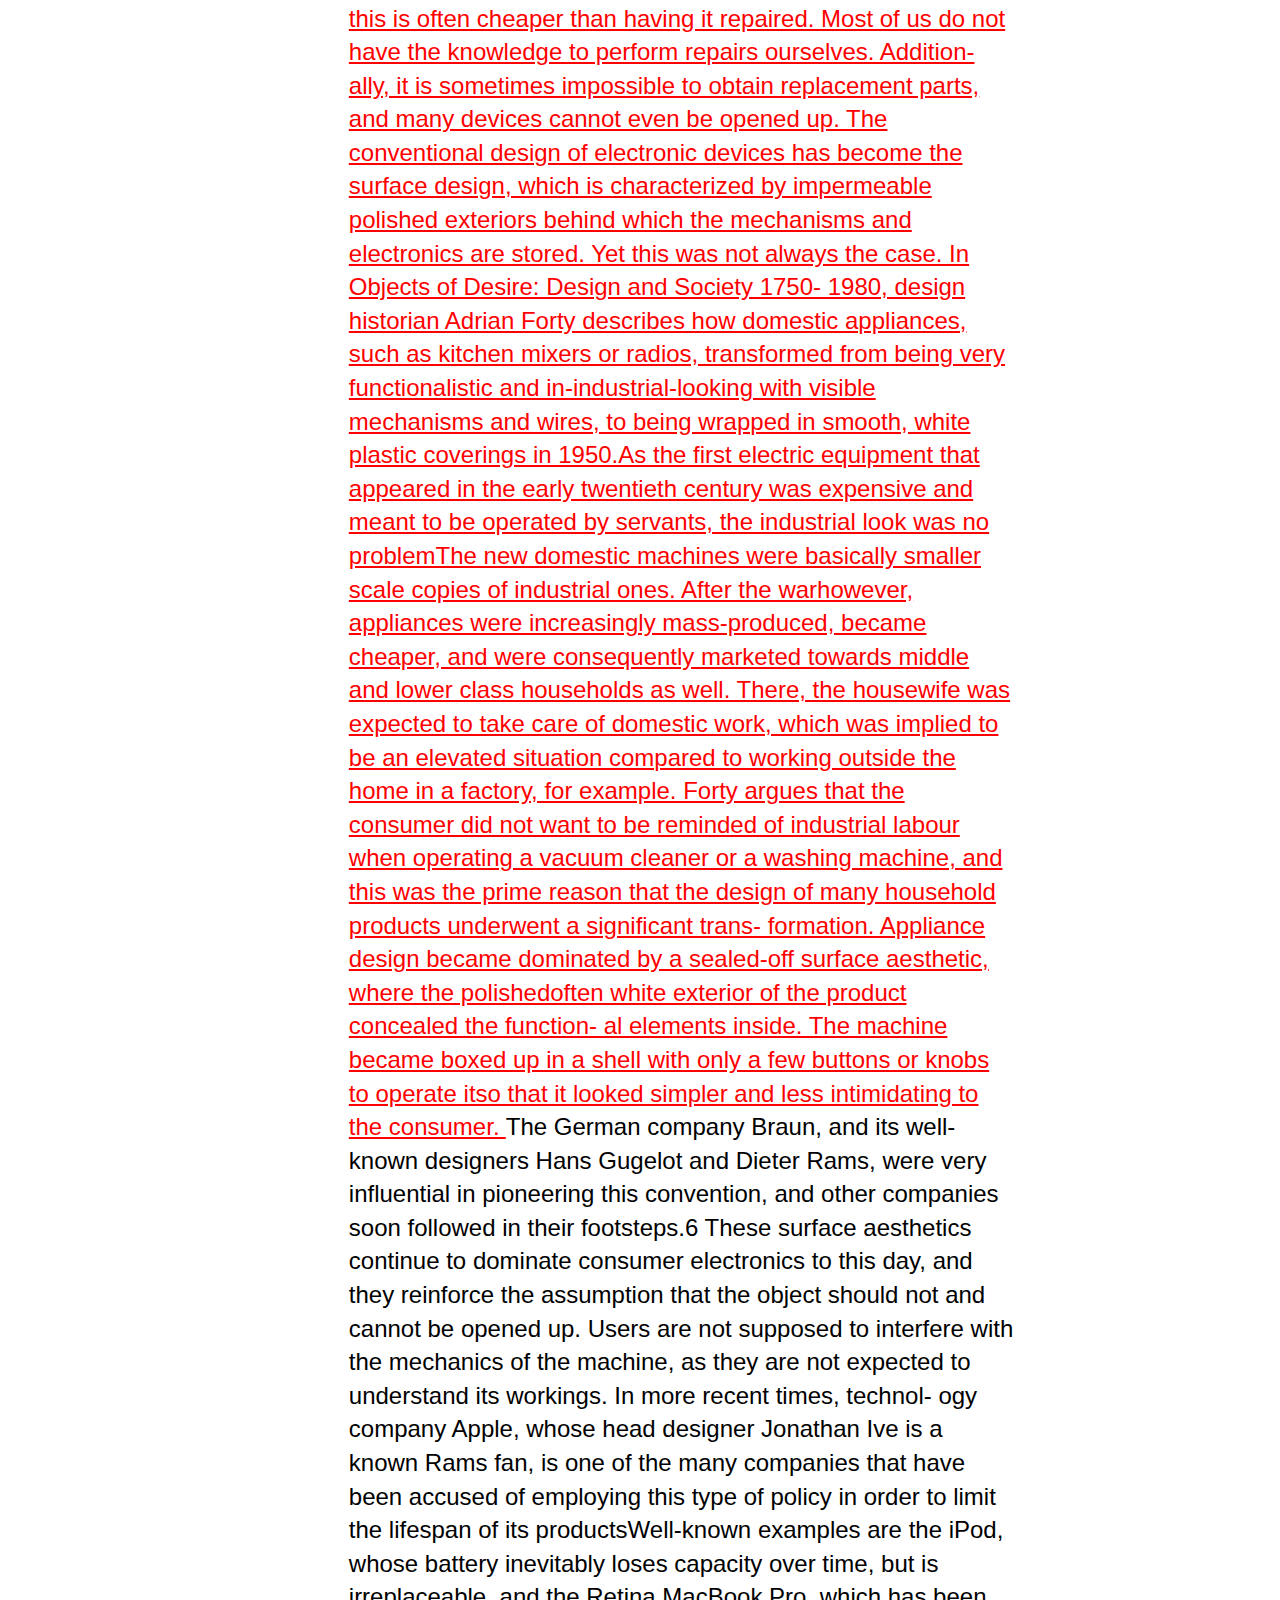
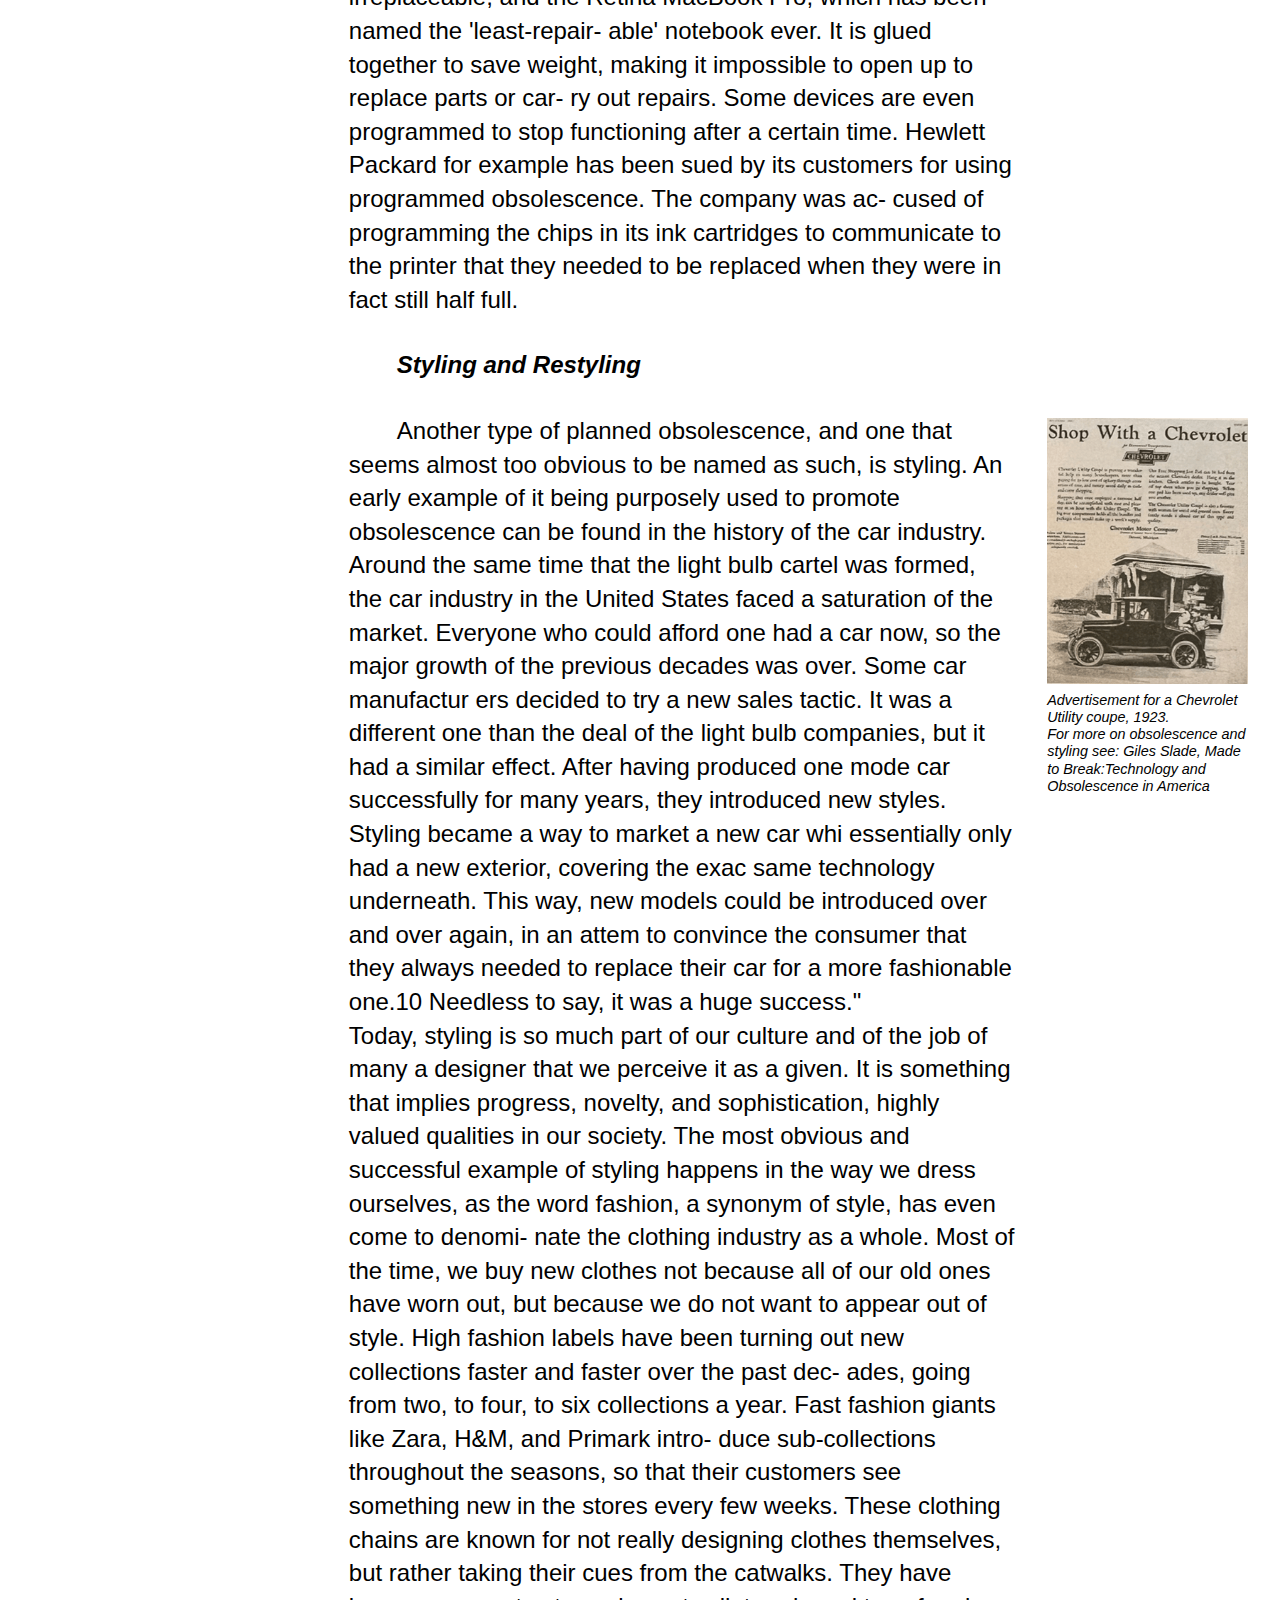
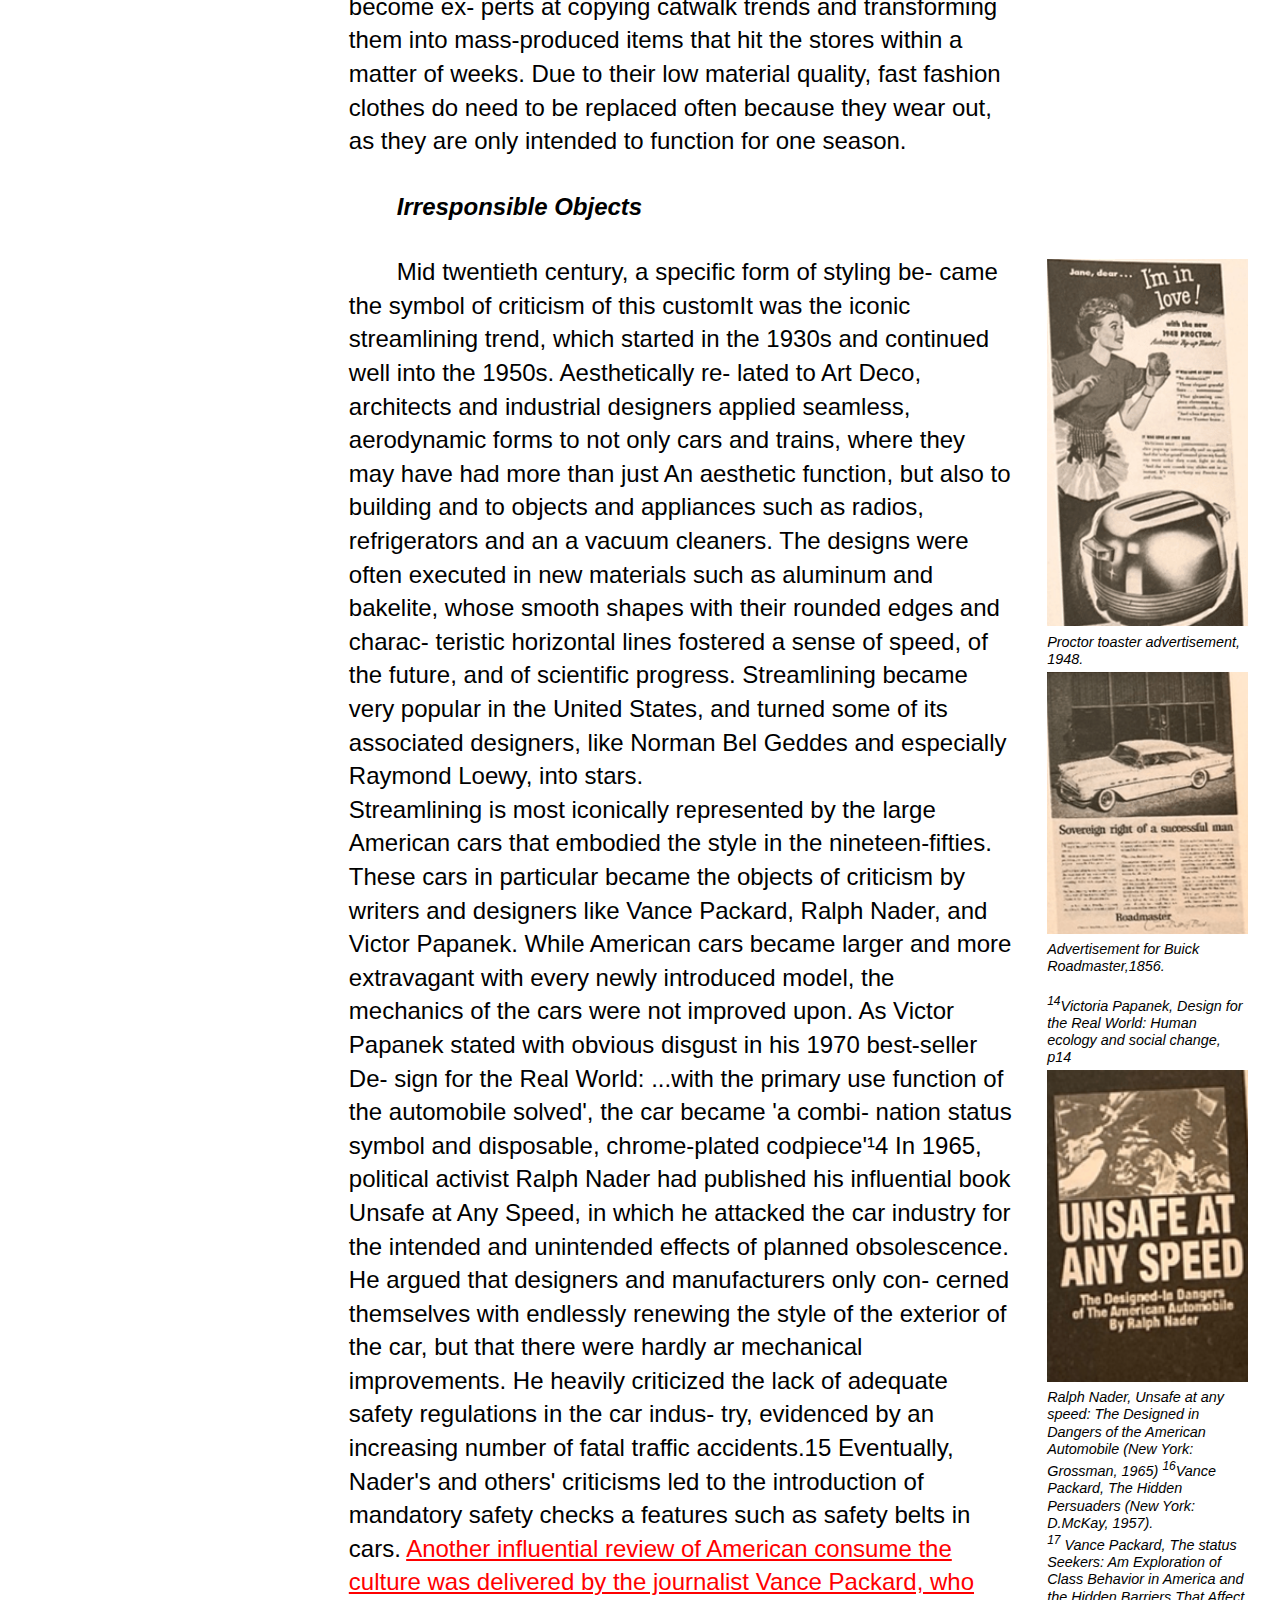
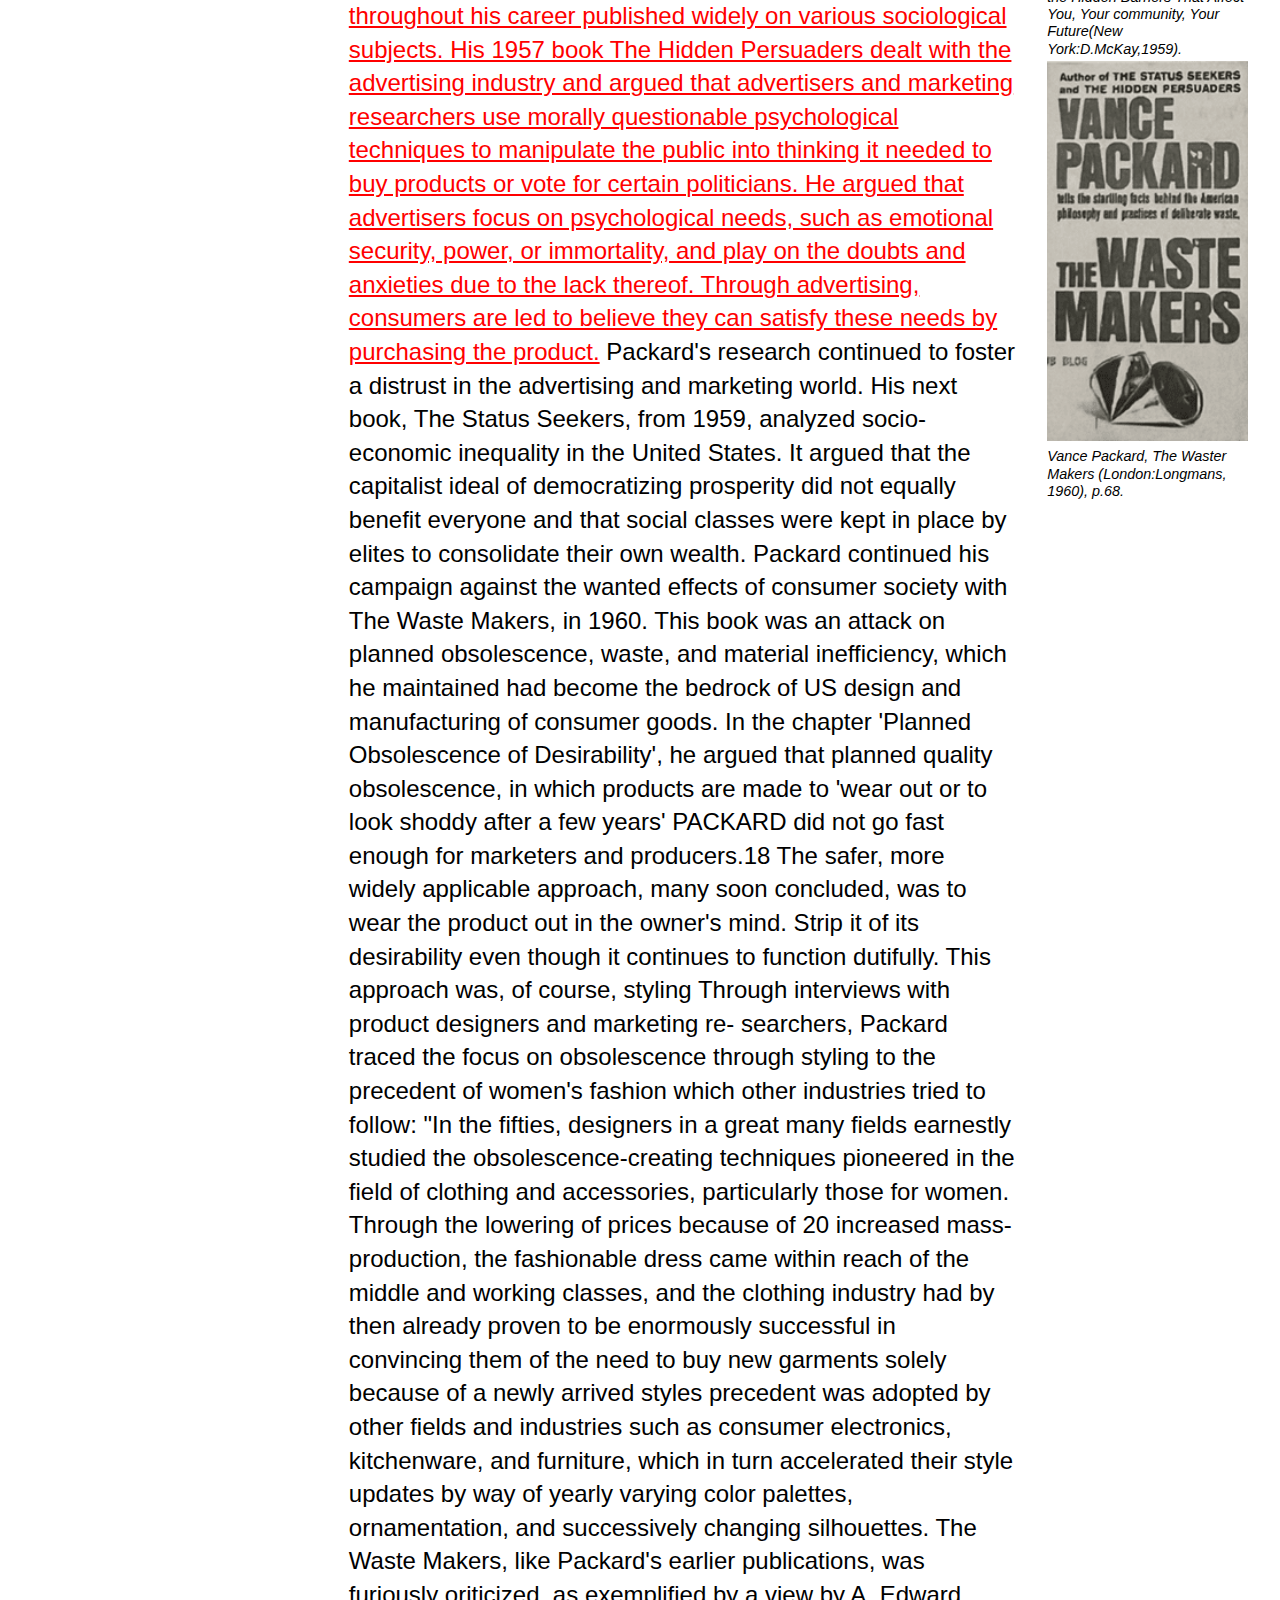
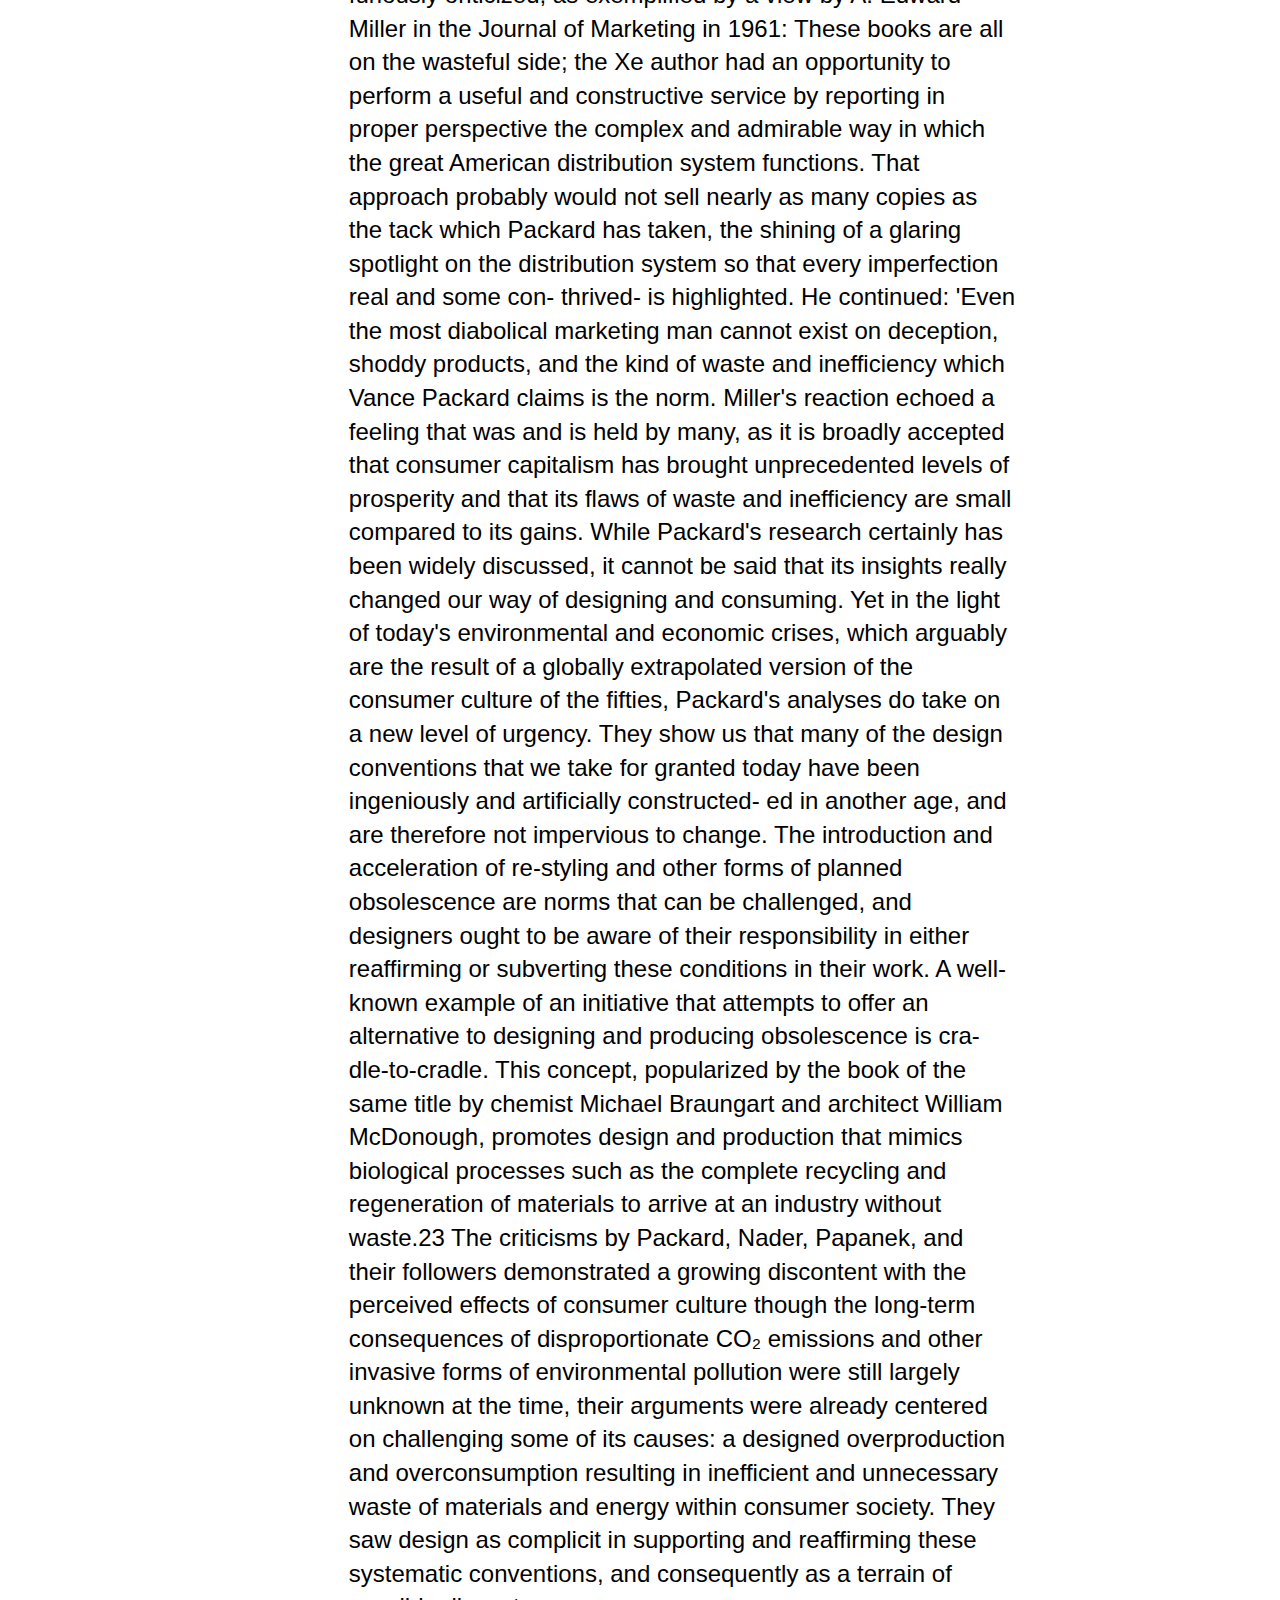
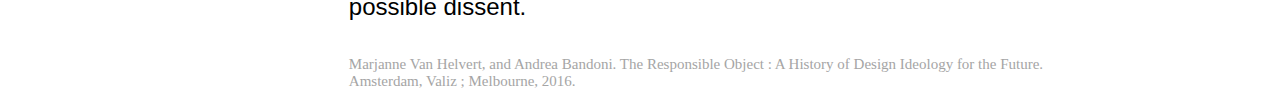
<file: 2-consumerism.html>
<!DOCTYPE html>
<html lang="en">

<head>
    <meta charset="UTF-8">
    <meta name="viewport" content="width=device-width, initial-scale=1.0">
    <title>Document</title>
    <link rel="stylesheet" href="hyperlink.css">
</head>

<body>

    <div class="http">https://<br>
        WWW.<br>
        ...<br>
        /<br>
        ..<br>
        /<br>
        .
    </div>

    <nav>
        <div class="item zone">ZONE C</div>
        <div class="item street">CITY IN TRANSITION</div>
        <div class="item home"><a href="index.html">HOME</a></div>
    </nav>

    <div class="container">
        <h1>Design for Consumer Society<br>Planned Obsolescence, Styling, and Irresponsible Objects</h1>
        <p class="texts p1">
            <!-- shift art f code organizing -->
            Although many elements had already fallen into place in previous decades, consumer society came into full swing in the 1950s,
             first in North America and later also in Western Europe and other countries around the world. Industrial design became its celebrated partner.
              The most famous European designers of the first half of the twentieth century had often incorporated socialist principles in their work, with the utopian 
              tent to change the lives of the population for the better through design. 
              <a class="hover_6" href="6-ad.html">After the Second World War, a new age of consumerism, advertising, and styling took over, as the market increasingly dictated design decisions. Design became primarily a means to sell a product, rather than improve it. With a growing middle class and a booming economy, North America became the center of commercial design and offered designers the opportunity to become stars. While much of the world was trying to rebuild both its economy and its morale, North American consumer culture and its products were exported to Western Europe as a result of the Marshall Plan, and with similar post-war American subsidy programs worldwide. The financial aid that the European, Asian, and Middle Eastern countries received, was often spent directly on US products, boosting the United States economy and spreading its material and ideological influence around the world.
            </a>
            </p>
            <p class="texts p2">
            There is no clear break between the more socially committed designers of the first half of the twentieth century and the more commercially inspired design of the second half of the inter- and post-war years provides many examples that illustrate the increasing influence of the consumer capitalist system on design and thus the involvement of industrial design in supporting an unsustainable production and consumption culture.
            <a class="hover_10" href="10-energy-consumption.html">Many of the characteristics of today's consumer society were solidified during this time, while much of the criticism it currently receives already started to be voiced as well. Much social and sustainable design, both today and in the past, appears to challenge characteristics of consumer society as we know it, such as the ubiquity of disposable objects, the careless us of precious materials, or the harsh labor conditions under which many of our commodities are produced. These unsustainable practices have become part of daily reality to such an extent that we take them for granted as if they have always been part of our design and consumption system, which makes it difficult to recognize and challenge them. It is therefore useful to deconstruct some of the characteristics of consumer society, such as obsolescence and styling, in which design plays a major part. A historical perspective reveals that these practices have not always been as self-evident as they now appear to be, and have been heavily criticized in the past as well.
        </a></p>
        <p class="texts p3">
            <b><i>Planned Obsolescence</b></i>
            </p>
            <p class="texts p4">
            At a fire station in Livermore, California, hangs the world's oldest lightbulb. It has been burning faithfully and almost without interruption since 1901. Nicknamed the Centennial Light, it is cared for by the Centennial Light Bulb Committee, which celebrated its hundredth birthday in 2001. It has its own website where you can see it in action twenty-four hours a day via its own webcam. The reason that people find this old light bulb so amazing is that we are not used to products lasting that long. Most people in industrialized countries live in a culture of disposables, ranging from paper cups. that last one coffee break, clothes that last a season, to laptops that last a few years before they become too slow and we replace them. While we can usually design and save up for better products, that could serve us as grandchildren, both designers and consumers regularly choose not to do so, for many different reasons.
            The Centennial Light is often mentioned in discussions around 'planned obsolescence', as its remarkable lifespan seems to disagree with our current conception of the longevity of light bulbs. 2 Planned obsolescence is the concept of designing and producing commodities to give them an artificially limited lifespan. This can be achieved, for example, by working with low-quality materials or by using inferior production methods. It is a complex concept that is deeply ingrained within capitalist society and within design. This particular light bulb was produced by the
            Shelby Electric Company in Ohio at the end of the nineteenth century there are quite a few of those very old still working bulbs around, while modern light bulbs are known to expire within a few years of use. The technological prowess in light bulb production almost seems to have taken some steps backward a century later 1924, a group of light bulb manufacturers consisting of Osram, Philips, and General Electric, among others, formed a cartel to take control of their trade. They came up with a new plan to respond to declining sales. The companies agreed that from then on they would only produce light bulbs that were designed to last a maximum of 1000 hours, even though they were capable of producing more durable onesThis meant that the manufacturers could use cheaper materials and produce more bulbs at lower costs, and also that their customers would have to keep purchasing new bulbs as they burned out over the years. The customer had no choice but to buy the lesser product since the manufacturers had banded together and therefore there was no competition there may have also been a technical imperative to the agreement, as longer-lasting incandescent light bulbs are found to be less energy-efficient, the cartel established a successful way of selling more products. It has been copied. endlessly thereafter. Planned obsolescence might now be seen by environmentalists as a disastrous invention, but in the depression era when it was conceived, it was considered a necessary and successful interference with declining sales. As such, planned obsolescence was believed to help restore the economy, keep factories running, and thus provide much-needed jobs.3 After the depression, it was kept in place in many parts of the industry as a way to guarantee continuous sales.
            <a class="hover_11" href="11-materials.html">Besides purposely designing and producing goods with low-quality standards, planned obsolescence has also been achieved by deliberately dispensing with the option to adapt, repair, and update products. This has become a dominant convention in consumer electronics. When our electronic devices break down or become slow we tend to replace the whole device, rather than just the worn or broken element, as this is often cheaper than having it repaired. Most of us do not have the knowledge to perform repairs ourselves. Addition- ally, it is sometimes impossible to obtain replacement parts, and many devices cannot even be opened up. The conventional design of electronic devices has become the surface design, which is characterized by impermeable polished exteriors behind which the mechanisms and electronics are stored. Yet this was not always the case.
            In Objects of Desire: Design and Society 1750- 1980, design historian Adrian Forty describes how domestic appliances, such as kitchen mixers or radios, transformed from being very functionalistic and in-industrial-looking with visible mechanisms and wires, to being wrapped in smooth, white plastic coverings in 1950.As the first electric equipment that appeared in the early twentieth century was expensive and meant to be operated by servants, the industrial look was no problemThe new domestic machines were basically smaller scale copies of industrial ones. </a><a href="5-industrialized-dwelling.html">After the warhowever, appliances were increasingly mass-produced, became cheaper, and were consequently marketed towards middle and lower class households as well. There, the housewife was expected to take care of domestic work, which was implied to be an elevated situation compared to working outside the home in a factory, for example. Forty argues that the consumer did not want to be reminded of industrial labour when operating a vacuum cleaner or a washing machine, and this was the prime reason that the design of many household products underwent a significant trans- formation. Appliance design became dominated by a sealed-off surface aesthetic, where the polishedoften white exterior of the product concealed the function- al elements inside. The machine became boxed up in a shell with only a few buttons or knobs to operate itso that it looked simpler and less intimidating to the consumer. </a>The German company Braun, and its well- known designers Hans Gugelot and Dieter Rams, were very influential in pioneering this convention, and other companies soon followed in their footsteps.6
            These surface aesthetics continue to dominate consumer electronics to this day, and they reinforce the assumption that the object should not and cannot be opened up. Users are not supposed to interfere with the mechanics of the machine, as they are not expected to understand its workings. In more recent times, technol- ogy company Apple, whose head designer Jonathan Ive is a known Rams fan, is one of the many companies that have been accused of employing this type of policy in order to limit the lifespan of its productsWell-known examples are the iPod, whose battery inevitably loses capacity over time, but is irreplaceable, and the Retina MacBook Pro, which has been named the 'least-repair- able' notebook ever. It is glued together to save weight, making it impossible to open up to replace parts or car- ry out repairs. Some devices are even programmed to stop functioning after a certain time. Hewlett Packard for example has been sued by its customers for using programmed obsolescence. The company was ac- cused of programming the chips in its ink cartridges to communicate to the printer that they needed to be replaced when they were in fact still half full.
        </a>    
        </p>
            <p class="texts p5">
            <b><i>Styling and Restyling</b></i>
        </p>
        <p class="texts p5">
            Another type of planned obsolescence, and one that seems almost too obvious to be named as such, is styling. An early example of it being purposely used to promote obsolescence can be found in the history of the car industry. Around the same time that the light bulb cartel was formed, the car industry in the United States faced a saturation of the market. Everyone who could afford one had a car now, so the major growth of the previous decades was over. Some car manufactur ers decided to try a new sales tactic. It was a different one than the deal of the light bulb companies, but it had a similar effect. After having produced one mode car successfully for many years, they introduced new styles. Styling became a way to market a new car whi essentially only had a new exterior, covering the exac same technology underneath. This way, new models could be introduced over and over again, in an attem to convince the consumer that they always needed to replace their car for a more fashionable one.10 Needless to say, it was a huge success."
            
<br>Today, styling is so much part of our culture and of the job of many a designer that we perceive it as a given. It is something that implies progress, novelty, and sophistication, highly valued qualities in our society. The most obvious and successful example of styling happens in the way we dress ourselves, as the word fashion, a synonym of style, has even come to denomi- nate the clothing industry as a whole. Most of the time, we buy new clothes not because all of our old ones have worn out, but because we do not want to appear out of style. High fashion labels have been turning out new collections faster and faster over the past dec- ades, going from two, to four, to six collections a year. Fast fashion giants like Zara, H&M, and Primark intro- duce sub-collections throughout the seasons, so that their customers see something new in the stores every few weeks. These clothing chains are known for not really designing clothes themselves, but rather taking their cues from the catwalks. They have become ex- perts at copying catwalk trends and transforming them into mass-produced items that hit the stores within a matter of weeks. Due to their low material quality, fast fashion clothes do need to be replaced often because they wear out, as they are only intended to function for one season.
</p>
<p class="texts p6">
<b><i>Irresponsible Objects</b></i>
</p>
<p class="texts p6">
Mid twentieth century, a specific form of styling be- came the symbol of criticism of this customIt was the iconic streamlining trend, which started in the 1930s and continued well into the 1950s. Aesthetically re- lated to Art Deco, architects and industrial designers applied seamless, aerodynamic forms to not only cars and trains, where they may have had more than just
            An aesthetic function, but also to building and to objects and appliances such as radios, refrigerators and an a vacuum cleaners. The designs were often executed in new materials such as aluminum and bakelite, whose smooth shapes with their rounded edges and charac- teristic horizontal lines fostered a sense of speed, of the future, and of scientific progress. Streamlining became very popular in the United States, and turned some of its associated designers, like Norman Bel Geddes and especially Raymond Loewy, into stars.
<br>Streamlining is most iconically represented by the large American cars that embodied the style in the nineteen-fifties. These cars in particular became the objects of criticism by writers and designers like Vance Packard, Ralph Nader, and Victor Papanek. While American cars became larger and more extravagant with every newly introduced model, the mechanics of the cars were not improved upon. As Victor Papanek stated with obvious disgust in his 1970 best-seller De- sign for the Real World: ...with the primary use function of the automobile solved', the car became 'a combi- nation status symbol and disposable, chrome-plated codpiece'¹4 In 1965, political activist Ralph Nader had published his influential book Unsafe at Any Speed, in which he attacked the car industry for the intended and unintended effects of planned obsolescence. He argued that designers and manufacturers only con- cerned themselves with endlessly renewing the style of the exterior of the car, but that there were hardly ar mechanical improvements. He heavily criticized the lack of adequate safety regulations in the car indus- try, evidenced by an increasing number of fatal traffic accidents.15 Eventually, Nader's and others' criticisms led to the introduction of mandatory safety checks a features such as safety belts in cars.
<a class="hover_6" href="6-ad.html">Another influential review of American consume
            the culture was delivered by the journalist Vance Packard, who throughout his career published widely on various sociological subjects. His 1957 book The Hidden Persuaders dealt with the advertising industry and argued that advertisers and marketing researchers use morally questionable psychological techniques to manipulate the public into thinking it needed to buy products or vote for certain politicians. He argued that advertisers focus on psychological needs, such as emotional security, power, or immortality, and play on the doubts and anxieties due to the lack thereof. Through advertising, consumers are led to believe they can satisfy these needs by purchasing the product.</a> Packard's research continued to foster a distrust in the advertising and marketing world. His next book, The Status Seekers, from 1959, analyzed socio-economic inequality in the United States. It argued that the capitalist ideal of democratizing prosperity did not equally benefit everyone and that social classes were kept in place by elites to consolidate their own wealth.
            Packard continued his campaign against the wanted effects of consumer society with The Waste Makers, in 1960. This book was an attack on planned obsolescence, waste, and material inefficiency, which he maintained had become the bedrock of US design and manufacturing of consumer goods. In the chapter 'Planned Obsolescence of Desirability', he argued that planned quality obsolescence, in which products are made to 'wear out or to look shoddy after a few years' PACKARD did not go fast enough for marketers and producers.18
            The safer, more widely applicable approach, many soon concluded, was to wear the product out in the owner's mind. Strip it of its desirability even though it continues to function dutifully.
            This approach was, of course, styling Through interviews with product designers and marketing re- searchers, Packard traced the focus on obsolescence through styling to the precedent of women's fashion which other industries tried to follow: "In the fifties, designers in a great many fields earnestly studied the obsolescence-creating techniques pioneered in the field of clothing and accessories, particularly those for women. Through the lowering of prices because of 20 increased mass-production, the fashionable dress came within reach of the middle and working classes, and the clothing industry had by then already proven to be enormously successful in convincing them of the need to buy new garments solely because of a newly arrived styles precedent was adopted by other fields and industries such as consumer electronics, kitchenware, and furniture, which in turn accelerated their style updates by way of yearly varying color palettes, ornamentation, and successively changing silhouettes.
            The Waste Makers, like Packard's earlier publications, was furiously oriticized, as exemplified by a view by A. Edward Miller in the Journal of Marketing in 1961:
            These books are all on the wasteful side; the Xe author had an opportunity to perform a useful and constructive service by reporting in proper perspective the complex and admirable way in which the great American distribution system functions. That approach probably would not sell nearly as many copies as the tack which Packard has taken, the shining of a glaring spotlight on the distribution system so that every imperfection real and some con- thrived- is highlighted.
            He continued: 'Even the most diabolical marketing man cannot exist on deception, shoddy products, and the kind of waste and inefficiency which Vance Packard claims is the norm. Miller's reaction echoed a feeling that was and is held by many, as it is broadly accepted that consumer capitalism has brought unprecedented levels of prosperity and that its flaws of waste and inefficiency are small compared to its gains. While Packard's research certainly has been widely discussed, it cannot be said that its insights really changed our way of designing and consuming. Yet in the light of today's environmental and economic crises, which arguably are the result of a globally extrapolated version of the consumer culture of the fifties, Packard's analyses do take on a new level of urgency. They show us that many of the design conventions that we take for granted today have been ingeniously and artificially constructed- ed in another age, and are therefore not impervious to change. The introduction and acceleration of re-styling and other forms of planned obsolescence are norms that can be challenged, and designers ought to be aware of their responsibility in either reaffirming or subverting these conditions in their work. A well-known example of an initiative that attempts to offer an alternative to designing and producing obsolescence is cra- dle-to-cradle. This concept, popularized by the book of the same title by chemist Michael Braungart and architect William McDonough, promotes design and production that mimics biological processes such as the complete recycling and regeneration of materials to arrive at an industry without waste.23
            The criticisms by Packard, Nader, Papanek, and their followers demonstrated a growing discontent with the perceived effects of consumer culture though the long-term consequences of disproportionate CO₂ emissions and other invasive forms of environmental pollution were still largely unknown at the time, their arguments were already centered on challenging some of its causes: a designed overproduction and overconsumption resulting in inefficient and unnecessary waste of materials and energy within consumer society. They saw design as complicit in supporting and reaffirming these systematic conventions, and consequently as a terrain of possible dissent.
</a>
        </p>

        </p>
        <p class="sidenotes s1" style="grid-row: 5/6;">
        See for example the documentary The light bulb Conspiracy, directed by cosima Dannoritzer, 2010
    <br>For more on planned obsolescence in the depression era, see the 1932 paper by Bernard London, 'Ending the Depression Through Planned Obsolescence'.
    <br>
    See for example the documentary The light bulb Conspiracy, directed by cosima Dannoritzer, 2010
    <br>For more on planned obsolescence in the depression era, see the 1932 paper by Bernard London, 'Ending the Depression Through Planned Obsolescence'.
    <br> <img src="consumerism/4.png" alt=""  >
    Advertisement for Kitchen Aid mixer, 1920s.
    <br>
    <img src="consumerism/5.png" alt="">
    Gerd Alfred Muller, Braun KM3 kitchen mixer,1957.
    <br>
    <img src="consumerism/6.png" alt="">
    Adrian Forty, Objects of Desire (New York:Pantheon Books, 1986), pp.215-20.
    <br>
    <br>
    <sup>7</sup>Hank Stuever,'Battery And Assault', The Wathington Post, 20 December 2003
    <br>
    <sup>8</sup> Kyle Wiens, 'The New MackBook Pro: Unfixable Unhackable Untenable wired 14 June 2012'
    <br>
    <sup>9</sup> Daniel DiClerico, 'HP Inkjet Printer LAwsuit REaches $5 Miilion Settelemnt', Consumer report, 17 Novemeber 2010
    
</p>

<p class="sidenotes s2" style="grid-row: 7/8;">
    <img src="consumerism/10.png" alt="">
Advertisement for a Chevrolet Utility coupe, 1923.
<br>
For more on obsolescence and styling see: Giles Slade, Made to Break:Technology and Obsolescence in America

    </p>
<!-- 
<p class="sidenotes s3" style="grid-row: 9/10;">
</p> -->


<p class="sidenotes s4" style="grid-row: 9/10;">
<img src="consumerism/12.png" alt="">
Proctor toaster advertisement, 1948.
<br>
<img src="consumerism/13.png" alt="">
Advertisement for Buick Roadmaster,1856.
<br>
<br>
<sup>14</sup>Victoria Papanek, Design for the Real World: Human ecology and social change, p14
<img src="consumerism/15.png" alt="">
Ralph Nader, Unsafe at any speed: The Designed in Dangers of the American Automobile (New York: Grossman, 1965)
<sup>16</sup>Vance Packard, The Hidden Persuaders (New York: D.McKay, 1957).
<br>
<sup>17</sup> Vance Packard, The status Seekers: Am Exploration of Class Behavior in 
America and the Hidden Barriers That Affect You, Your community, Your Future(New York:D.McKay,1959).
<br>
<img src="consumerism/18.png" alt="">
Vance Packard, The Waster Makers (London:Longmans, 1960), p.68.
</p>

    </div>

    <div class="references">
        <p>
            Marjanne Van Helvert, and Andrea Bandoni. The Responsible Object : A History of Design Ideology for the Future. Amsterdam, Valiz ; Melbourne, 2016.
        </p>
    </div>



</body>

</html>
</file>
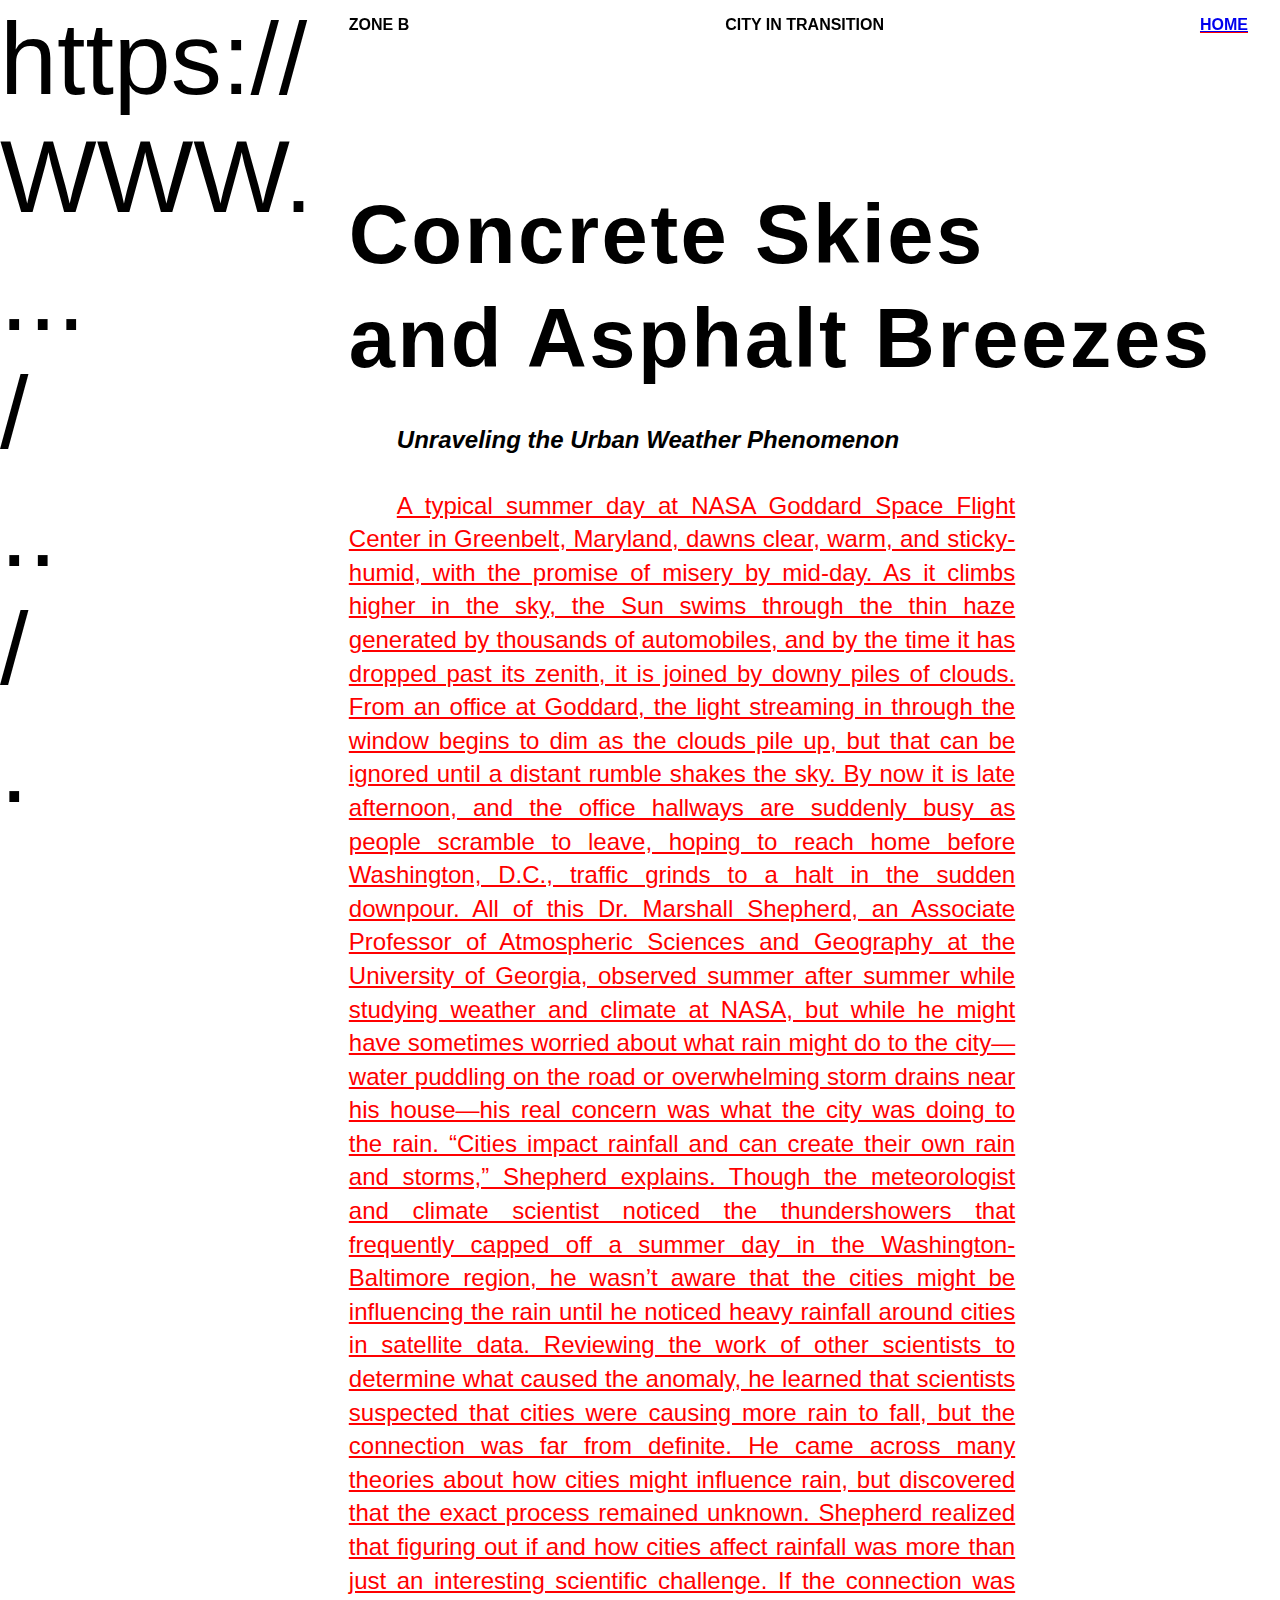
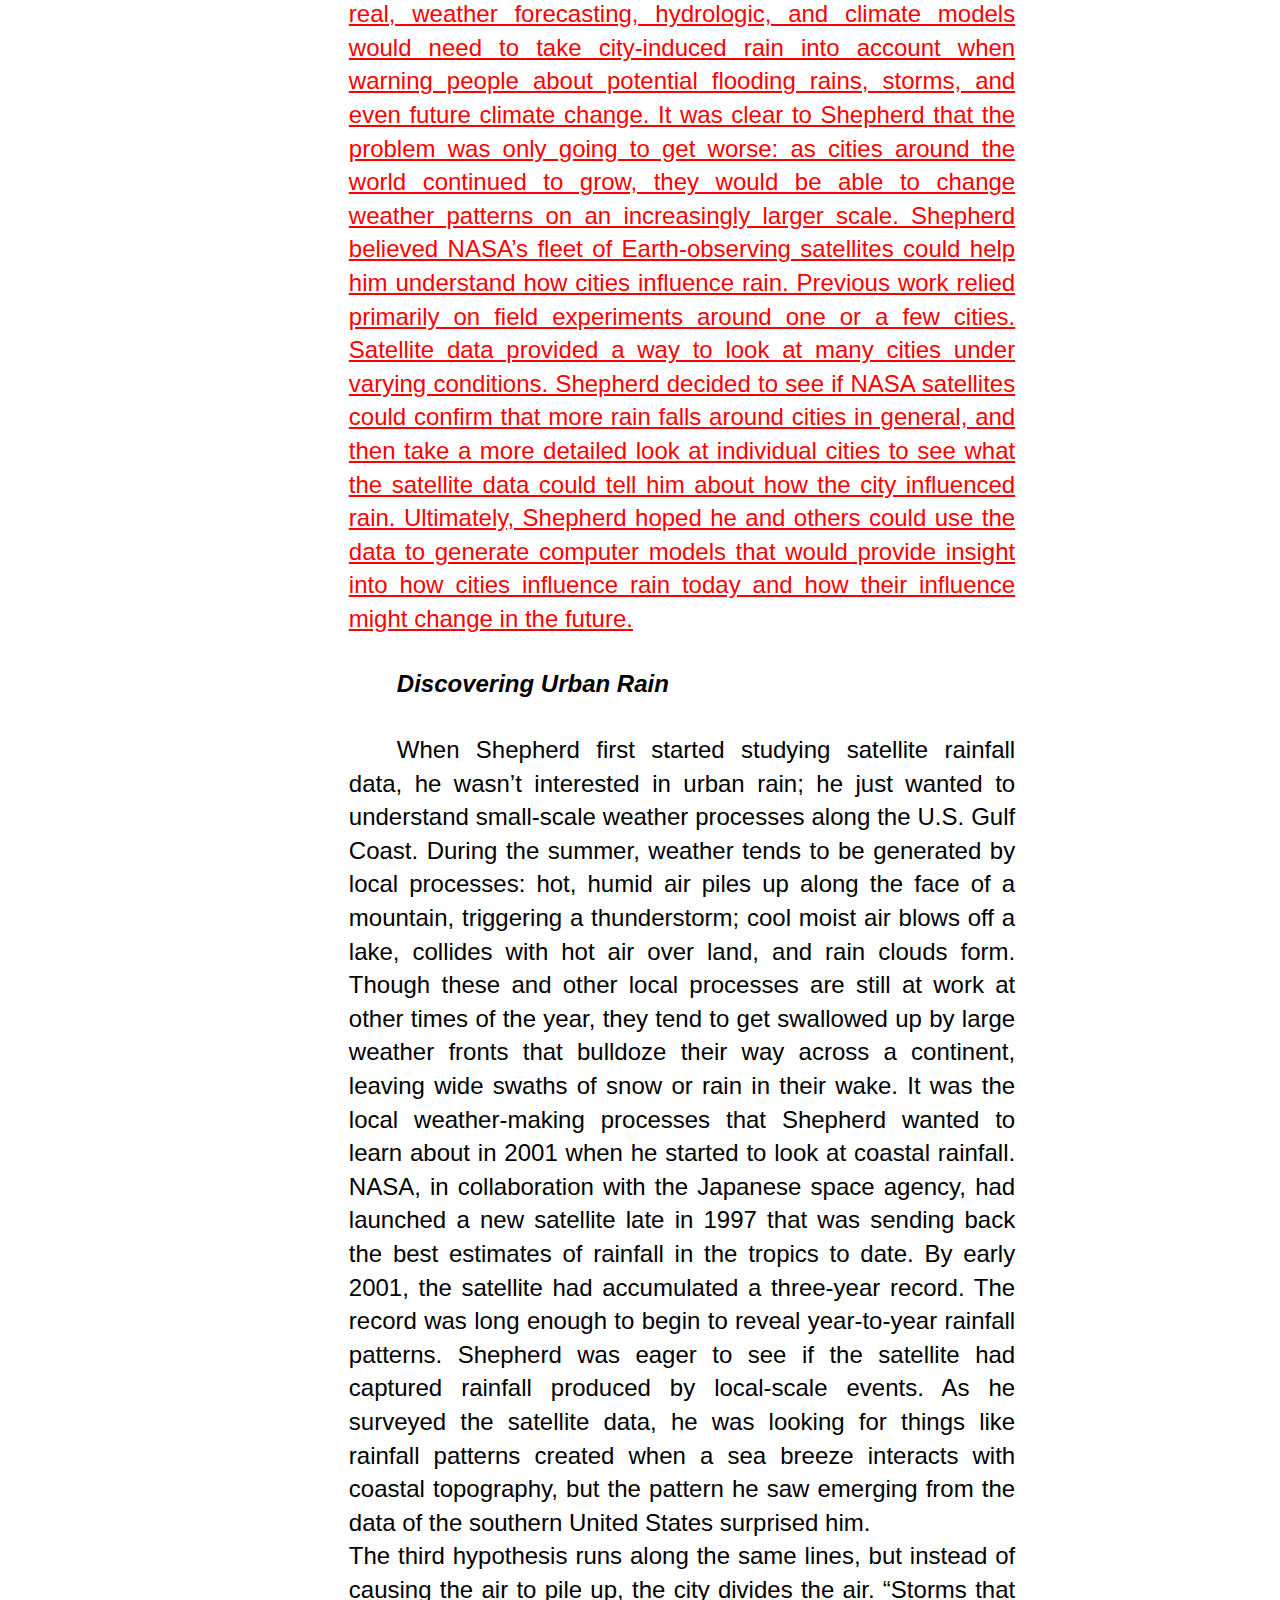
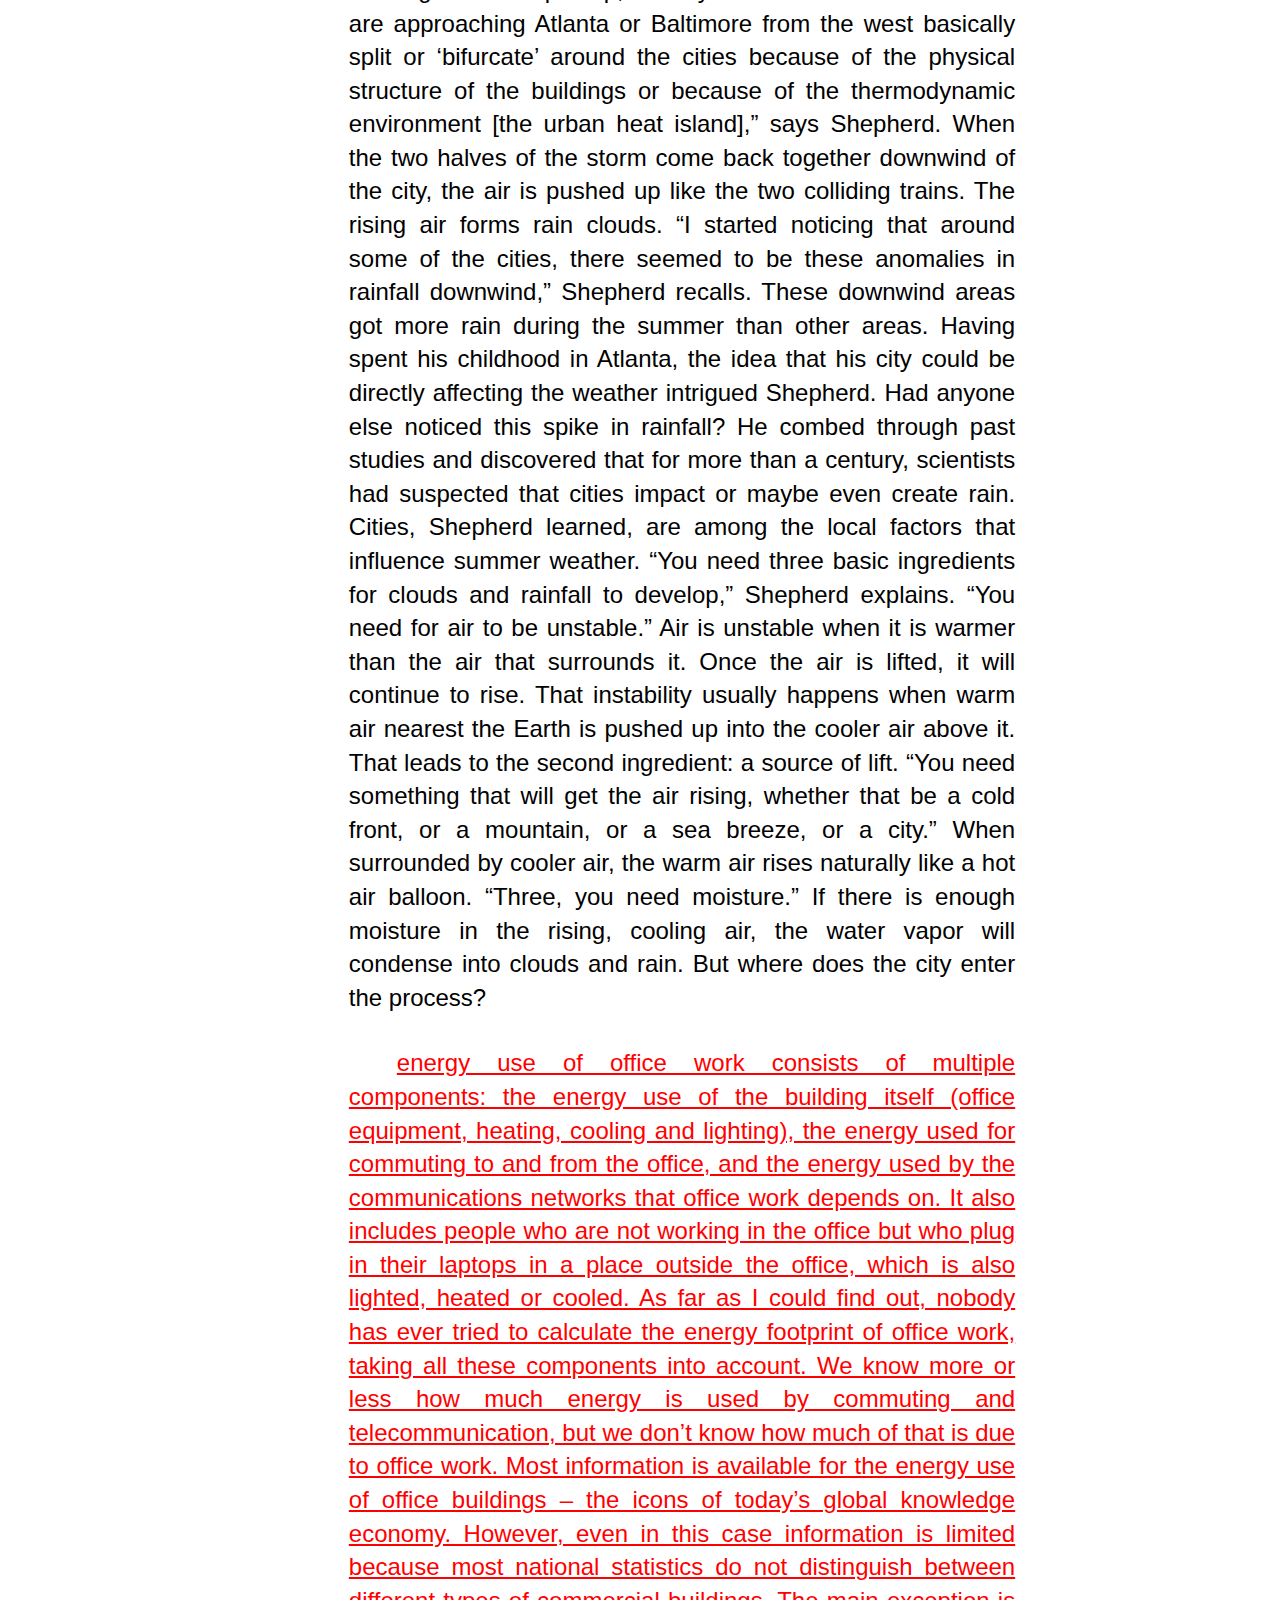
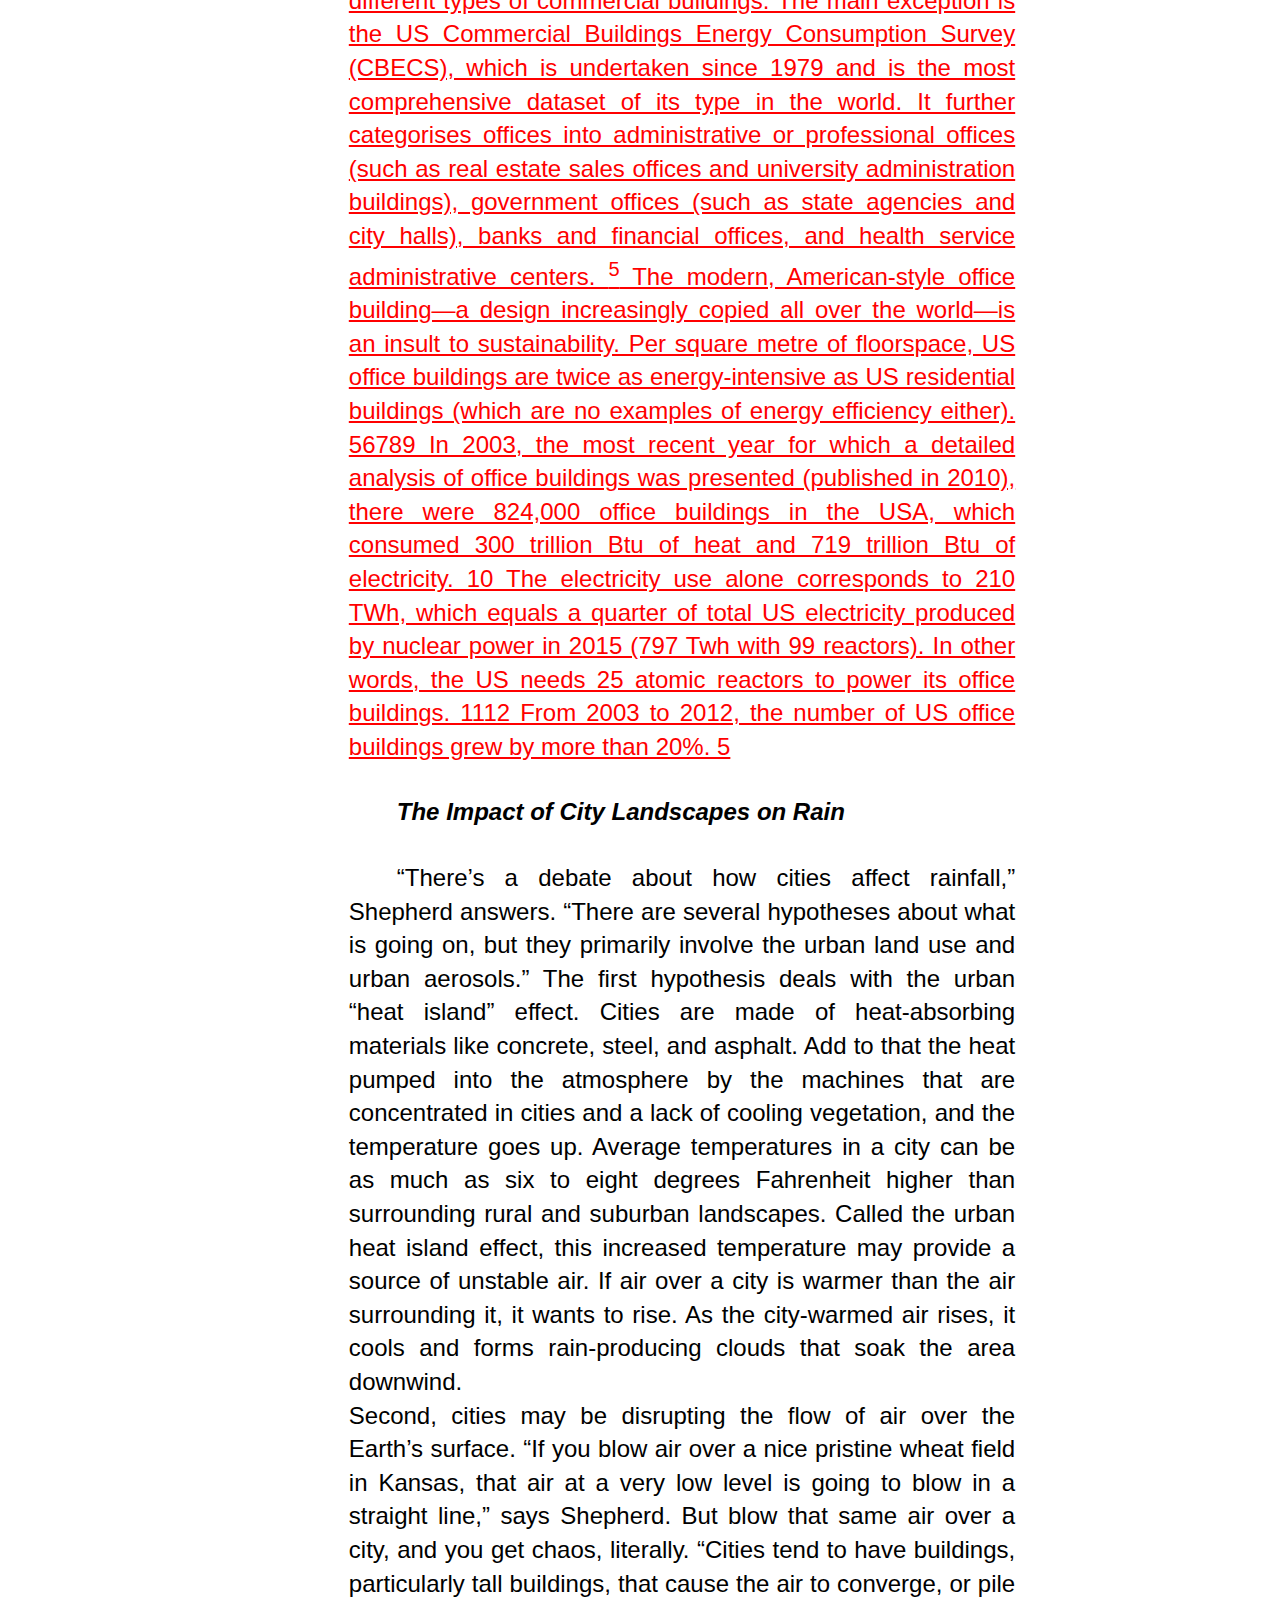
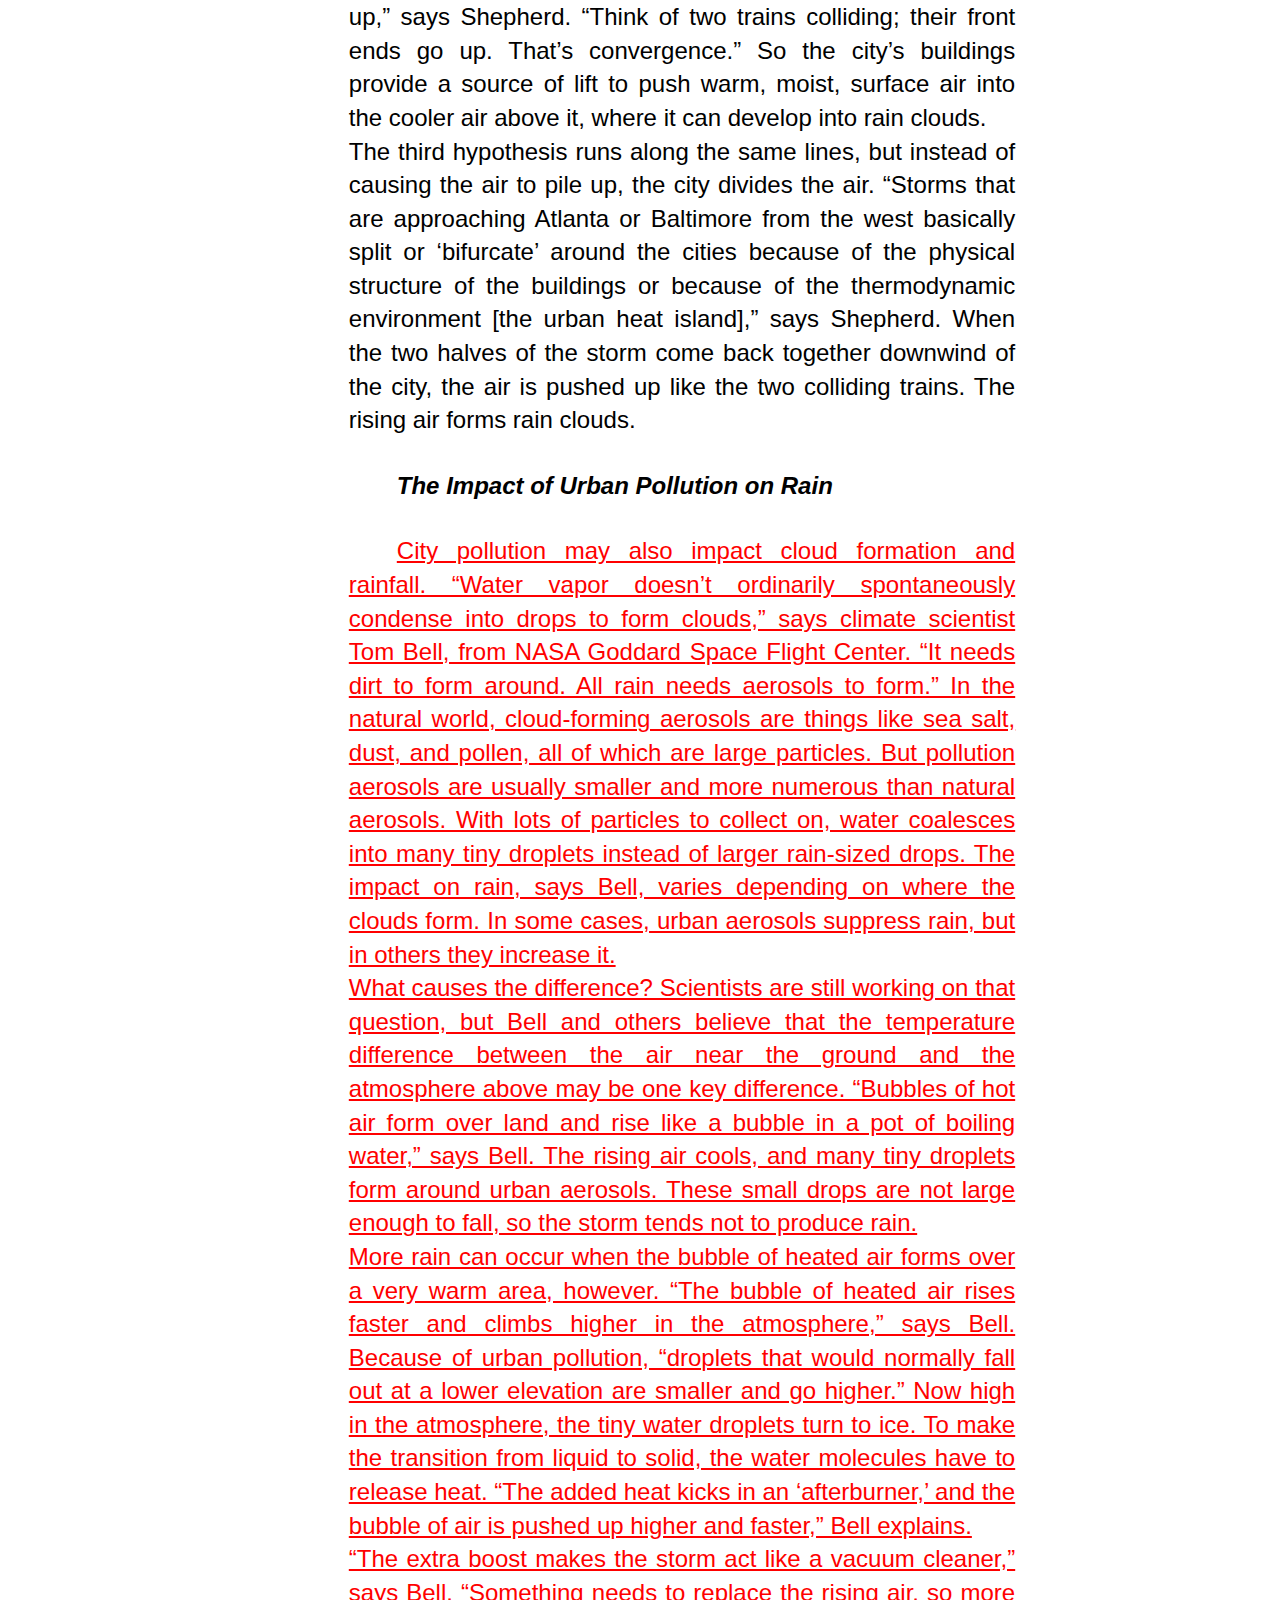
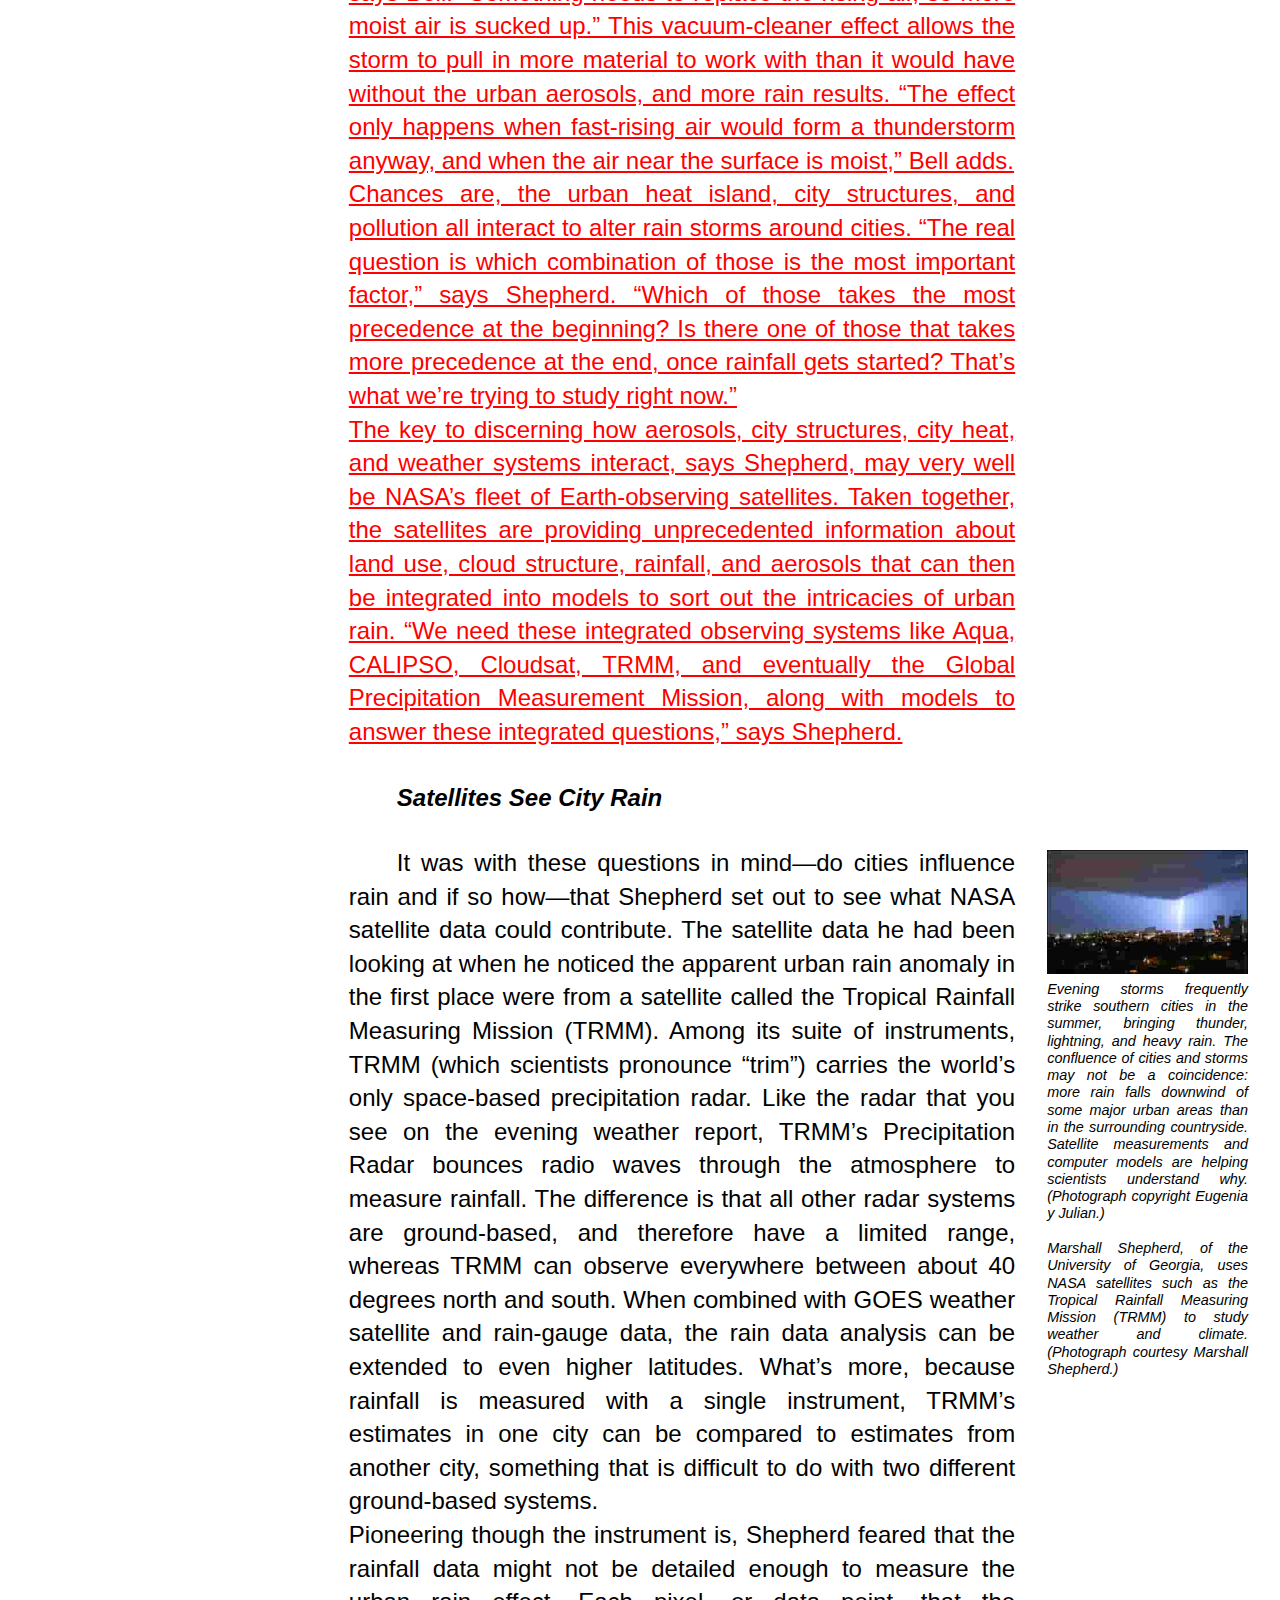
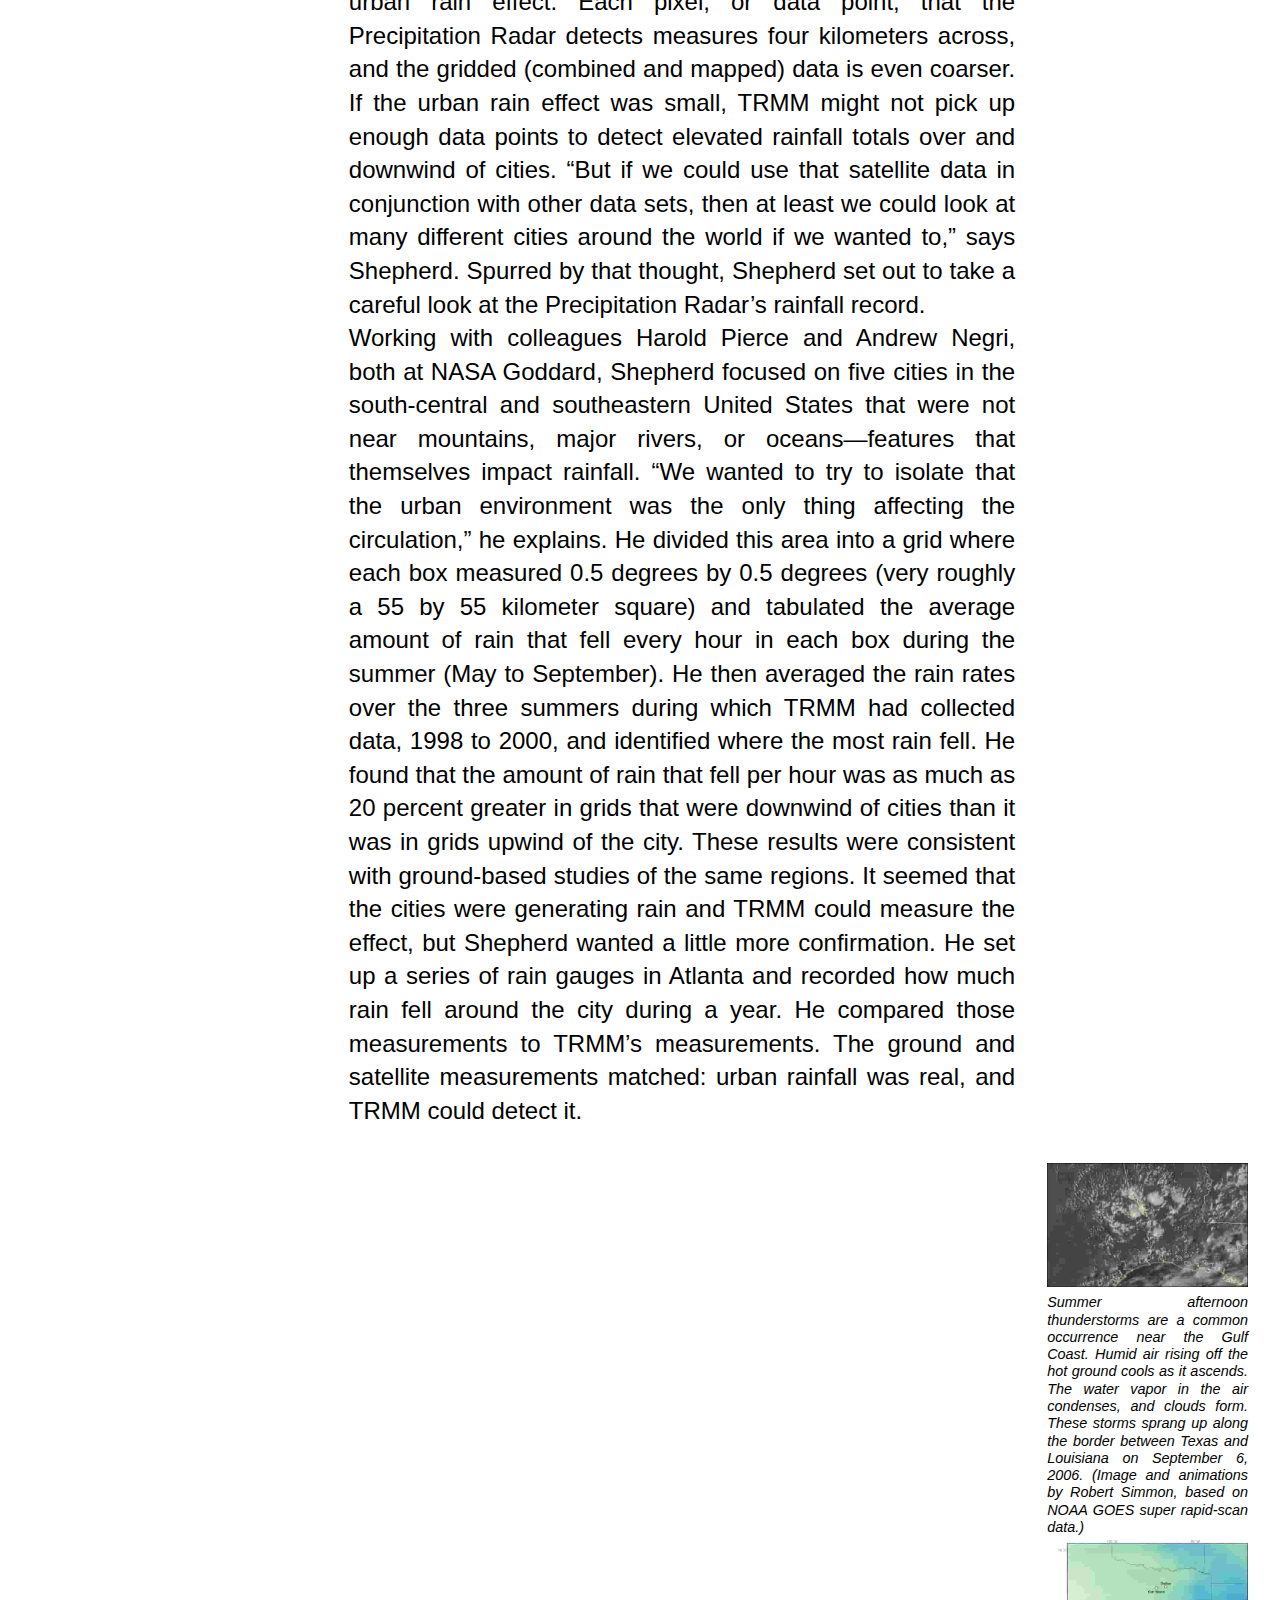
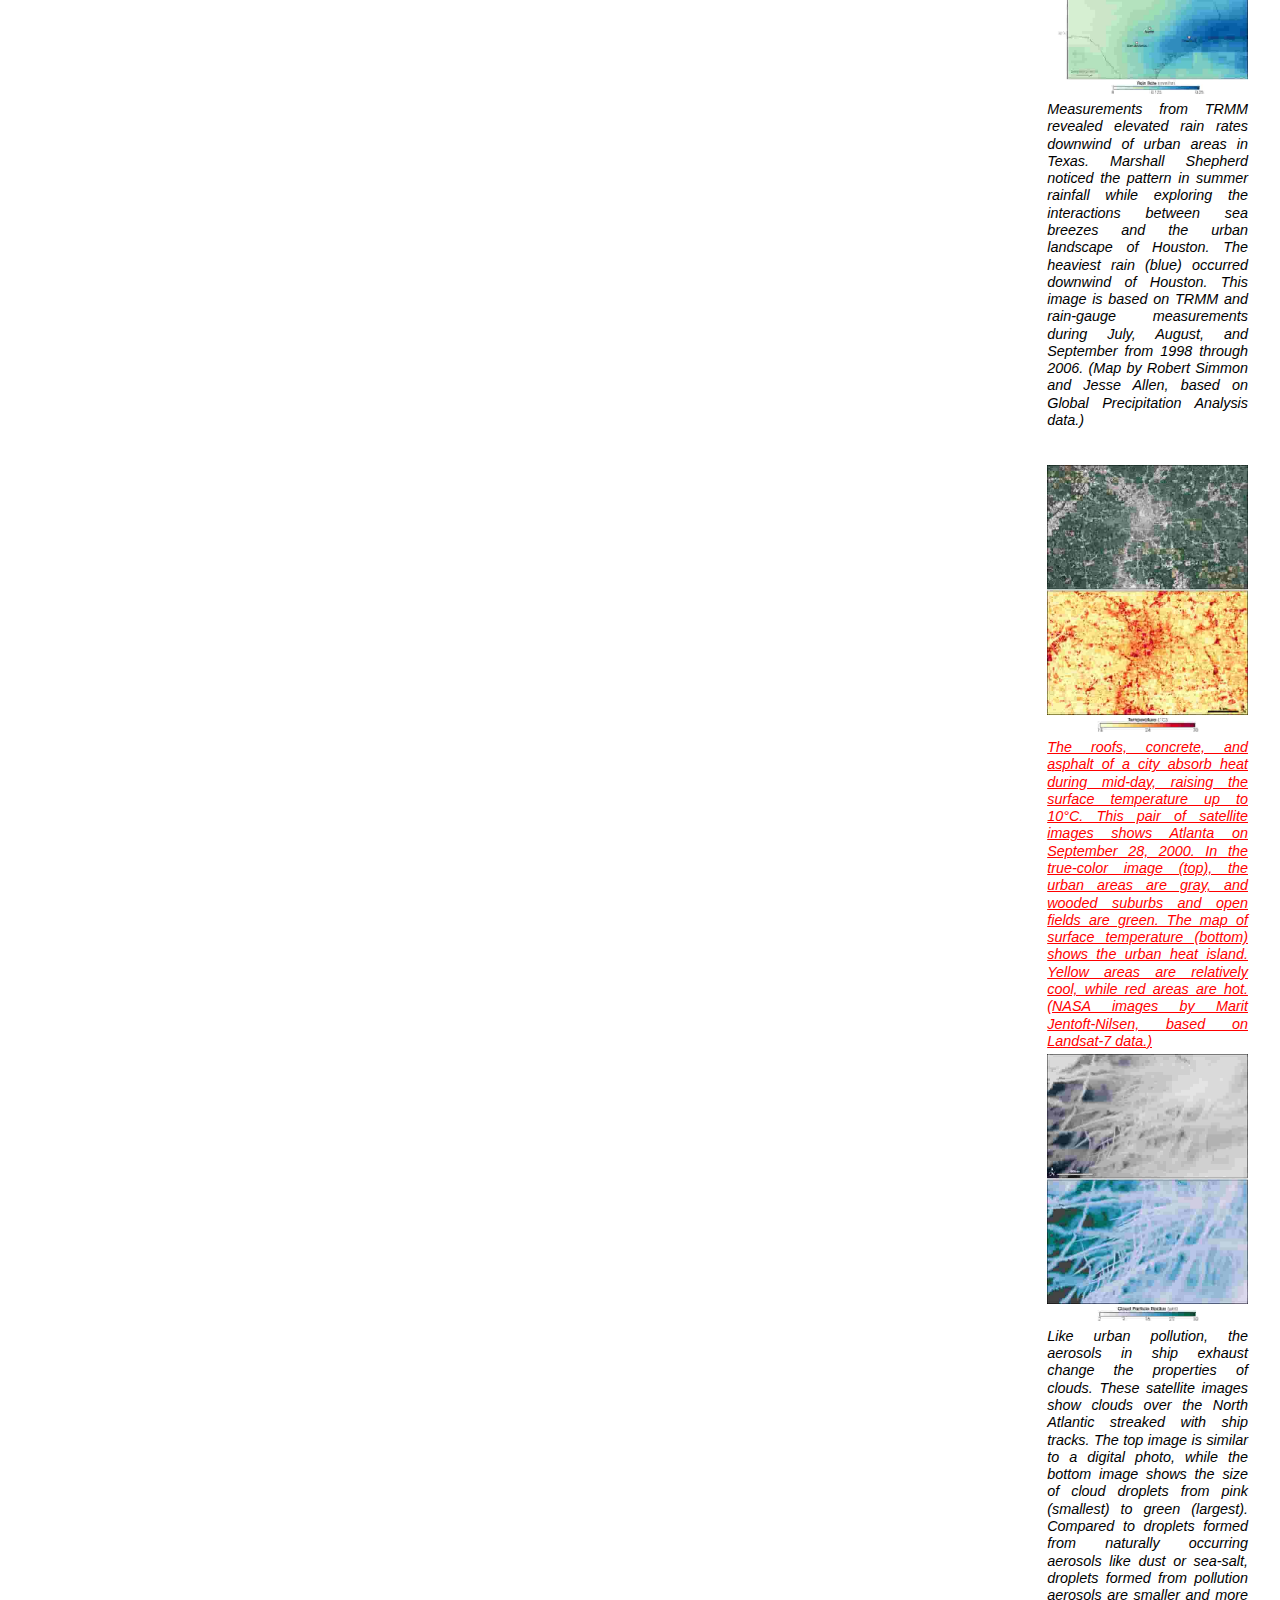
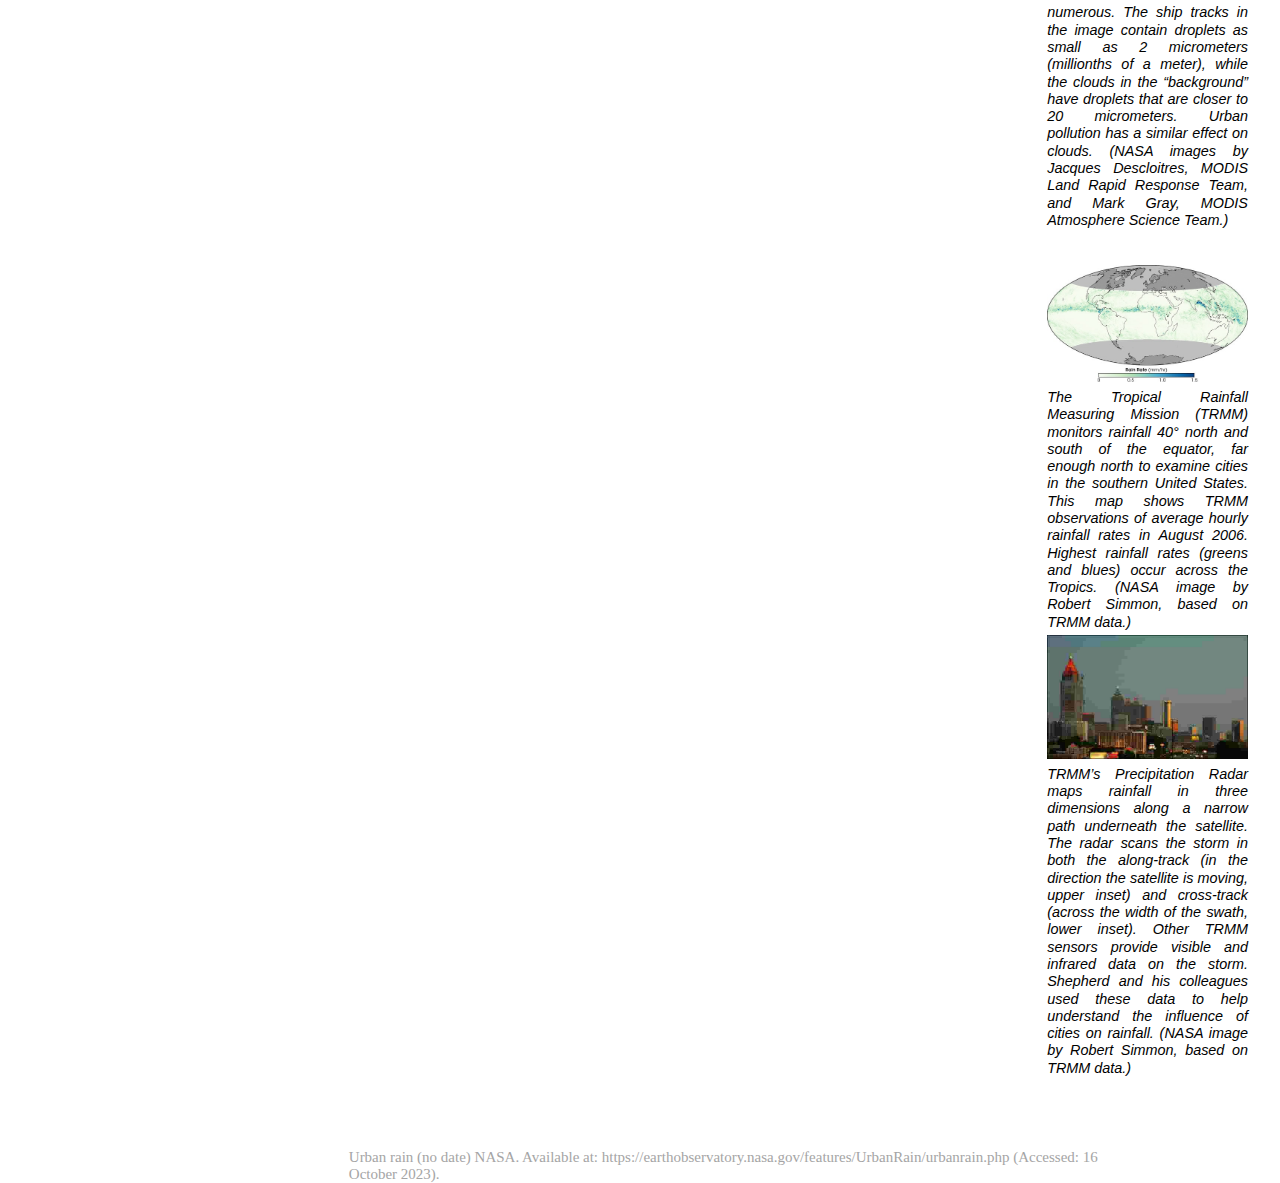
<file: 3-urban-weather.html>
<!DOCTYPE html>
<html lang="en">
<head>
    <meta charset="UTF-8">
    <meta name="viewport" content="width=device-width, initial-scale=1.0">
    <title>Document</title>
    <link rel="stylesheet" href="hyperlink.css">
</head>
<body>

<div class="http">https://<br>
    WWW.<br>
    ...<br>
    /<br>
    ..<br>
    /<br>
    .
</div>

<nav>
    <div class="item zone">ZONE B</div>
    <div class="item street">CITY IN TRANSITION</div>
    <div class="item home"><a href="index.html">HOME</a></div>
</nav>

<div class="container">
    <h1>Concrete Skies
        <br>and Asphalt Breezes</h1>
        <p class="texts p1">
           <i><b> Unraveling the Urban Weather Phenomenon </b></i>
        </p>
        <p class="texts p2 justified">
       <a class="hover_10" href="10-energy-consumption.html"> A typical summer day at NASA Goddard Space Flight Center in Greenbelt, Maryland, dawns clear, warm, and sticky-humid, with the promise of misery by mid-day. As it climbs higher in the sky, the Sun swims through the thin haze generated by thousands of automobiles, and by the time it has dropped past its zenith, it is joined by downy piles of clouds. From an office at Goddard, the light streaming in through the window begins to dim as the clouds pile up, but that can be ignored until a distant rumble shakes the sky. By now it is late afternoon, and the office hallways are suddenly busy as people scramble to leave, hoping to reach home before Washington, D.C., traffic grinds to a halt in the sudden downpour. All of this Dr. Marshall Shepherd, an Associate Professor of Atmospheric Sciences and Geography at the University of Georgia, observed summer after summer while studying weather and climate at NASA, but while he might have sometimes worried about what rain might do to the city—water puddling on the road or overwhelming storm drains near his house—his real concern was what the city was doing to the rain.
        “Cities impact rainfall and can create their own rain and storms,” Shepherd explains. Though the meteorologist and climate scientist noticed the thundershowers that frequently capped off a summer day in the Washington-Baltimore region, he wasn’t aware that the cities might be influencing the rain until he noticed heavy rainfall around cities in satellite data. Reviewing the work of other scientists to determine what caused the anomaly, he learned that scientists suspected that cities were causing more rain to fall, but the connection was far from definite. He came across many theories about how cities might influence rain, but discovered that the exact process remained unknown.
    Shepherd realized that figuring out if and how cities affect rainfall was more than just an interesting scientific challenge. If the connection was real, weather forecasting, hydrologic, and climate models would need to take city-induced rain into account when warning people about potential flooding rains, storms, and even future climate change. It was clear to Shepherd that the problem was only going to get worse: as cities around the world continued to grow, they would be able to change weather patterns on an increasingly larger scale.
Shepherd believed NASA’s fleet of Earth-observing satellites could help him understand how cities influence rain. Previous work relied primarily on field experiments around one or a few cities. Satellite data provided a way to look at many cities under varying conditions. Shepherd decided to see if NASA satellites could confirm that more rain falls around cities in general, and then take a more detailed look at individual cities to see what the satellite data could tell him about how the city influenced rain. Ultimately, Shepherd hoped he and others could use the data to generate computer models that would provide insight into how cities influence rain today and how their influence might change in the future.
</a>
    </p>
    <p class="texts p3">
        <b><i> Discovering Urban Rain </i></b>
</p>
<br>

<p class="texts p4 justified">When Shepherd first started studying satellite rainfall data, he wasn’t interested in urban rain; he just wanted to understand small-scale weather processes along the U.S. Gulf Coast. During the summer, weather tends to be generated by local processes: hot, humid air piles up along the face of a mountain, triggering a thunderstorm; cool moist air blows off a lake, collides with hot air over land, and rain clouds form. Though these and other local processes are still at work at other times of the year, they tend to get swallowed up by large weather fronts that bulldoze their way across a continent, leaving wide swaths of snow or rain in their wake.
    It was the local weather-making processes that Shepherd wanted to learn about in 2001 when he started to look at coastal rainfall. NASA, in collaboration with the Japanese space agency, had launched a new satellite late in 1997 that was sending back the best estimates of rainfall in the tropics to date. By early 2001, the satellite had accumulated a three-year record. The record was long enough to begin to reveal year-to-year rainfall patterns. Shepherd was eager to see if the satellite had captured rainfall produced by local-scale events. As he surveyed the satellite data, he was looking for things like rainfall patterns created when a sea breeze interacts with coastal topography, but the pattern he saw emerging from the data of the southern United States surprised him.
<br>The third hypothesis runs along the same lines, but instead of causing the air to pile up, the city divides the air. “Storms that are approaching Atlanta or Baltimore from the west basically split or ‘bifurcate’ around the cities because of the physical structure of the buildings or because of the thermodynamic environment [the urban heat island],” says Shepherd. When the two halves of the storm come back together downwind of the city, the air is pushed up like the two colliding trains. The rising air forms rain clouds.
“I started noticing that around some of the cities, there seemed to be these anomalies in rainfall downwind,” Shepherd recalls. These downwind areas got more rain during the summer than other areas. Having spent his childhood in Atlanta, the idea that his city could be directly affecting the weather intrigued Shepherd. Had anyone else noticed this spike in rainfall? He combed through past studies and discovered that for more than a century, scientists had suspected that cities impact or maybe even create rain. Cities, Shepherd learned, are among the local factors that influence summer weather.
“You need three basic ingredients for clouds and rainfall to develop,” Shepherd explains. “You need for air to be unstable.” Air is unstable when it is warmer than the air that surrounds it. Once the air is lifted, it will continue to rise. That instability usually happens when warm air nearest the Earth is pushed up into the cooler air above it. That leads to the second ingredient: a source of lift. “You need something that will get the air rising, whether that be a cold front, or a mountain, or a sea breeze, or a city.” When surrounded by cooler air, the warm air rises naturally like a hot air balloon. “Three, you need moisture.” If there is enough moisture in the rising, cooling air, the water vapor will condense into clouds and rain. But where does the city enter the process?
</p>


<p class="texts p5 justified">
    <a class="hover_1" href="1-modern-office.html">
    energy use of office work consists of multiple components: the energy use of the building itself (office equipment, heating, cooling and lighting), the energy used for commuting to and from the office, and the energy used by the communications networks that office work depends on. It also includes people who are not working in the office but who plug in their laptops in a place outside the office, which is also lighted, heated or cooled. As far as I could find out, nobody has ever tried to calculate the energy footprint of office work, taking all these components into account. We know more or less how much energy is used by commuting and telecommunication, but we don’t know how much of that is due to office work.
    Most information is available for the energy use of office buildings – the icons of today’s global knowledge economy. However, even in this case information is limited because most national statistics do not distinguish between different types of commercial buildings. The main exception is the US Commercial Buildings Energy Consumption Survey (CBECS), which is undertaken since 1979 and is the most comprehensive dataset of its type in the world. It further categorises offices into administrative or professional offices (such as real estate sales offices and university administration buildings), government offices (such as state agencies and city halls), banks and financial offices, and health service administrative centers. <sup>5</sup>
    The modern, American-style office building—a design increasingly copied all over the world—is an insult to sustainability. Per square metre of floorspace, US office buildings are twice as energy-intensive as US residential buildings (which are no examples of energy efficiency either). 56789
    In 2003, the most recent year for which a detailed analysis of office buildings was presented (published in 2010), there were 824,000 office buildings in the USA, which consumed 300 trillion Btu of heat and 719 trillion Btu of electricity. 10 The electricity use alone corresponds to 210 TWh, which equals a quarter of total US electricity produced by nuclear power in 2015 (797 Twh with 99 reactors). In other words, the US needs 25 atomic reactors to power its office buildings. 1112 From 2003 to 2012, the number of US office buildings grew by more than 20%. 5
</a>
</p>
<br>
<p class="texts p6"><b><i>The Impact of City Landscapes on Rain </i></b></p>
<br>
<p class="texts p7 justified">
    “There’s a debate about how cities affect rainfall,” Shepherd answers. “There are several hypotheses about what is going on, but they primarily involve the urban land use and urban aerosols.” The first hypothesis deals with the urban “heat island” effect. Cities are made of heat-absorbing materials like concrete, steel, and asphalt. Add to that the heat pumped into the atmosphere by the machines that are concentrated in cities and a lack of cooling vegetation, and the temperature goes up. Average temperatures in a city can be as much as six to eight degrees Fahrenheit higher than surrounding rural and suburban landscapes. Called the urban heat island effect, this increased temperature may provide a source of unstable air. If air over a city is warmer than the air surrounding it, it wants to rise. As the city-warmed air rises, it cools and forms rain-producing clouds that soak the area downwind.
<br>
Second, cities may be disrupting the flow of air over the Earth’s surface. “If you blow air over a nice pristine wheat field in Kansas, that air at a very low level is going to blow in a straight line,” says Shepherd. But blow that same air over a city, and you get chaos, literally. “Cities tend to have buildings, particularly tall buildings, that cause the air to converge, or pile up,” says Shepherd. “Think of two trains colliding; their front ends go up. That’s convergence.” So the city’s buildings provide a source of lift to push warm, moist, surface air into the cooler air above it, where it can develop into rain clouds.
<br>
The third hypothesis runs along the same lines, but instead of causing the air to pile up, the city divides the air. “Storms that are approaching Atlanta or Baltimore from the west basically split or ‘bifurcate’ around the cities because of the physical structure of the buildings or because of the thermodynamic environment [the urban heat island],” says Shepherd. When the two halves of the storm come back together downwind of the city, the air is pushed up like the two colliding trains. The rising air forms rain clouds.
</p>
<p class="texts p8">
    <b><i>The Impact of Urban Pollution on Rain</i></b></p>
<p class="texts p9 justified">

    <a class="hover_5" href="5-industrialized-dwelling.html">
    City pollution may also impact cloud formation and rainfall. “Water vapor doesn’t ordinarily spontaneously condense into drops to form clouds,” says climate scientist Tom Bell, from NASA Goddard Space Flight Center. “It needs dirt to form around. All rain needs aerosols to form.” In the natural world, cloud-forming aerosols are things like sea salt, dust, and pollen, all of which are large particles. But pollution aerosols are usually smaller and more numerous than natural aerosols. With lots of particles to collect on, water coalesces into many tiny droplets instead of larger rain-sized drops. The impact on rain, says Bell, varies depending on where the clouds form. In some cases, urban aerosols suppress rain, but in others they increase it.
<br>
What causes the difference? Scientists are still working on that question, but Bell and others believe that the temperature difference between the air near the ground and the atmosphere above may be one key difference. “Bubbles of hot air form over land and rise like a bubble in a pot of boiling water,” says Bell. The rising air cools, and many tiny droplets form around urban aerosols. These small drops are not large enough to fall, so the storm tends not to produce rain.
<br>
More rain can occur when the bubble of heated air forms over a very warm area, however. “The bubble of heated air rises faster and climbs higher in the atmosphere,” says Bell. Because of urban pollution, “droplets that would normally fall out at a lower elevation are smaller and go higher.” Now high in the atmosphere, the tiny water droplets turn to ice. To make the transition from liquid to solid, the water molecules have to release heat. “The added heat kicks in an ‘afterburner,’ and the bubble of air is pushed up higher and faster,” Bell explains.
<br>
“The extra boost makes the storm act like a vacuum cleaner,” says Bell. “Something needs to replace the rising air, so more moist air is sucked up.” This vacuum-cleaner effect allows the storm to pull in more material to work with than it would have without the urban aerosols, and more rain results. “The effect only happens when fast-rising air would form a thunderstorm anyway, and when the air near the surface is moist,” Bell adds.
<br>
Chances are, the urban heat island, city structures, and pollution all interact to alter rain storms around cities. “The real question is which combination of those is the most important factor,” says Shepherd. “Which of those takes the most precedence at the beginning? Is there one of those that takes more precedence at the end, once rainfall gets started? That’s what we’re trying to study right now.”
<br>
The key to discerning how aerosols, city structures, city heat, and weather systems interact, says Shepherd, may very well be NASA’s fleet of Earth-observing satellites. Taken together, the satellites are providing unprecedented information about land use, cloud structure, rainfall, and aerosols that can then be integrated into models to sort out the intricacies of urban rain. “We need these integrated observing systems like Aqua, CALIPSO, Cloudsat, TRMM, and eventually the Global Precipitation Measurement Mission, along with models to answer these integrated questions,” says Shepherd.
<br>
</a>
</p>
<p class="texts p10"><b><i>Satellites See City Rain</i></b>
</p>
<br>
<p class="texts p11 justified">
    It was with these questions in mind—do cities influence rain and if so how—that Shepherd set out to see what NASA satellite data could contribute. The satellite data he had been looking at when he noticed the apparent urban rain anomaly in the first place were from a satellite called the Tropical Rainfall Measuring Mission (TRMM). Among its suite of instruments, TRMM (which scientists pronounce “trim”) carries the world’s only space-based precipitation radar. Like the radar that you see on the evening weather report, TRMM’s Precipitation Radar bounces radio waves through the atmosphere to measure rainfall. The difference is that all other radar systems are ground-based, and therefore have a limited range, whereas TRMM can observe everywhere between about 40 degrees north and south. When combined with GOES weather satellite and rain-gauge data, the rain data analysis can be extended to even higher latitudes. What’s more, because rainfall is measured with a single instrument, TRMM’s estimates in one city can be compared to estimates from another city, something that is difficult to do with two different ground-based systems.
    <br>
    Pioneering though the instrument is, Shepherd feared that the rainfall data might not be detailed enough to measure the urban rain effect. Each pixel, or data point, that the Precipitation Radar detects measures four kilometers across, and the gridded (combined and mapped) data is even coarser. If the urban rain effect was small, TRMM might not pick up enough data points to detect elevated rainfall totals over and downwind of cities. “But if we could use that satellite data in conjunction with other data sets, then at least we could look at many different cities around the world if we wanted to,” says Shepherd. Spurred by that thought, Shepherd set out to take a careful look at the Precipitation Radar’s rainfall record.
<br>
Working with colleagues Harold Pierce and Andrew Negri, both at NASA Goddard, Shepherd focused on five cities in the south-central and southeastern United States that were not near mountains, major rivers, or oceans—features that themselves impact rainfall. “We wanted to try to isolate that the urban environment was the only thing affecting the circulation,” he explains. He divided this area into a grid where each box measured 0.5 degrees by 0.5 degrees (very roughly a 55 by 55 kilometer square) and tabulated the average amount of rain that fell every hour in each box during the summer (May to September). He then averaged the rain rates over the three summers during which TRMM had collected data, 1998 to 2000, and identified where the most rain fell. He found that the amount of rain that fell per hour was as much as 20 percent greater in grids that were downwind of cities than it was in grids upwind of the city. These results were consistent with ground-based studies of the same regions. It seemed that the cities were generating rain and TRMM could measure the effect, but Shepherd wanted a little more confirmation. He set up a series of rain gauges in Atlanta and recorded how much rain fell around the city during a year. He compared those measurements to TRMM’s measurements. The ground and satellite measurements matched: urban rainfall was real, and TRMM could detect it.
</p>
<p class="sidenotes s1 justified">
    <img src="weather/miami_thunderstorm-min.jpg" alt="">
Evening storms frequently strike southern cities in the summer, bringing thunder, lightning, and heavy rain. The confluence of cities and storms may not be a coincidence: more rain falls downwind of some major urban areas than in the surrounding countryside. Satellite measurements and computer models are helping scientists understand why. (Photograph copyright Eugenia y Julian.)
<br>
<br>
Marshall Shepherd, of the University of Georgia, uses NASA satellites such as the Tropical Rainfall Measuring Mission (TRMM) to study weather and climate. (Photograph courtesy Marshall Shepherd.)
</p>
<p class="sidenotes s2 justified">
    <img src="weather/goes_2006249_2200UTC-min.jpg" alt="">
Summer afternoon thunderstorms are a common occurrence near the Gulf Coast. Humid air rising off the hot ground cools as it ascends. The water vapor in the air condenses, and clouds form. These storms sprang up along the border between Texas and Louisiana on September 6, 2006. (Image and animations by Robert Simmon, based on NOAA GOES super rapid-scan data.)
<br>
<img src="weather/texas_rainfall-min.jpg" alt="">
Measurements from TRMM revealed elevated rain rates downwind of urban areas in Texas. Marshall Shepherd noticed the pattern in summer rainfall while exploring the interactions between sea breezes and the urban landscape of Houston. The heaviest rain (blue) occurred downwind of Houston. This image is based on TRMM and rain-gauge measurements during July, August, and September from 1998 through 2006. (Map by Robert Simmon and Jesse Allen, based on Global Precipitation Analysis data.)
</p>
<p class="sidenotes s7 justified">
    <img src="weather/landsat_color_temperature-min.jpg" alt="">
<a href="4-cement.html">
    The roofs, concrete, and asphalt of a city absorb heat during mid-day, raising the surface temperature up to 10°C. This pair of satellite images shows Atlanta on September 28, 2000. In the true-color image (top), the urban areas are gray, and wooded suburbs and open fields are green. The map of surface temperature (bottom) shows the urban heat island. Yellow areas are relatively cool, while red areas are hot. (NASA images by Marit Jentoft-Nilsen, based on Landsat-7 data.)
</a>
    <br>	
<img src="weather/cloud-min.jpg" alt="">
Like urban pollution, the aerosols in ship exhaust change the properties of clouds. These satellite images show clouds over the North Atlantic streaked with ship tracks. The top image is similar to a digital photo, while the bottom image shows the size of cloud droplets from pink (smallest) to green (largest). Compared to droplets formed from naturally occurring aerosols like dust or sea-salt, droplets formed from pollution aerosols are smaller and more numerous. The ship tracks in the image contain droplets as small as 2 micrometers (millionths of a meter), while the clouds in the “background” have droplets that are closer to 20 micrometers. Urban pollution has a similar effect on clouds. (NASA images by Jacques Descloitres, MODIS Land Rapid Response Team, and Mark Gray, MODIS Atmosphere Science Team.)
</p>
<p class="sidenotes s9 justified">
    <img src="weather/rainRate-min.jpg" alt="" >
The Tropical Rainfall Measuring Mission (TRMM) monitors rainfall 40° north and south of the equator, far enough north to examine cities in the southern United States. This map shows TRMM observations of average hourly rainfall rates in August 2006. Highest rainfall rates (greens and blues) occur across the Tropics. (NASA image by Robert Simmon, based on TRMM data.)
<br>	
<img src="weather/atlanta_skyline-min.jpg" alt="">
TRMM’s Precipitation Radar maps rainfall in three dimensions along a narrow path underneath the satellite. The radar scans the storm in both the along-track (in the direction the satellite is moving, upper inset) and cross-track (across the width of the swath, lower inset). Other TRMM sensors provide visible and infrared data on the storm. Shepherd and his colleagues used these data to help understand the influence of cities on rainfall. (NASA image by Robert Simmon, based on TRMM data.)
</p>
</div>
<br>
<br>
<br>
<br>

<div class="references">
    <p>Urban rain (no date) NASA. Available at: https://earthobservatory.nasa.gov/features/UrbanRain/urbanrain.php (Accessed: 16 October 2023). </p>
</div>

<button onclick="topFunction()" id="myBtn" title="Go to top">Top</button>

<script>
    // Get the button
    let mybutton = document.getElementById("myBtn");
    
    // When the user scrolls down 20px from the top of the document, show the button
    window.onscroll = function() {scrollFunction()};
    
    function scrollFunction() {
      if (document.body.scrollTop > 20 || document.documentElement.scrollTop > 20) {
        mybutton.style.display = "block";
      } else {
        mybutton.style.display = "none";
      }
    }
    
    // When the user clicks on the button, scroll to the top of the document
    function topFunction() {
      document.body.scrollTop = 0;
      document.documentElement.scrollTop = 0;
    }
    </script>

</body>
</html>
</file>
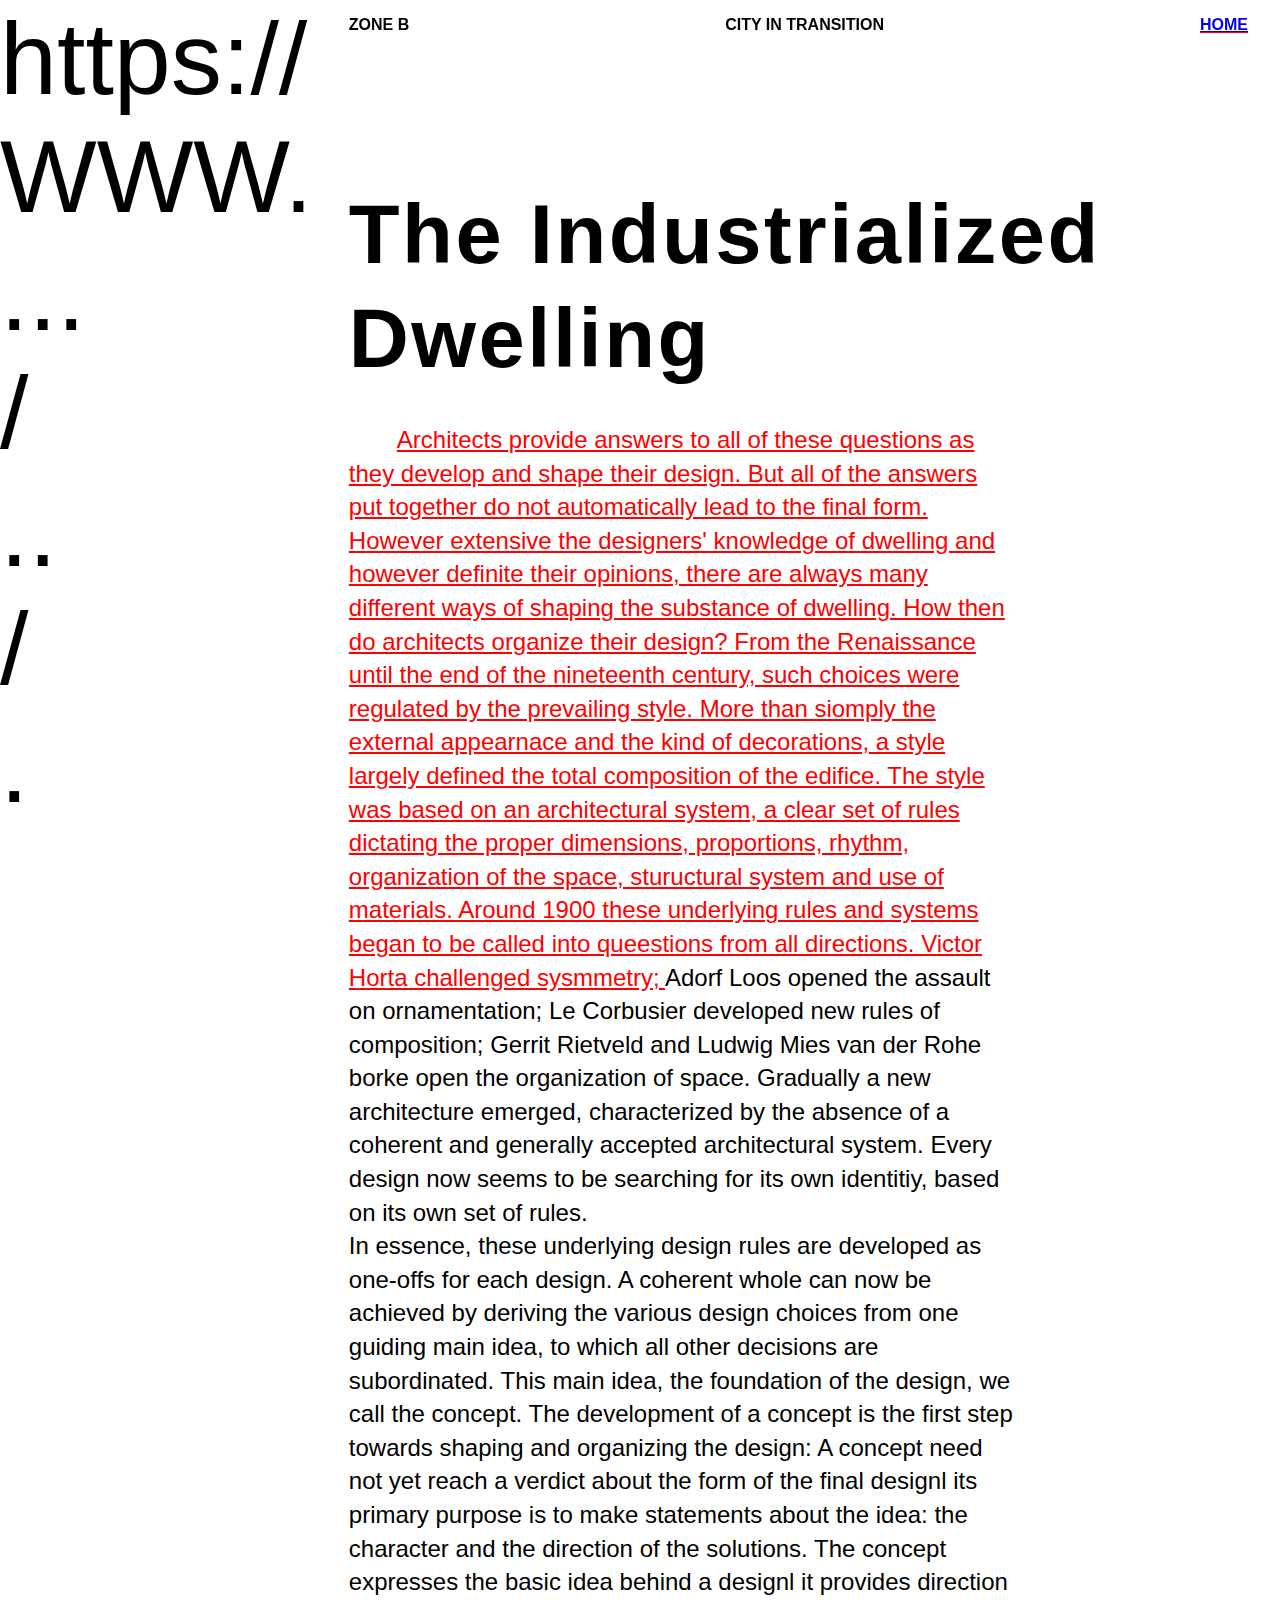
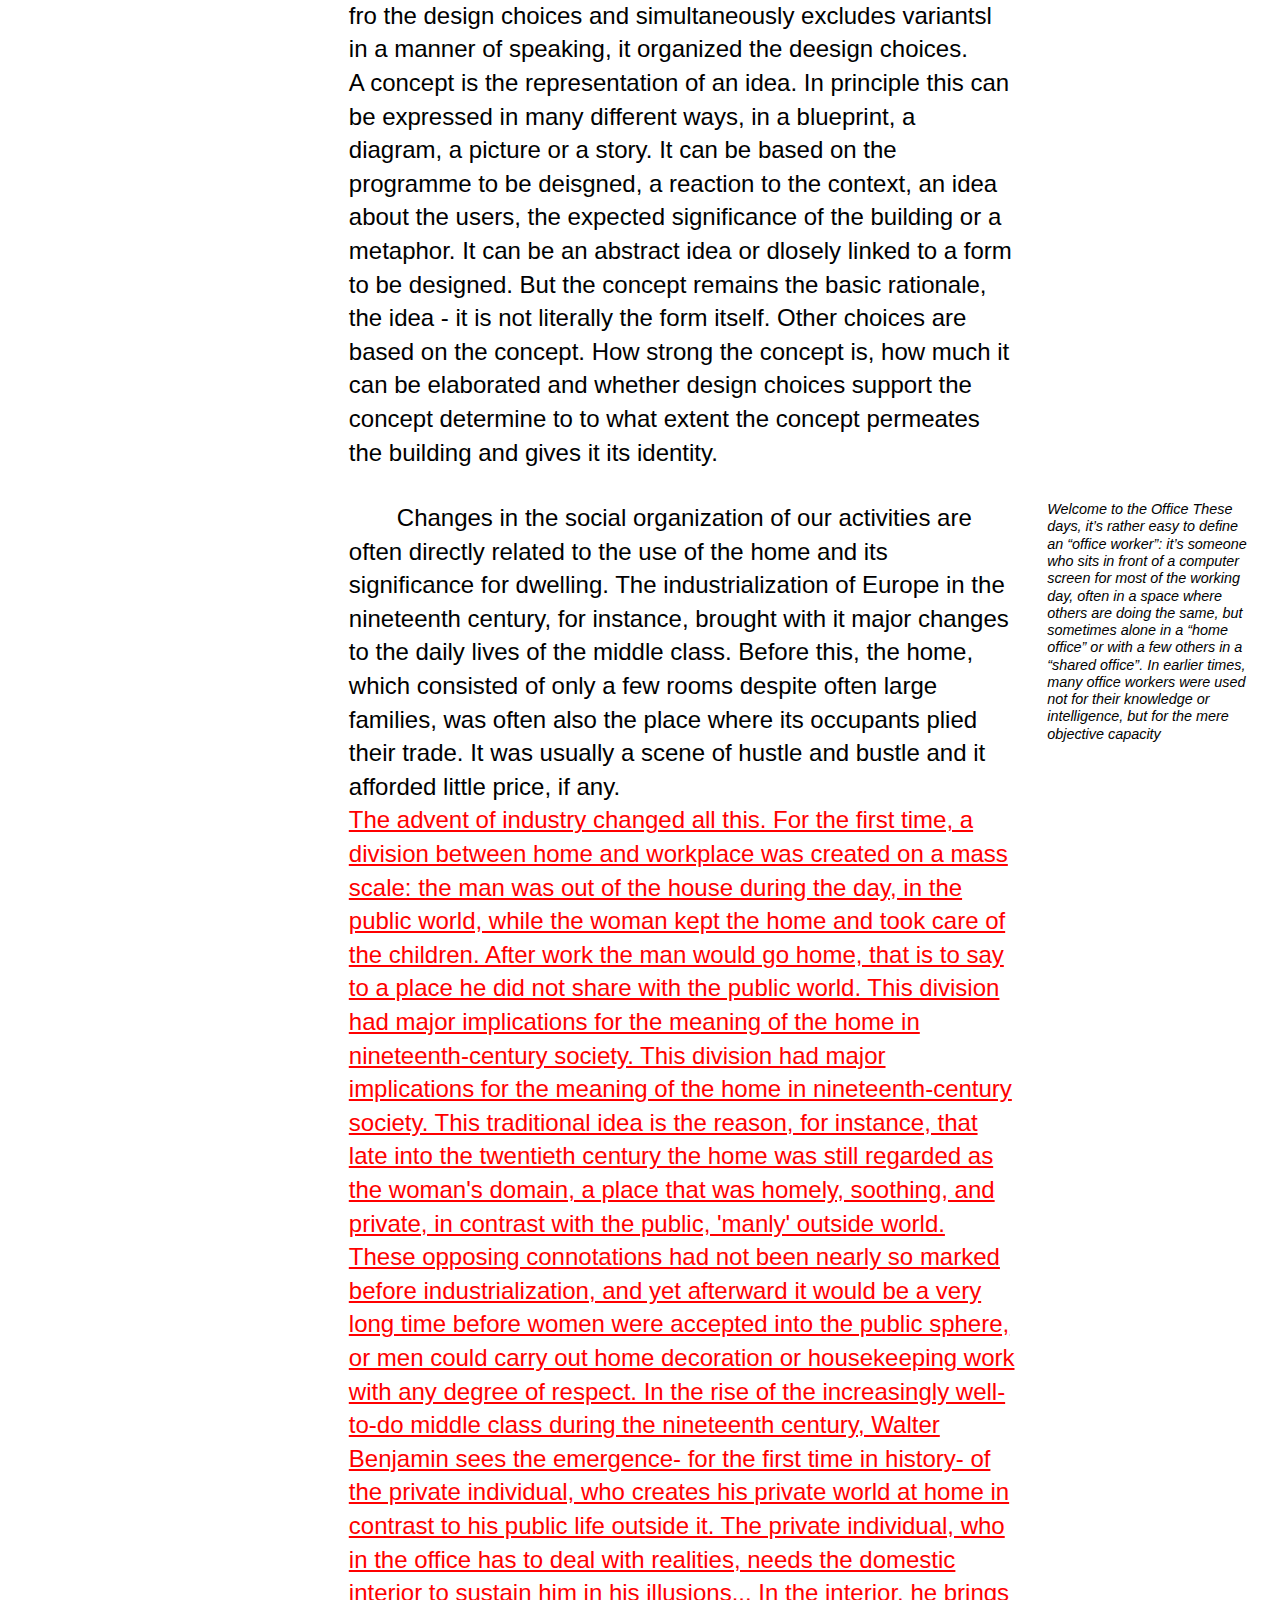
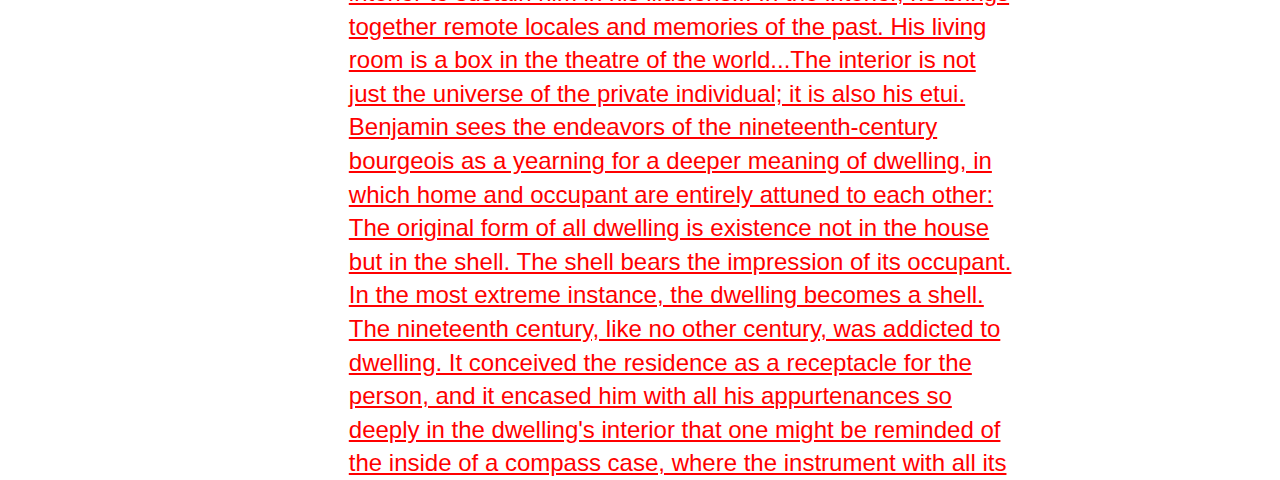
<file: 5-industrialized-dwelling.html>
<!DOCTYPE html>
<html lang="en">
<head>
    <meta charset="UTF-8">
    <meta name="viewport" content="width=device-width, initial-scale=1.0">
    <title>Document</title>
    <link rel="stylesheet" href="hyperlink.css">
</head>
<body>

<div class="http">https://<br>
    WWW.<br>
    ...<br>
    /<br>
    ..<br>
    /<br>
    .
</div>

<nav>
    <div class="item zone">ZONE B</div>
    <div class="item street">CITY IN TRANSITION</div>
    <div class="item home"><a href="index.html">HOME</a></div>
</nav>

<div class="container">
    <h1>The Industrialized <br> Dwelling</h1>
    <p class="texts p1"> 
        <!-- the importance of concept in the architecture design A concept is the representation of an idea -->
        <a class="hover_2" href="2-consumerism.html">
        Architects  provide answers to all of these questions as they develop and shape their design. But all of the answers put together do not automatically lead to the final form.
        However extensive the designers' knowledge of dwelling and however definite their opinions, there are always many different ways of shaping the substance of dwelling. How then do architects organize their design?
        From the Renaissance until the end of the nineteenth century, such choices were regulated by the prevailing style. More than siomply the external appearnace and the kind of decorations, a style largely defined the total composition of the edifice.
        The style was based on an architectural system, a clear set of rules dictating the proper dimensions, proportions, rhythm, organization of the space, stuructural system and use of materials.
        Around 1900 these underlying rules and systems began to be called into queestions from all directions. Victor Horta challenged sysmmetry; 
    </a>
        Adorf Loos opened the assault on ornamentation;
        Le Corbusier developed new rules of composition; 
        Gerrit Rietveld and Ludwig Mies van der Rohe borke open the organization of space.
        Gradually a new architecture emerged, characterized by the absence of a coherent and generally accepted architectural system. Every design now seems to be searching for its own identitiy, based on its own set of rules.
        <br> In essence, these underlying design rules are developed as one-offs for each design. A coherent whole can now be achieved by deriving the various design choices from one guiding main idea, to which all other decisions are subordinated. This main idea, the foundation of the design, we call the concept.
        The development of a concept is the first step towards shaping and organizing the design: A concept need not yet reach a verdict about the form of the final designl its primary purpose is to make statements about the idea: 
        the character and the direction of the solutions. The concept expresses the basic idea behind a designl it provides direction fro the design choices and simultaneously excludes variantsl in a manner of speaking, it organized the deesign choices.
        <br> A concept is the representation of an idea. In principle this can be expressed in many different ways, in a blueprint, a diagram, a picture or a story. It can be based on the programme to be deisgned, a reaction to the context, an idea about the users, the expected significance of the building or a metaphor. It can be an abstract idea or dlosely linked to a form to be designed.
        But the concept remains the basic rationale, the idea - it is not literally the form itself. Other choices are based on the concept.
        How strong the concept is, how much it can be elaborated and whether design choices support the concept determine to to what extent the concept permeates the building and gives it its identity.
        </p>
        <br>
        <p class="texts p2">
        Changes in the social organization of our activities are often directly related to the use of the home and its significance for dwelling. 
        The industrialization of Europe in the nineteenth century, for instance, brought with it major changes to the daily lives of the middle class.
        Before this, the home, which consisted of only a few rooms despite often large families, was often also the place where its occupants plied their trade.
        It was usually a scene of hustle and bustle and it afforded little price, if any.
        <br>
        <a class="hover_1" href="1-modern-office.html">
        The advent of industry changed all this. For the first time, a division between home and workplace was created on a mass scale: the man was out of the house during the day, in the public world, while the woman kept the home and took care of the children.
        After work the man would go home, that is to say to a place he did not share with the public world. This division had major implications for the meaning of the home in nineteenth-century society.
        This division had major implications for the meaning of the home in nineteenth-century society. This traditional idea is the reason, for instance, that late into the twentieth century the home was still regarded as the woman's domain, a place that was homely, soothing, and private, in contrast with the public,
        'manly' outside world. These opposing connotations had not been nearly so marked before industrialization, and yet afterward it would be a very long time before women were accepted into the public sphere,
        or men could carry out home decoration or housekeeping work with any degree of respect.
        In the rise of the increasingly well-to-do middle class during the nineteenth century, Walter Benjamin sees the emergence- for the first time in history- of the private individual, who creates his private world at home in contrast to his public life outside it.
        The private individual, who in the office has to deal with realities, needs the domestic interior to sustain him in his illusions... 
        In the interior, he brings together remote locales and memories of the past.
        His living room is a box in the theatre of the world...The interior is not just the universe of the private individual; it is also his etui. 
        Benjamin sees the endeavors of the nineteenth-century bourgeois as a yearning for a deeper meaning of dwelling, in which home and occupant are entirely attuned to each other:
        The original form of all dwelling is existence not in the house but in the shell. The shell bears the impression of its occupant.
        In the most extreme instance, the dwelling becomes a shell. The nineteenth century, like no other century, was addicted to dwelling. It conceived the residence as a receptacle for the person, and it encased him with all his appurtenances so deeply in the dwelling's interior that one might be reminded of the inside of a compass case, where the instrument with all its
    </a>
    </p>
<p class="sidenotes">Welcome to the Office
    These days, it’s rather easy to define an “office worker”: it’s someone who sits in front of a computer screen for most of the working day, often in a space where others are doing the same, but sometimes alone in a “home office” or with a few others in a “shared office”. In earlier times, many office workers were used not for their knowledge or intelligence, but for the mere objective capacity</p>
</div>

</body>
</html>
</file>
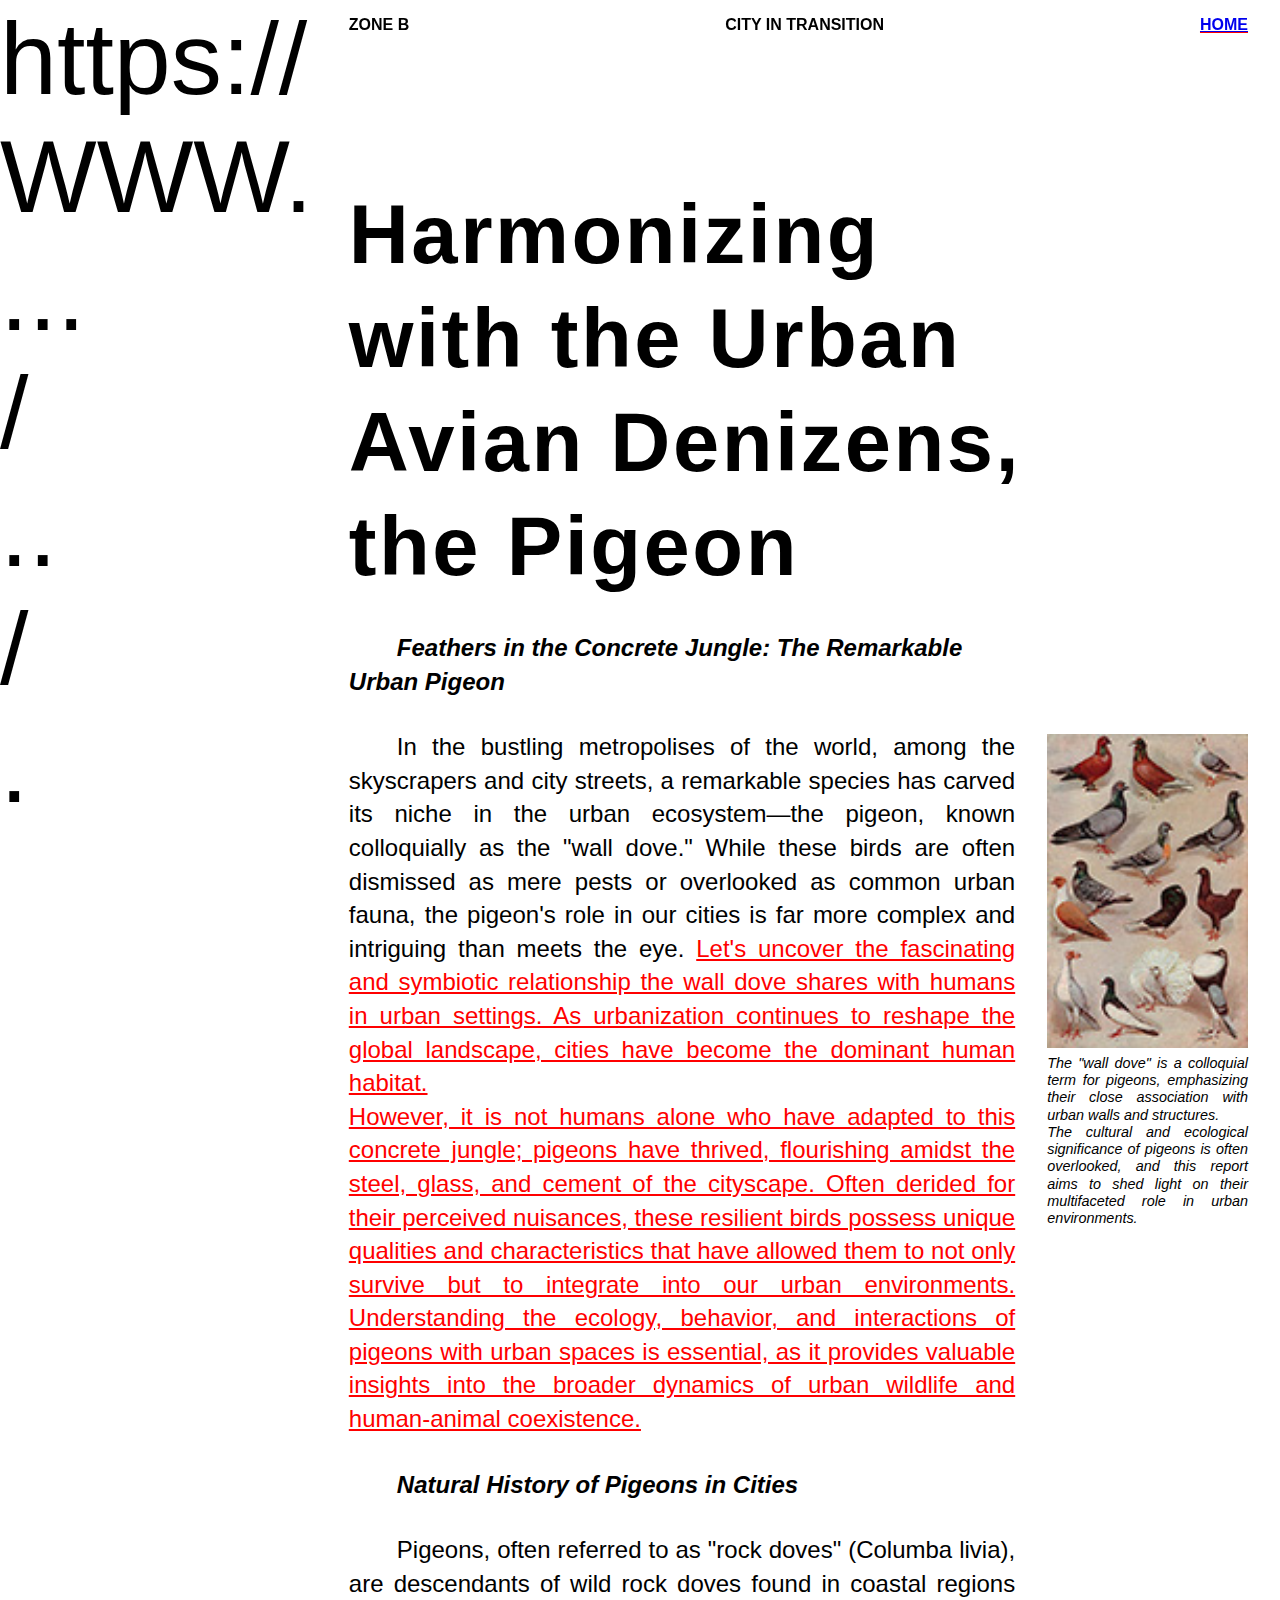
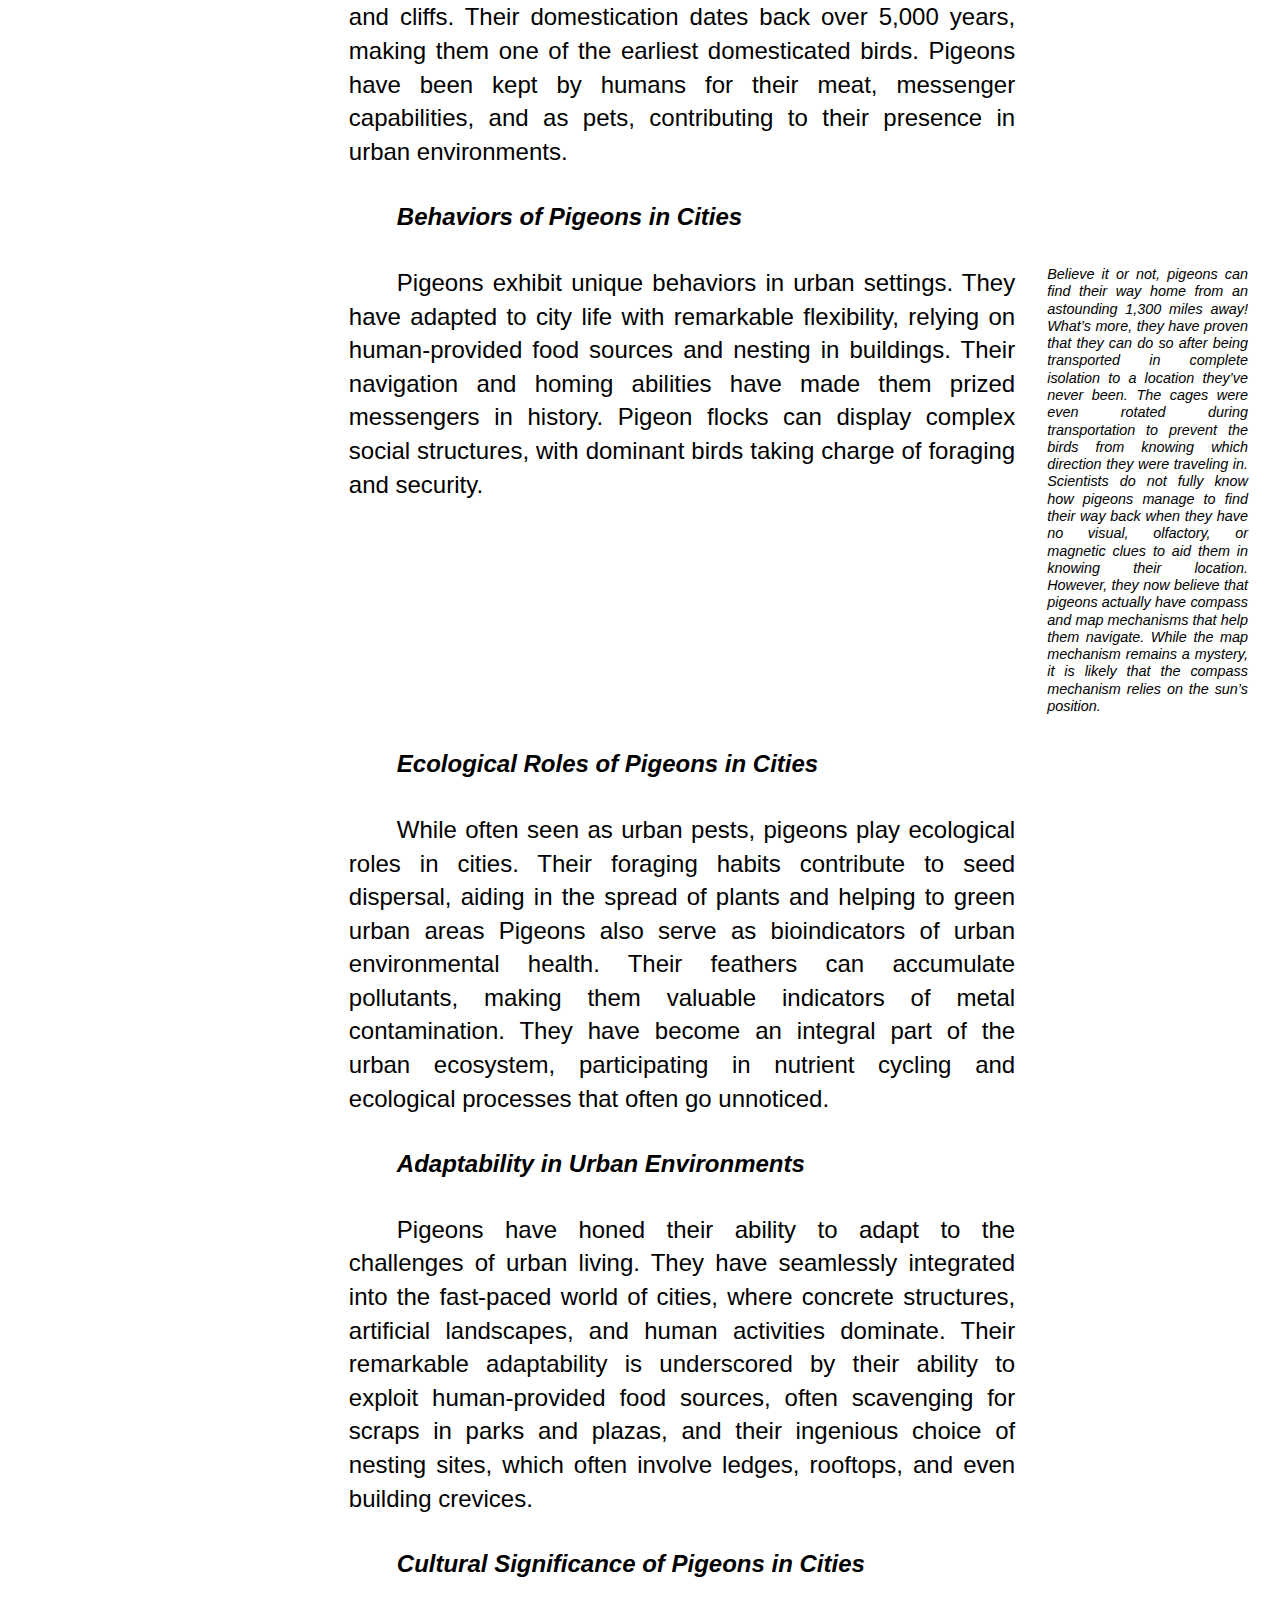
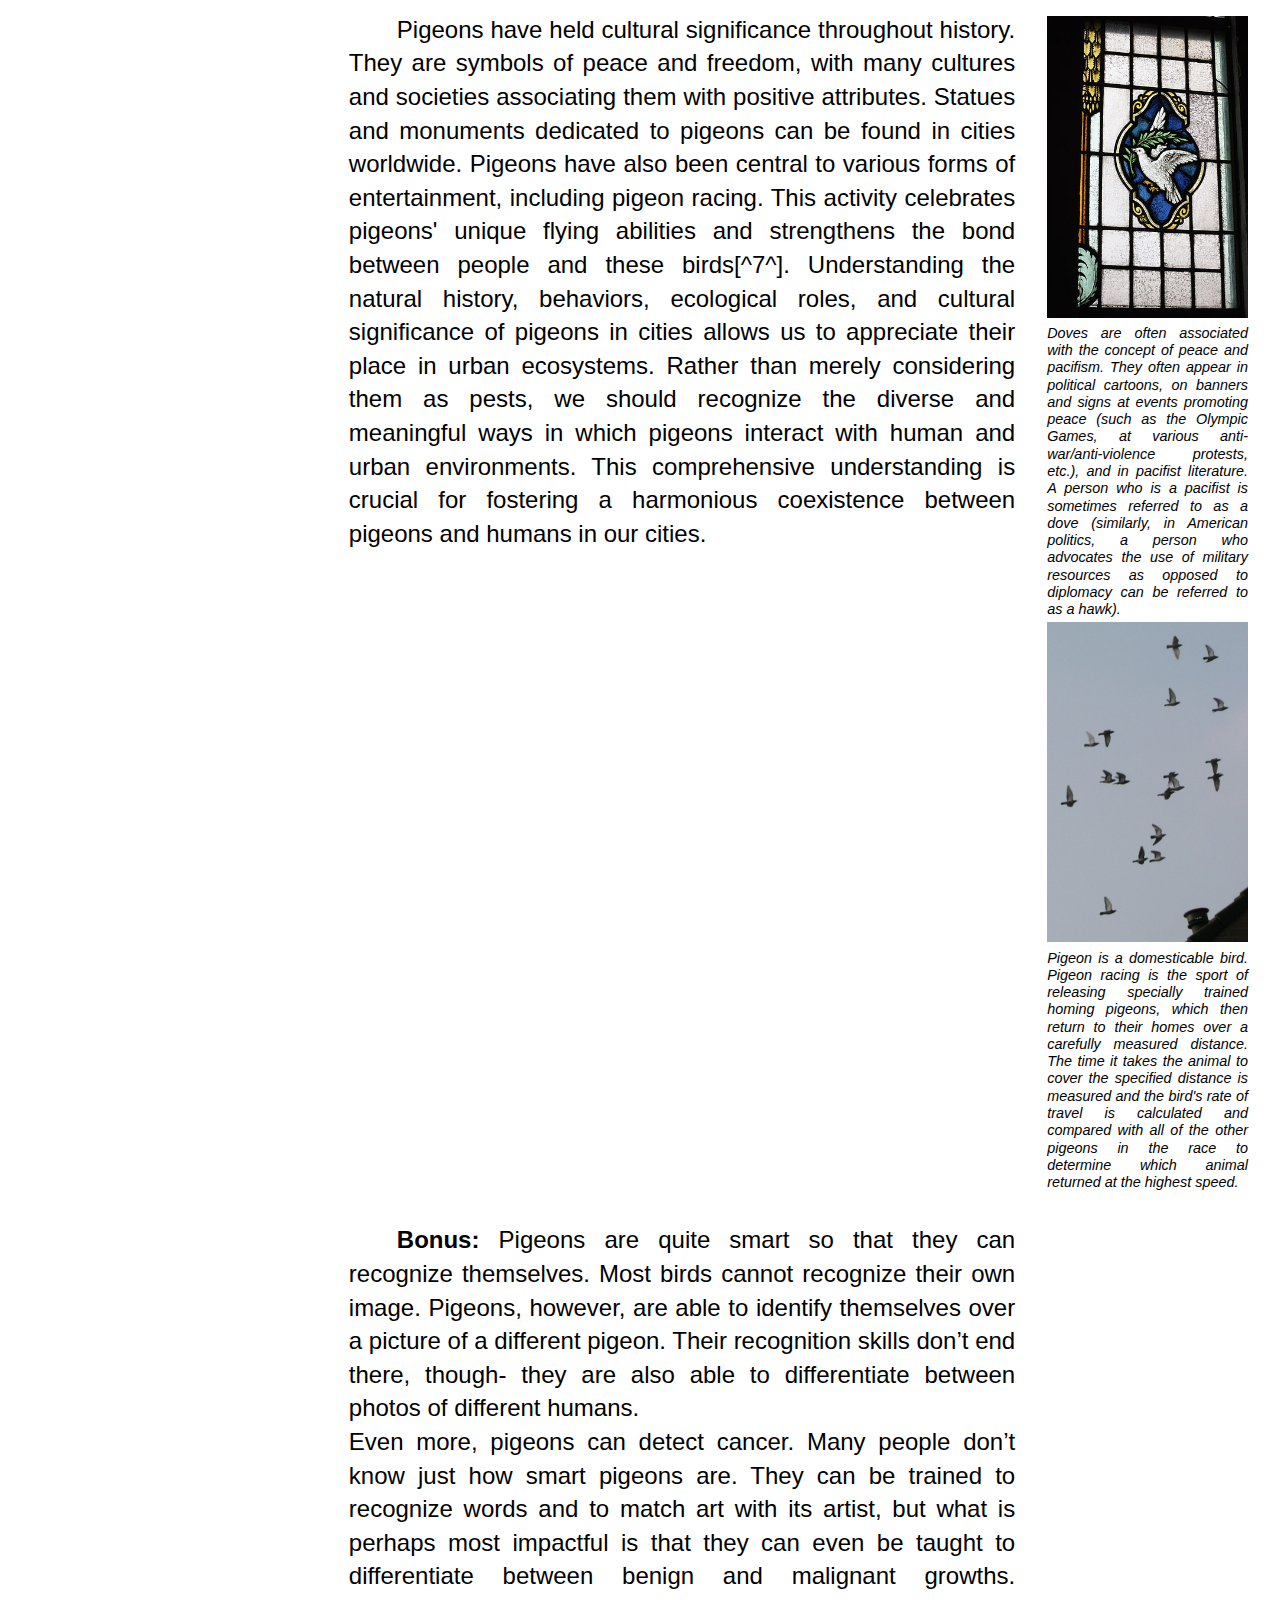
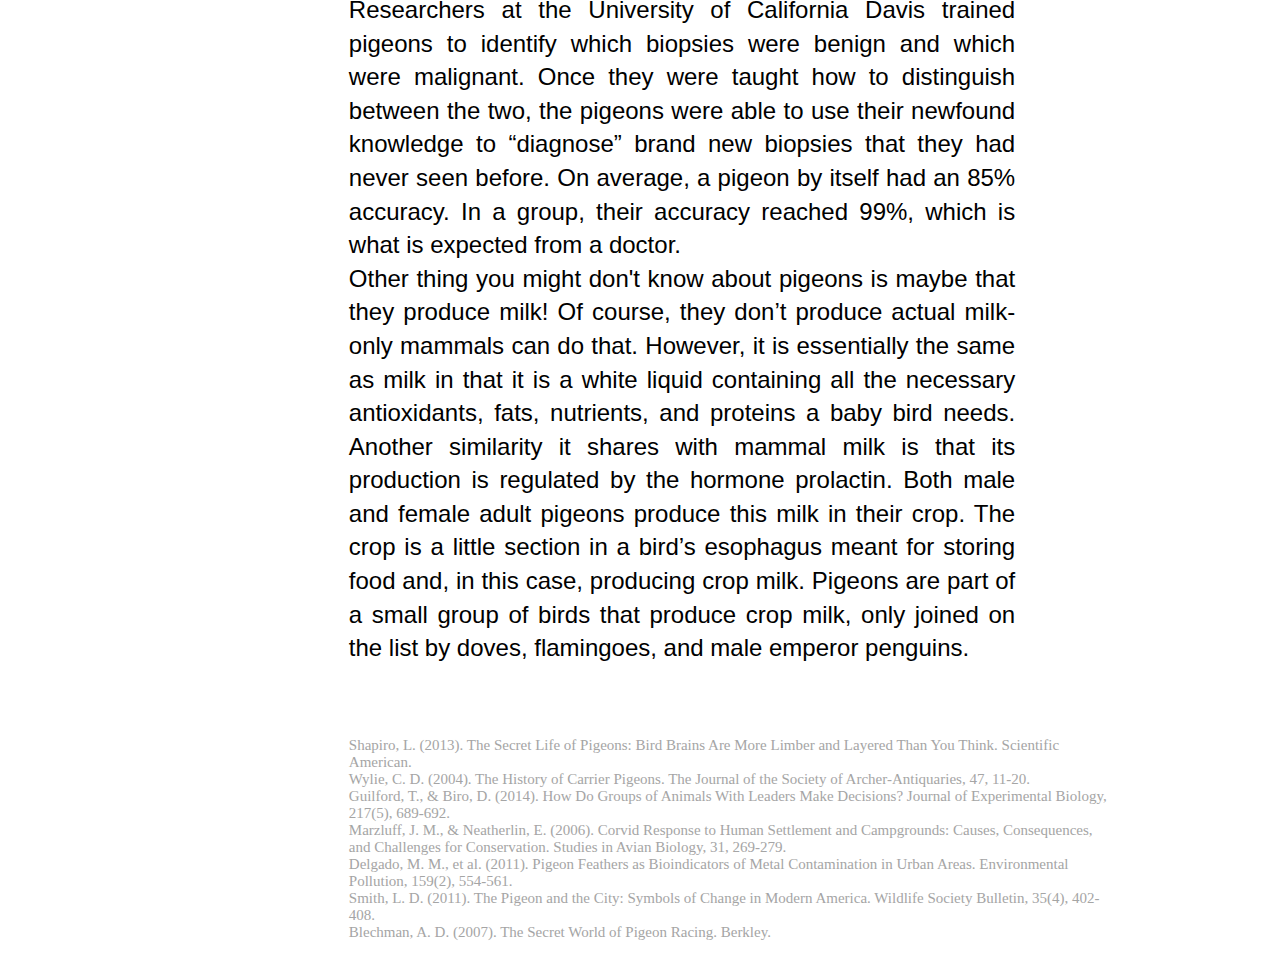
<file: 7-pigeon.html>
<!DOCTYPE html>
<html lang="en">
<head>
    <meta charset="UTF-8">
    <meta name="viewport" content="width=device-width, initial-scale=1.0">
    <title>Document</title>
    <link rel="stylesheet" href="hyperlink.css">
</head>
<body>

<div class="http">https://<br>
    WWW.<br>
    ...<br>
    /<br>
    ..<br>
    /<br>
    .
</div>

<nav>
    <div class="item zone">ZONE B</div>
    <div class="item street">CITY IN TRANSITION</div>
    <div class="item home"><a href="index.html">HOME</a></div>
</nav>

<div class="container">
    <h1>Harmonizing with the Urban Avian Denizens,
        <br>the Pigeon</h1>
        <p class="texts p1">
           <i><b> Feathers in the Concrete Jungle: The Remarkable Urban Pigeon </b></i>
        </p>
        <p class="texts p2 justified">
In the bustling metropolises of the world, among the skyscrapers and city streets,
a remarkable species has carved its niche in the urban ecosystem—the pigeon,
known colloquially as the "wall dove." While these birds are often dismissed as mere pests or
overlooked as common urban fauna, the pigeon's role in our cities is far more complex and intriguing
than meets the eye.
<a class="hover_4" href="4-cement.html">
    <a class="hover_9" href="9-fauna.html">Let's uncover the fascinating and symbiotic relationship the wall dove shares with humans in urban settings.
As urbanization continues to reshape the global landscape, cities have become the dominant human habitat.
</a>
<br>
<a class="hover_8" href="8-flora.html">However, it is not humans alone who have adapted to this concrete jungle; pigeons have thrived,
flourishing amidst the steel, glass, and cement of the cityscape. Often derided for their perceived nuisances,
these resilient birds possess unique qualities and characteristics that have allowed them to not only survive
but to integrate into our urban environments.
Understanding the ecology, behavior, and interactions of pigeons with urban spaces is essential,
as it provides valuable insights into the broader dynamics of urban wildlife and human-animal coexistence.</a>
</a></p>
<p class="texts p3">
    <i><b>Natural History of Pigeons in Cities</i></b>
</p>
<p class="texts p4 justified">
Pigeons, often referred to as "rock doves" (Columba livia), are descendants of wild rock doves found in coastal regions and cliffs. Their domestication dates back over 5,000 years, making them one of the earliest domesticated birds. Pigeons have been kept by humans for their meat, messenger capabilities, and as pets, contributing to their presence in urban environments.
</p>
<p class="texts p5">
    <i><b>Behaviors of Pigeons in Cities</b></i>
</p>
<p class="texts p6 justified">
Pigeons exhibit unique behaviors in urban settings. They have adapted to city life with remarkable flexibility,
relying on human-provided food sources and nesting in buildings. Their navigation and homing abilities have made them prized messengers in history.
Pigeon flocks can display complex social structures, with dominant birds taking charge of foraging and security.
</p>
<p class="texts p7 ">
    <i><b>Ecological Roles of Pigeons in Cities</b></i>
</p>
<p class="texts p8 justified">
While often seen as urban pests, pigeons play ecological roles in cities.
Their foraging habits contribute to seed dispersal, aiding in the spread of plants and helping to green urban areas
 Pigeons also serve as bioindicators of urban environmental health. Their feathers can accumulate pollutants,
 making them valuable indicators of metal contamination. They have become an integral part of the urban ecosystem,
 participating in nutrient cycling and ecological processes that often go unnoticed.
</p>
<p class="texts p9">
    <i><b>Adaptability in Urban Environments</b></i>
</p>
<p class="texts p10 justified">
Pigeons have honed their ability to adapt to the challenges of urban living.
They have seamlessly integrated into the fast-paced world of cities, where concrete structures, artificial landscapes,
and human activities dominate. Their remarkable adaptability is underscored by their ability to exploit human-provided food sources,
often scavenging for scraps in parks and plazas, and their ingenious choice of nesting sites, which often involve ledges, rooftops, and even building crevices.
</p>
<p class="texts p11">
    <i><b>Cultural Significance of Pigeons in Cities</b></i>
</p>
<p class="texts p12 justified">
Pigeons have held cultural significance throughout history. They are symbols of peace and freedom,
with many cultures and societies associating them with positive attributes. Statues and monuments dedicated to pigeons can be found in cities worldwide. Pigeons have also been central to various forms of entertainment, including pigeon racing. This activity celebrates pigeons' unique flying abilities and strengthens the bond between people and these birds[^7^].
Understanding the natural history, behaviors, ecological roles, and cultural significance of pigeons in cities allows us to appreciate their place in urban ecosystems. Rather than merely considering them as pests, we should recognize the diverse and meaningful ways in which pigeons interact with human and urban environments. This comprehensive understanding is crucial for fostering a harmonious coexistence between pigeons and humans in our cities.
</p>
<p class="texts p13 justified" >
    <b>Bonus:</b> Pigeons are quite smart so that they can recognize themselves.
Most birds cannot recognize their own image. Pigeons, however, are able to identify themselves over a picture of a different pigeon. Their recognition skills don’t end there, though- they are also able to differentiate between photos of different humans.
<br>Even more, pigeons can detect cancer.
Many people don’t know just how smart pigeons are. They can be trained to recognize words and to match art with its artist, but what is perhaps most impactful is that they can even be taught to differentiate between benign and malignant growths. Researchers at the University of California Davis trained pigeons to identify which biopsies were benign and which were malignant. Once they were taught how to distinguish between the two, the pigeons were able to use their newfound knowledge to “diagnose” brand new biopsies that they had never seen before. On average, a pigeon by itself had an 85% accuracy. In a group, their accuracy reached 99%, which is what is expected from a doctor. 
<br>
Other thing you might don't know about pigeons is maybe that they produce milk! Of course, they don’t produce actual milk- only mammals can do that.
However, it is essentially the same as milk in that it is a white liquid containing all the necessary antioxidants, fats, nutrients, and proteins a baby bird needs. Another similarity it shares with mammal milk is that its production is regulated by the hormone prolactin. Both male and female adult pigeons produce this milk in their crop. The crop is a little section in a bird’s esophagus meant for storing food and, in this case, producing crop milk. Pigeons are part of a small group of birds that produce crop milk, only joined on the list by doves, flamingoes, and male emperor penguins. 
</p>



<p class="sidenotes justified" style="grid-row: 3/4;">
    <img src="pigeon/domestic.jpg" alt="">
    The "wall dove" is a colloquial term for pigeons, emphasizing their close association with urban walls and structures. 
    <br>The cultural and ecological significance of pigeons is often overlooked, and this report aims to shed light on their multifaceted role in urban environments. 
</p>
<p class="sidenotes justified" style="grid-row: 13/14;">
    <img src="pigeon/peace.JPG" alt="">
    Doves are often associated with the concept of peace and pacifism. They often appear in political cartoons, on banners and signs at events promoting peace (such as the Olympic Games, at various anti-war/anti-violence protests, etc.), and in pacifist literature. A person who is a pacifist is sometimes referred to as a dove (similarly, in American politics, a person who advocates the use of military resources as opposed to diplomacy can be referred to as a hawk).
    <img src="pigeon/Postduiven.jpg" alt="">
    Pigeon is a domesticable bird. Pigeon racing is the sport of releasing specially trained homing pigeons, which then return to their homes over a carefully measured distance. The time it takes the animal to cover the specified distance is measured and the bird's rate of travel is calculated and compared with all of the other pigeons in the race to determine which animal returned at the highest speed.
</p>
<p class="sidenotes justified" style="grid-row: 7/8;">
Believe it or not, pigeons can find their way home from an astounding 1,300 miles away! What’s more, they have proven that they can do so after being transported in complete isolation to a location they’ve never been. The cages were even rotated during transportation to prevent the birds from knowing which direction they were traveling in. Scientists do not fully know how pigeons manage to find their way back when they have no visual, olfactory, or magnetic clues to aid them in knowing their location. However, they now believe that pigeons actually have compass and map mechanisms that help them navigate. While the map mechanism remains a mystery, it is likely that the compass mechanism relies on the sun’s position.
</p>
</div>

<br>
<br>
<br>
<br>
<div class="references">
<p>
Shapiro, L. (2013). The Secret Life of Pigeons: Bird Brains Are More Limber and Layered Than You Think. Scientific American.
<br>Wylie, C. D. (2004). The History of Carrier Pigeons. The Journal of the Society of Archer-Antiquaries, 47, 11-20.
<br>Guilford, T., & Biro, D. (2014). How Do Groups of Animals With Leaders Make Decisions? Journal of Experimental Biology, 217(5), 689-692.
<br>Marzluff, J. M., & Neatherlin, E. (2006). Corvid Response to Human Settlement and Campgrounds: Causes, Consequences, and Challenges for Conservation. Studies in Avian Biology, 31, 269-279.
<br>Delgado, M. M., et al. (2011). Pigeon Feathers as Bioindicators of Metal Contamination in Urban Areas. Environmental Pollution, 159(2), 554-561.
<br>Smith, L. D. (2011). The Pigeon and the City: Symbols of Change in Modern America. Wildlife Society Bulletin, 35(4), 402-408.
<br>Blechman, A. D. (2007). The Secret World of Pigeon Racing. Berkley.
</p>
​
</div>

<button onclick="topFunction()" id="myBtn" title="Go to top">Top</button>

<script>
    // Get the button
    let mybutton = document.getElementById("myBtn");
    
    // When the user scrolls down 20px from the top of the document, show the button
    window.onscroll = function() {scrollFunction()};
    
    function scrollFunction() {
      if (document.body.scrollTop > 20 || document.documentElement.scrollTop > 20) {
        mybutton.style.display = "block";
      } else {
        mybutton.style.display = "none";
      }
    }
    
    // When the user clicks on the button, scroll to the top of the document
    function topFunction() {
      document.body.scrollTop = 0;
      document.documentElement.scrollTop = 0;
    }
    </script>

</body>
</html>
</file>
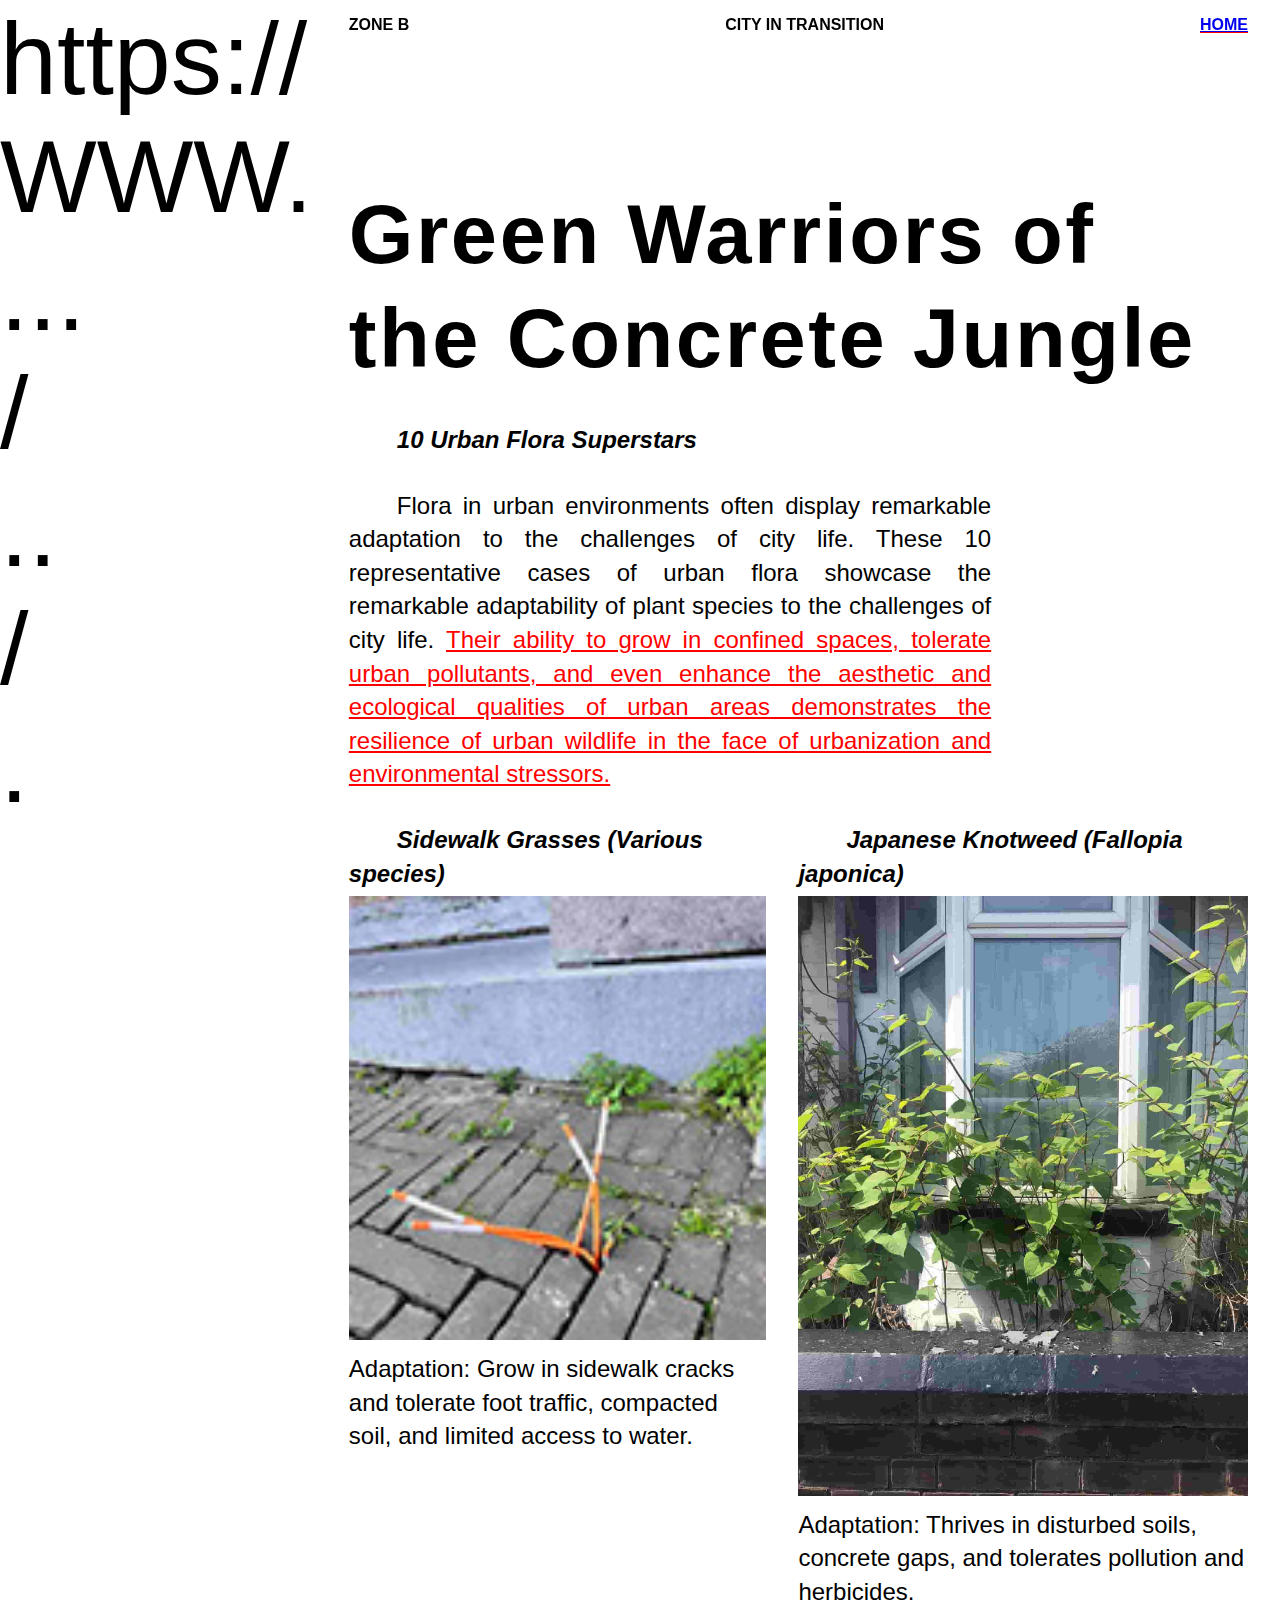
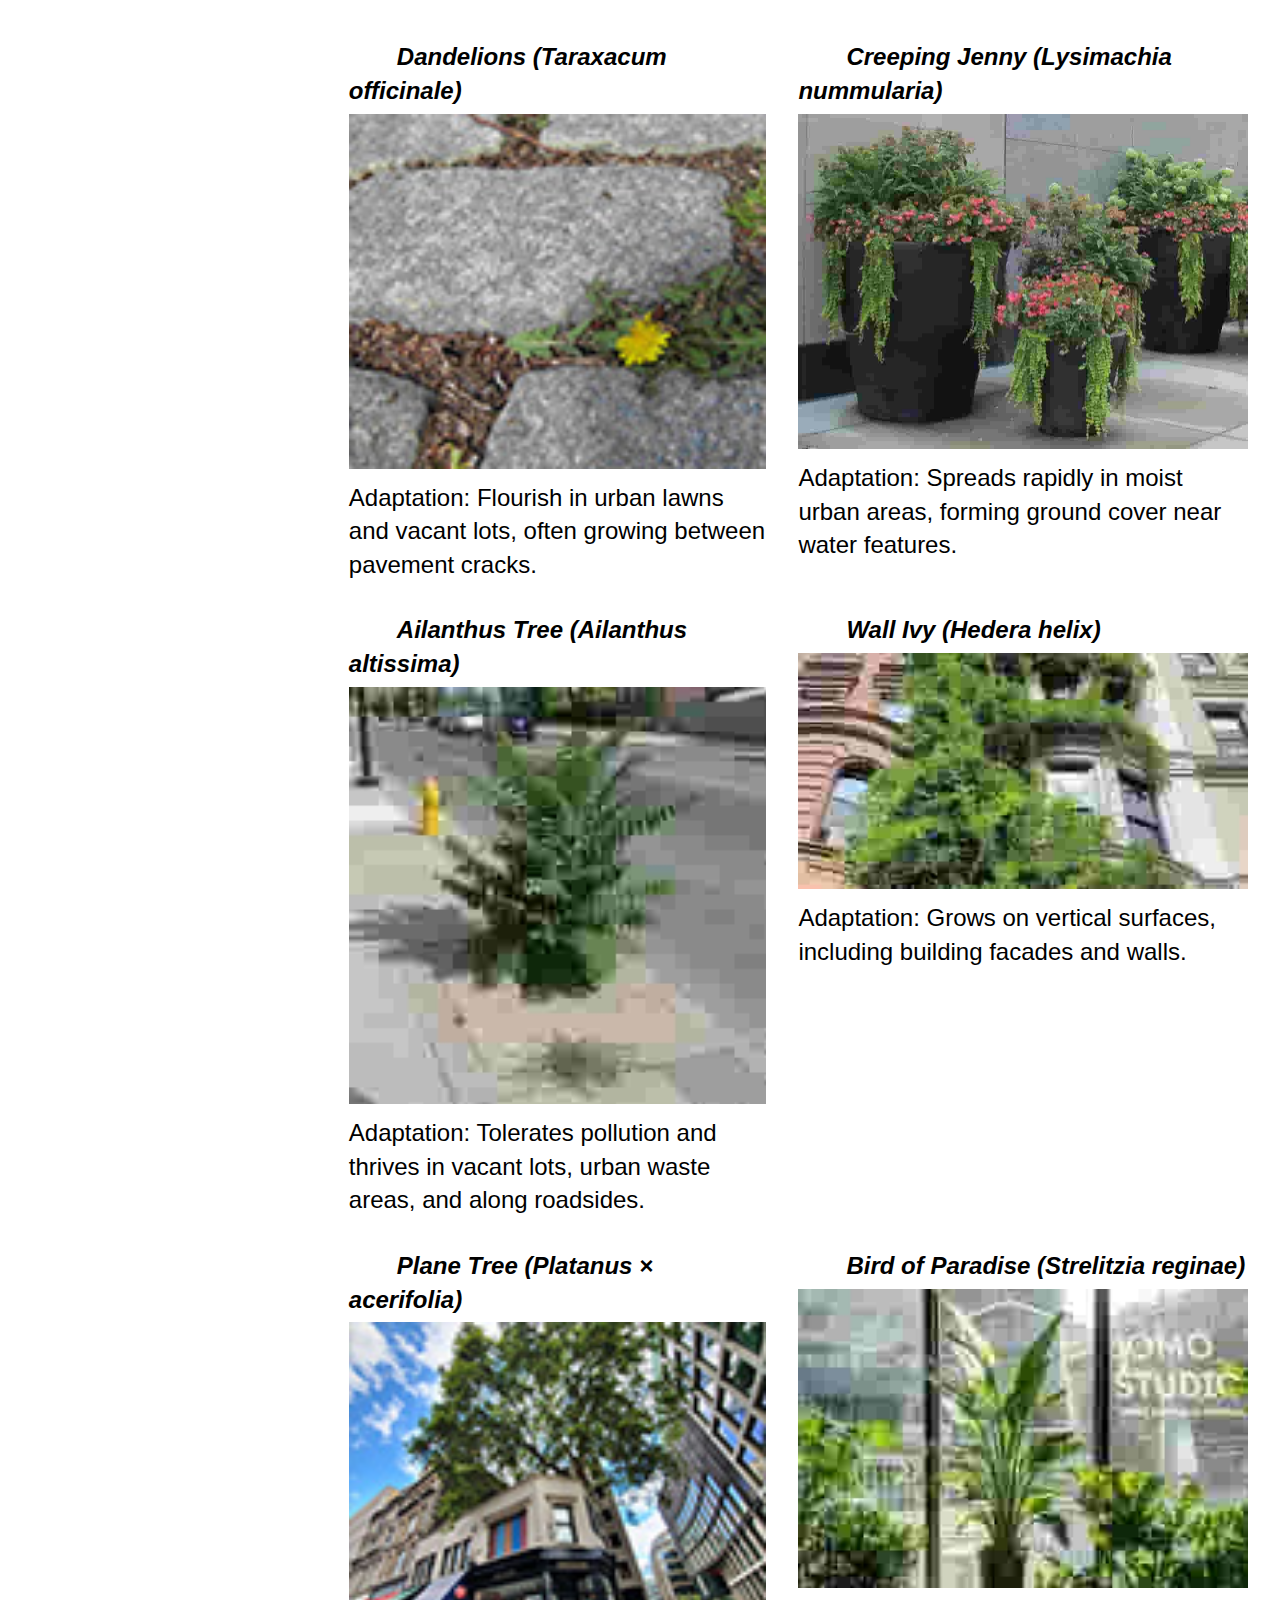
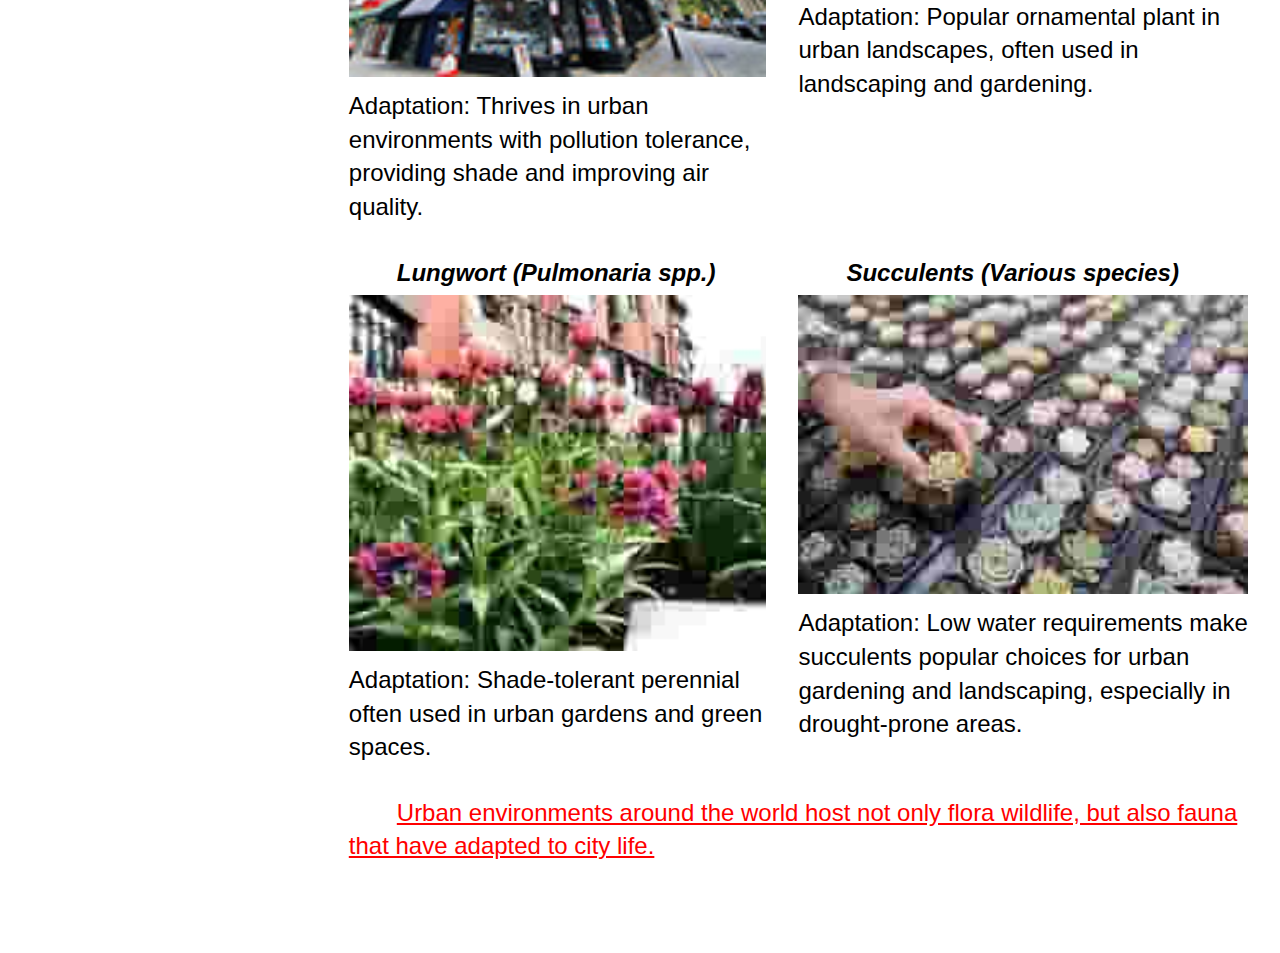
<file: 8-flora.html>
<!DOCTYPE html>
<html lang="en">
<head>
    <meta charset="UTF-8">
    <meta name="viewport" content="width=device-width, initial-scale=1.0">
    <title>Document</title>
    <link rel="stylesheet" href="hyperlink.css">
</head>
<body>

<div class="http">https://<br>
    WWW.<br>
    ...<br>
    /<br>
    ..<br>
    /<br>
    .
</div>

<nav>
    <div class="item zone">ZONE B</div>
    <div class="item street">CITY IN TRANSITION</div>
    <div class="item home"><a href="index.html">HOME</a></div>
</nav>

<div class="container">
    <h1>Green Warriors of the Concrete Jungle</h1>
        <p class="texts p1">
           <i><b> 10 Urban Flora Superstars </b></i>
        </p>
        <br>
        <p class="texts p2 justified">
            Flora in urban environments often display remarkable adaptation to the challenges of city life.
            These 10 representative cases of urban flora showcase the remarkable adaptability of plant species
            to the challenges of city life. <a class="hover_3" href="3-urban-weather.html">Their ability to grow in confined spaces, tolerate urban pollutants,
            and even enhance the aesthetic and ecological qualities of urban areas demonstrates the resilience of urban wildlife
            in the face of urbanization and environmental stressors. </a>
            <p class="texts p3" style="grid-column: 1/3;">
            <i><b>Sidewalk Grasses (Various species)</b></i>
            <img src="Flora/street plants-min.jpg" alt="" />
            Adaptation: Grow in sidewalk cracks and tolerate foot traffic, compacted soil, and limited access to water.
            </p>
            <p class="texts p4" style="grid-column: 3/6;">
            <i><b>Japanese Knotweed (Fallopia japonica)</b></i>
            <img src="Flora/knotweed-min.jpg" alt="" />
            Adaptation: Thrives in disturbed soils, concrete gaps, and tolerates pollution and herbicides.
            </p>
            <p class="texts p5" style="grid-column: 1/3;">
              <i><b>Dandelions (Taraxacum officinale)</b></i>
            <img src="Flora/Dandelion-min.jpg" alt="" />
            Adaptation: Flourish in urban lawns and vacant lots, often growing between pavement cracks.
            
            <p class="texts p4" style="grid-column: 3/6;">
              <i><b>Creeping Jenny (Lysimachia nummularia)</b></i>
            <img src="Flora/creeping jenny-min.jpg" alt="" />
            Adaptation: Spreads rapidly in moist urban areas, forming ground cover near water features.
            </p>
            <p class="texts p3" style="grid-column: 1/3;">
              <i><b> Ailanthus Tree (Ailanthus altissima)</b></i>
            <img src="Flora/Ailanthus-min.jpg" alt="" />
            Adaptation: Tolerates pollution and thrives in vacant lots, urban waste areas, and along roadsides.
            </p>
            <p class="texts p4" style="grid-column: 3/6;">
              <i><b>Wall Ivy (Hedera helix)</b></i>
            <img src="Flora/wall ivy-min.jpg" alt="" />
            Adaptation: Grows on vertical surfaces, including building facades and walls.
            </p>
            <p class="texts p3" style="grid-column: 1/3;">
              <i><b>Plane Tree (Platanus × acerifolia)</b></i>
            <img src="Flora/planetree.jpg" alt="" />
            Adaptation: Thrives in urban environments with pollution tolerance, providing shade and improving air quality.
            </p>
            <p class="texts p4" style="grid-column: 3/6;">
              <i><b>Bird of Paradise (Strelitzia reginae)</b></i>
            <img src="Flora/bird of paradise-min.jpg" alt="" />
            Adaptation: Popular ornamental plant in urban landscapes, often used in landscaping and gardening.
            </p>
            <p class="texts p3" style="grid-column: 1/3;">
              <i><b>Lungwort (Pulmonaria spp.)</b></i>
            <img src="Flora/lungwort-min.jpg" alt="" />
            Adaptation: Shade-tolerant perennial often used in urban gardens and green spaces.
            </p>
            <p class="texts p4" style="grid-column: 3/6;">
              <i><b>Succulents (Various species)</b></i>
            <img src="Flora/succulents-min.jpg" alt="" />
            Adaptation: Low water requirements make succulents popular choices for urban gardening and landscaping, especially in drought-prone areas.
            </p>

            <p class="texts" style="grid-column: 1/6;">
          <a class="hover_9" href="9-fauna.html">Urban environments around the world host not only flora wildlife, 
          but also fauna that have adapted to city life.
        </a>  </p>
            
</div>

<br>
<br>
<br>
<br>
<div class="references">
</p>
​
</div>

<button onclick="topFunction()" id="myBtn" title="Go to top">Top</button>

<script>
    // Get the button
    let mybutton = document.getElementById("myBtn");
    
    // When the user scrolls down 20px from the top of the document, show the button
    window.onscroll = function() {scrollFunction()};
    
    function scrollFunction() {
      if (document.body.scrollTop > 20 || document.documentElement.scrollTop > 20) {
        mybutton.style.display = "block";
      } else {
        mybutton.style.display = "none";
      }
    }
    
    // When the user clicks on the button, scroll to the top of the document
    function topFunction() {
      document.body.scrollTop = 0;
      document.documentElement.scrollTop = 0;
    }
    </script>

</body>
</html>
</file>
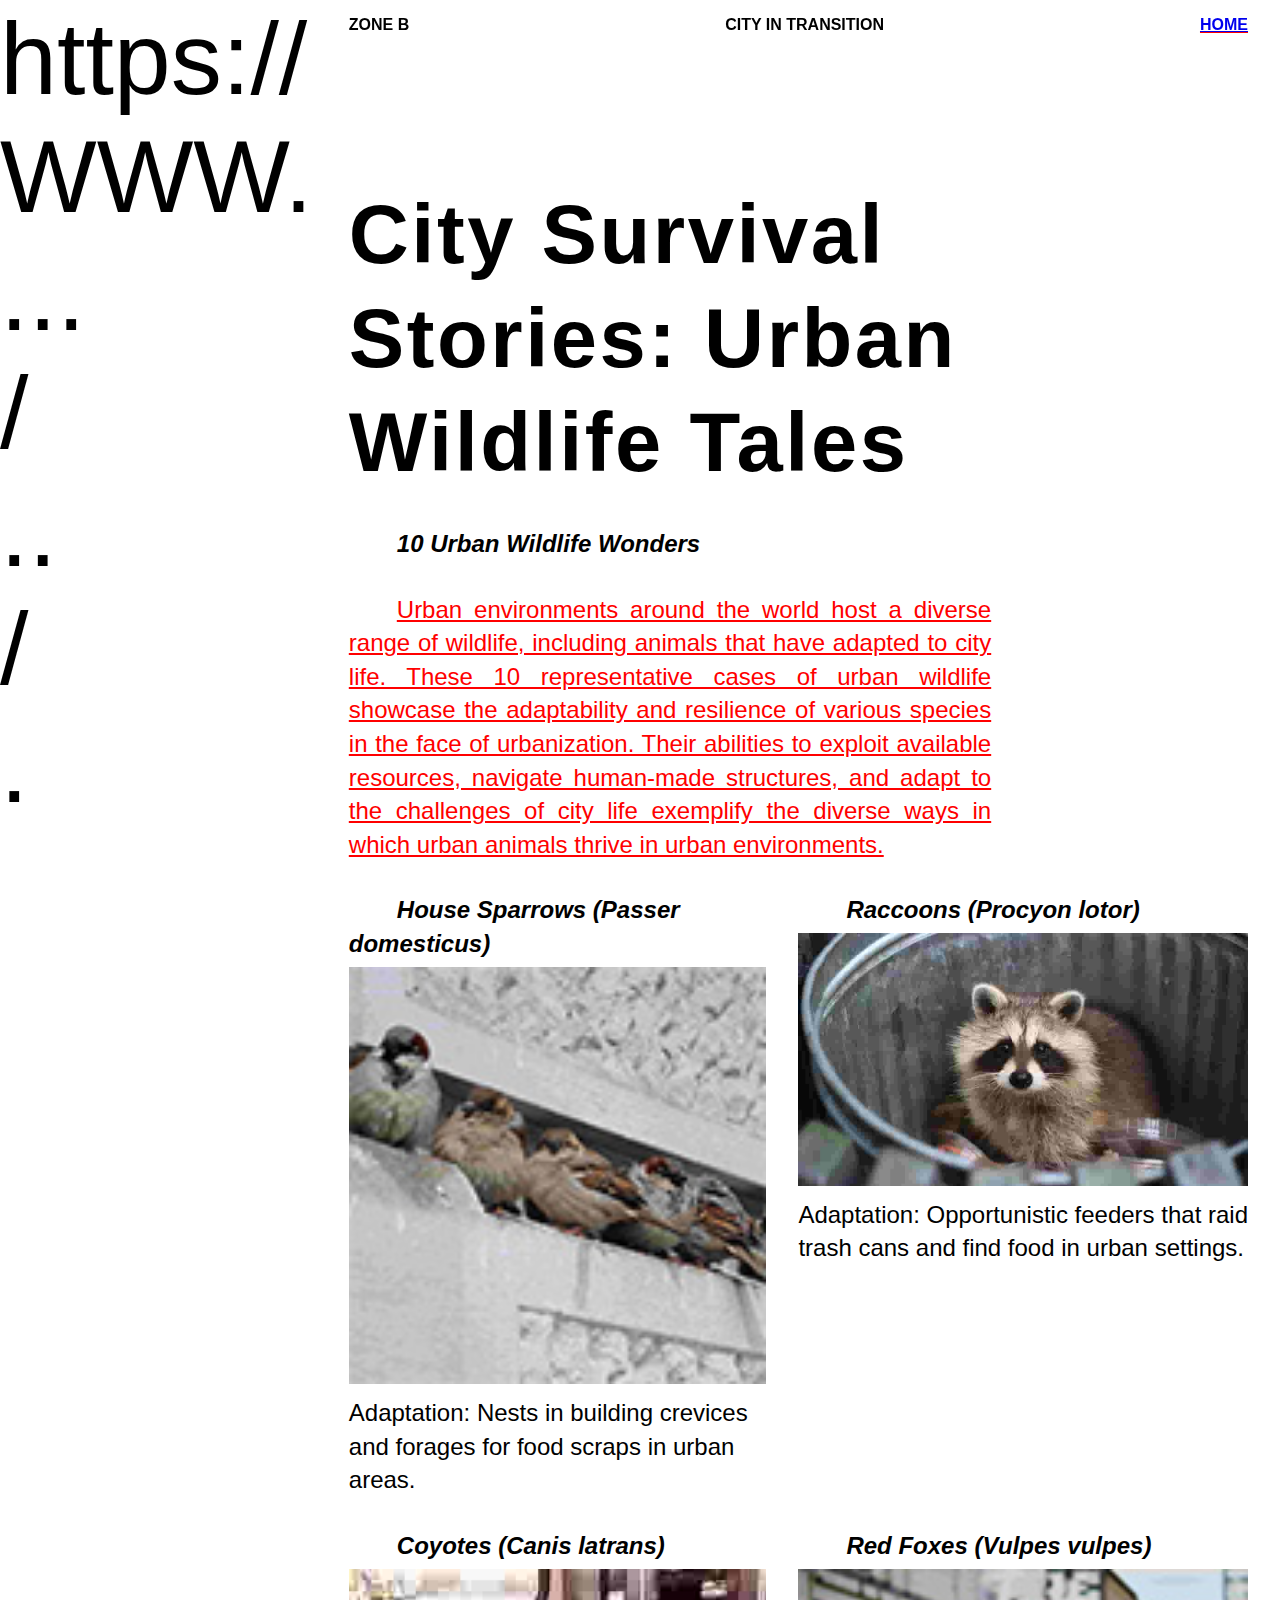
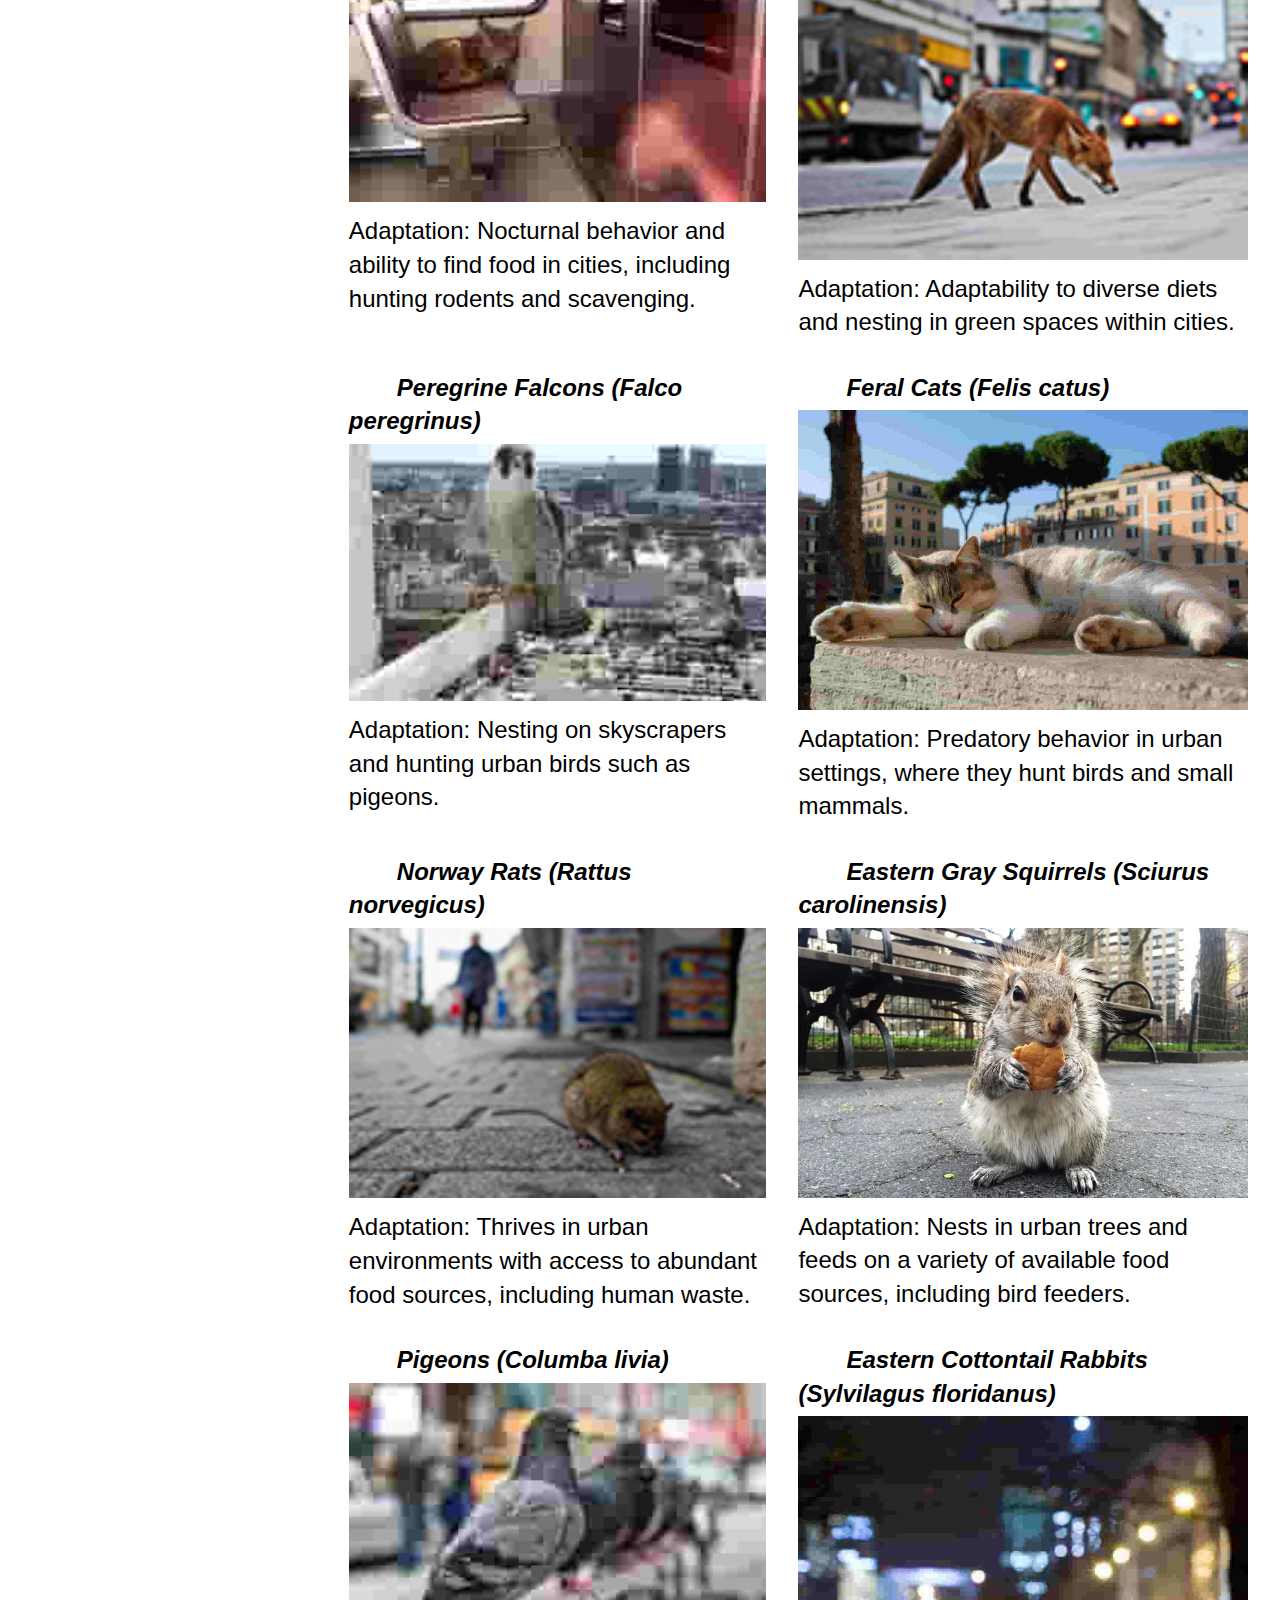
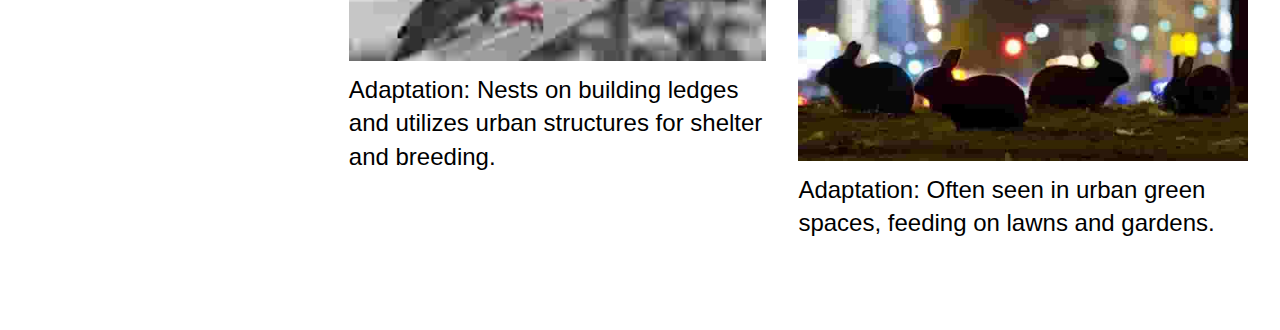
<file: 9-fauna.html>
<!DOCTYPE html>
<html lang="en">
<head>
    <meta charset="UTF-8">
    <meta name="viewport" content="width=device-width, initial-scale=1.0">
    <title>Document</title>
    <link rel="stylesheet" href="hyperlink.css">
</head>
<body>

<div class="http">https://<br>
    WWW.<br>
    ...<br>
    /<br>
    ..<br>
    /<br>
    .
</div>

<nav>
    <div class="item zone">ZONE B</div>
    <div class="item street">CITY IN TRANSITION</div>
    <div class="item home"><a href="index.html">HOME</a></div>
</nav>

<div class="container">
    <h1>City Survival Stories: Urban Wildlife Tales</h1>
        <p class="texts p1">
           <i><b> 10 Urban Wildlife Wonders </b></i>
        </p>
        <p class="texts p2 justified">
          <a class="hover_8"href="8-flora.html">Urban environments around the world host a diverse range of wildlife, 
          including animals that have adapted to city life.
          These 10 representative cases of urban wildlife showcase the adaptability and resilience of various species
          in the face of urbanization. Their abilities to exploit available resources, navigate human-made structures,
          and adapt to the challenges of city life exemplify the diverse ways in which urban animals thrive in urban
          environments.</a>
          <br>
            <p class="texts p3" style="grid-column: 1/3;">
            <i><b>House Sparrows (Passer domesticus)</b></i>
            <img src="Fauna/sparrow-min.jpg" alt="" style="width:100%;max-height:100%;">
            Adaptation: Nests in building crevices and forages for food scraps in urban areas.
            </p>
            <p class="texts p4" style="grid-column: 3/6;">
            <i><b>Raccoons (Procyon lotor)</b></i>
            <img src="Fauna/raccoons-min.jpg" alt="" style="width:100%;max-height:100%;">
            Adaptation: Opportunistic feeders that raid trash cans and find food in urban settings.
            </p>
            <p class="texts p5" style="grid-column: 1/3;">
              <i><b>Coyotes (Canis latrans)</b></i>
            <img src="Fauna/coyote-min.jpg" alt="" style="width:100%;max-height:100%;">
            Adaptation: Nocturnal behavior and ability to find food in cities, including hunting rodents and scavenging.
            
            <p class="texts p4" style="grid-column: 3/6;">
              <i><b>Red Foxes (Vulpes vulpes)</b></i>
            <img src="Fauna/redfox-min.jpg" alt=""  style="width:100%;max-height:100%;">
            Adaptation: Adaptability to diverse diets and nesting in green spaces within cities.

            </p>
            <p class="texts p3" style="grid-column: 1/3;">
              <i><b> Peregrine Falcons (Falco peregrinus)</b></i>
            <img src="Fauna/falcons-min.jpg" alt=""  style="width:100%;max-height:100%;">
            Adaptation: Nesting on skyscrapers and hunting urban birds such as pigeons.
            </p>
            <p class="texts p4" style="grid-column: 3/6;">
              <i><b>Feral Cats (Felis catus)</b></i>
            <img src="Fauna/cats-min.jpg" alt="" style="width:100%;max-height:100%;">
            Adaptation: Predatory behavior in urban settings, where they hunt birds and small mammals.

            </p>
            <p class="texts p3" style="grid-column: 1/3;">
              <i><b>Norway Rats (Rattus norvegicus)</b></i>
            <img src="Fauna/norway rats-min.jpg" alt=""  style="width:100%;max-height:100%;">
            Adaptation: Thrives in urban environments with access to abundant food sources, including human waste.
            </p>
            <p class="texts p4" style="grid-column: 3/6;">
              <i><b>Eastern Gray Squirrels (Sciurus carolinensis)</b></i>
            <img src="Fauna/squirrels-min.jpg" alt=""  style="width:100%;max-height:100%;">
            Adaptation: Nests in urban trees and feeds on a variety of available food sources, including bird feeders.
            </p>
            <p class="texts p3" style="grid-column: 1/3;">
              <i><b>Pigeons (Columba livia)</b></i>
            <img src="Fauna/pigeon-min.jpg" alt="" style="width:100%;max-height:100%;">
            Adaptation: Nests on building ledges and utilizes urban structures for shelter and breeding.
            </p>
            <p class="texts p4" style="grid-column: 3/6;">
              <i><b>Eastern Cottontail Rabbits (Sylvilagus floridanus)</b></i>
            <img src="Fauna/rabit-min.jpg" alt=""  style="width:100%;max-height:100%;" >
            Adaptation: Often seen in urban green spaces, feeding on lawns and gardens.
            </p>
</div>

<br>
<br>
<br>
<br>
<div class="references">
</p>
​
</div>

<button onclick="topFunction()" id="myBtn" title="Go to top">Top</button>

<script>
    // Get the button
    let mybutton = document.getElementById("myBtn");
    
    // When the user scrolls down 20px from the top of the document, show the button
    window.onscroll = function() {scrollFunction()};
    
    function scrollFunction() {
      if (document.body.scrollTop > 20 || document.documentElement.scrollTop > 20) {
        mybutton.style.display = "block";
      } else {
        mybutton.style.display = "none";
      }
    }
    
    // When the user clicks on the button, scroll to the top of the document
    function topFunction() {
      document.body.scrollTop = 0;
      document.documentElement.scrollTop = 0;
    }
    </script>

</body>
</html>
</file>
<file: style.css>
/* @import url('https://fonts.googleapis.com/css2?family=PT+Sans&display=swap'); */

* {
   margin: 0;
   padding: 0;
   border: 0;
   outline: 0;

   box-sizing: border-box;
}
.st0{fill:none;}
.st1{fill:none;stroke:#FF0000;stroke-miterlimit:10;}
html {
   height: 100vh;
}

body{
   min-height: 100%;

   cursor : url(1x/cursorarrow1.png), auto;
}
div { 
   position: relative;
}

img {
   height: auto;
   display: block;
}
a {
   cursor : url(1x/cursorgrab1.png), auto;
}

#page-title, 
#page-description{
   position: fixed;
   left: 50%;

   transform: translate(-50%, 0);

   pointer-events: none;
   z-index: 2;
}
#page-title {
   top: 2rem;
   max-width: 90vw;
   transform: translate(-50%, 0);
}
#page-description {
   bottom: 2rem;
   width: 100%;

   font-family: 'PT Sans', sans-serif;
   font-size: 24px;
   text-align: center;
}


#lines { 
   position: absolute;
   inset: 0;

   width: 100%;
   height: 100%;

   /* border: 4px dashed green; */

   pointer-events: none;
   z-index: 10;
}
#lines line,
#lines path { 
   stroke: red;
   stroke-width: 20px;
   fill: none;
   display: none;
}

.lines img{
   float: left;
}

.cityElements{
    width: 100%;
    /* aspect-ratio: width / height */
    /* aspect-ratio: 800 / 2240 */
    /* aspect-ratio: 5 / 14 */
   aspect-ratio: 1 / 2;

   /* isolation: isolate; */
   overflow: hidden;}

.cityElements a{
   position: absolute;

   translate: -50% -50%;

   background-position: center;
   background-repeat: no-repeat;
   background-size: contain;
}
.cityElements a img { max-width: 80vw }
.cityElements a img { max-width: 80vw }
.cityElements div img { max-width: 80vw }

.cityElements a img:hover { opacity: 0 }
/* container - global logistics */
/* .cityElements .container{ top: 10%; left: 90% }
.cityElements .container:hover {
   background-image: url("container.png");} */

.cityElements .consumerism{ top: 30%; left: 40%; z-index: 1;}
.cityElements .consumerism:hover {
   background-image: url("consumerism-hover.jpg.png");}

.cityElements .office{top: 30%; left: 10% }
.cityElements .office:hover {
   background-image: url("office.jpg");
}
.cityElements .pigeon{ top: 50%;  left: 80%;  z-index: 1;}
.cityElements .pigeon:hover {
   background-image: url("pigeon.gif");
}

.cityElements .ad { top: 14%; left: 16%;}
.cityElements .ad:hover{
   background-image: url("flyers.png");
}

.cityElements .cement { top: 48%; left: 10%;}
   .cityElements .cement:hover{
      background-image: url("cement.png");
   }

.cityElements .weather { top: 10%; left: 60%;}
   .cityElements .weather:hover{
      background-image: url("weather-hover.jpg");
   }
.cityElements .bedbug{ top: 40%; right: -20%;}
.cityElements .phone{top: 10%; right: -70%;}

.cityElements .ciga{top: 55%; right: -25%; z-index: 2;}

.cityElements .pipe{top: 78%; left: 11%;}

.cityElements .container{top: 23%; right: -46%;}

/* .cityElements .cement { top: 60%; left: -20% }
.cityElements .cement:hover{
   background-image: url("cement.gif");
} */

.cityElements .modularsystem { bottom: 8%; left: 40% }
.cityElements .modularsystem:hover{
   background-image: url("modularsystem.jpg"); 
}

.cityElements .Flora { bottom: 40%; right: 10% }
.cityElements .Flora:hover{
   background-image: url("Flora/street\ plants-min.jpg"); 
}

.cityElements .Fauna { bottom: 30%; left: 30% }
.cityElements .Fauna:hover{
   background-image: url("urbananimal.jpg"); 
}

.cityElements .energy-consumption{ bottom:-15%; right: -30%}
.cityElements .energy-consumption:hover{
   background-image: url("energyconsumption-hover.png"); 
}
.cityElements .material{ bottom: 0%; right: 0% }
.cityElements .material:hover{
   background-image: url("plastic.gif"); 
}


#page-content {
   position: fixed;
   inset: 0;
   padding: 1em 13vw 5em calc(26vw + 1em);

   background: white;
   overflow: hidden;
   overflow-y: auto;

   display: none;
   z-index: 11;
}
#page-content.intro-page {
   padding: 2em 13vw 5em;
   background-color: black;
}
#page-content.intro-page p {
   font-size: 1rem;
   font-style: italic;
   color: white;
   font-family: "acumin-pro", sans-serif;
}

html.content-display {
   overflow: hidden;
}
html.content-display #page-content {
   display: block;
}
</file>
<file: hyperlink.css>
* {
    margin: 0;
    padding: 0;
    border: 0;
    outline: 0;
 
    box-sizing: border-box;
}

html {
    height: 100vh;
    padding: 1em 13vw 5em calc(26vw + 1em);
}

body{
    /* cursor : url(1x/), auto; */
    min-height: 100%;
}

div { 
    position: relative;
}
h1, p {
    color:black;
}
::selection {
    background-color: red;
    color:white;
}
img {
    width: 100%;
    height: auto;
    margin-block: 0.25em 0.5em;
    display: block;
}

nav {
    position: fixed;
    top: 1em; left: calc(26vw + 1em);
    width: min(1080px, 100vw - 26vw - 3em);

    font-family: "acumin-pro", sans-serif;
    font-weight: 700;
    font-style: normal;
    font-size: 1em;

    justify-content: space-between;
    display: flex;

    pointer-events: none;
    z-index: +1;
}
nav .home{
    text-decoration: underline 2px red;
    pointer-events: all;
}
nav a:visited{
    color:red;
}

.http {
    position: fixed;
    top:0px; left:0px;

    font-family: "enra-sans-variable",sans-serif;
    font-variation-settings: 'wght' 100;
    font-size: 8vw;
}

.container {
    width: min(1080px, 100vw - 26vw - 3em);
    margin-top: calc(15vh + 2em);

    font-family: "enra-sans-variable",sans-serif;

    grid-template-columns: repeat(4, 1fr);
    grid-template-rows: aut repeat(12, 1fr);

    grid-column-gap: 2em;
    grid-row-gap: 2em;
    
    display: grid;
}   
.container h1 { 
    font-family: "balboa", sans-serif;
    font-weight: 700;
    font-size: 5.2em;
    letter-spacing: .03em;
    line-height: 1.25em;
    text-wrap: balance;
    
    grid-area: 1 / 1 / 2 / 5;
}

    .container .texts { 
        text-indent: 2em;
        margin:0px;
        font-size: 1.5em;
        font-variation-settings: "wght" 400;
        line-height: 1.4em;
        grid-column:1/4;
    }

    .container .sidenotes { 
        margin:0px;
        font-size: 0.9em;
        font-variation-settings: "wght" 400;
        font-style: italic;
        line-height: 1.2em;
        grid-column:4/5;
 
    }
h1{font-size: 38px;
    font-variation-settings: 'wght' 600;
line-height: 38px;}

h2{font-size: 32px;
    font-variation-settings: 'wght' 400;}
    
p{font-size: 24px;
    font-variation-settings: 'wght' 100;}
p a{color:red; position: relative}

p a:hover::after{
    position: absolute;
    top: 0;
    z-index: -1;
}

p a.hover_1:hover::after{
    content: url(office.jpg);
}

p a.hover_2:hover::after{
    content: url(consumerism-hover.jpg.png);
}

p a.hover_3:hover::after{
    content: url(weather-hover.jpg);
}

p a.hover_4:hover::after{
    content: url(cement/concrete_base-min.jpg);
}

p a.hover_5:hover::after{
    content: url(modularsystem.jpg);
}

p a.hover_6:hover::after{
    content: url(ad/402-e-300x179-min.jpg);
}

p a.hover_7:hover::after{
    content: url(pigeon.gif);
}
p a.hover_8:hover::after{
        content: url(Flora/street\ plants-min.jpg);}
p a.hover_9:hover::after{
    content: url(Fauna/pigeon-min.jpg);
}
    p a.hover_10:hover::after{
        content: url(energyconsumption-hover.jpg);
    }
    p a.hover_11:hover::after{
        content: url(pipe.png);
    }


.subheading{
    font-weight: bold;
    font-style:italic;
}
.justified{
    text-align: justify;
    word-spacing: normal;
}

.sidenotes img{
    width:100%;
    max-height:100%;
}

.references p {
    font-size: 15px;
    color:rgb(165, 165, 165);
}

#myBtn {
  display: none; /* Hidden by default */
  position: fixed; /* Fixed/sticky position */
  bottom: 20px; /* Place the button at the bottom of the page */
  right: 30px; /* Place the button 30px from the right */
  z-index: 99; /* Make sure it does not overlap */
  border: none; /* Remove borders */
  outline: none; /* Remove outline */
  background-color: black; /* Set a background color */
  color: white; /* Text color */
  cursor: pointer; /* Add a mouse pointer on hover */
  padding: 15px; /* Some padding */
  border-radius: 10px; /* Rounded corners */
  font-size: 18px; /* Increase font size */
}

#myBtn:hover {
  background-color: #555; /* Add a dark-grey background on hover */
}
</file>
